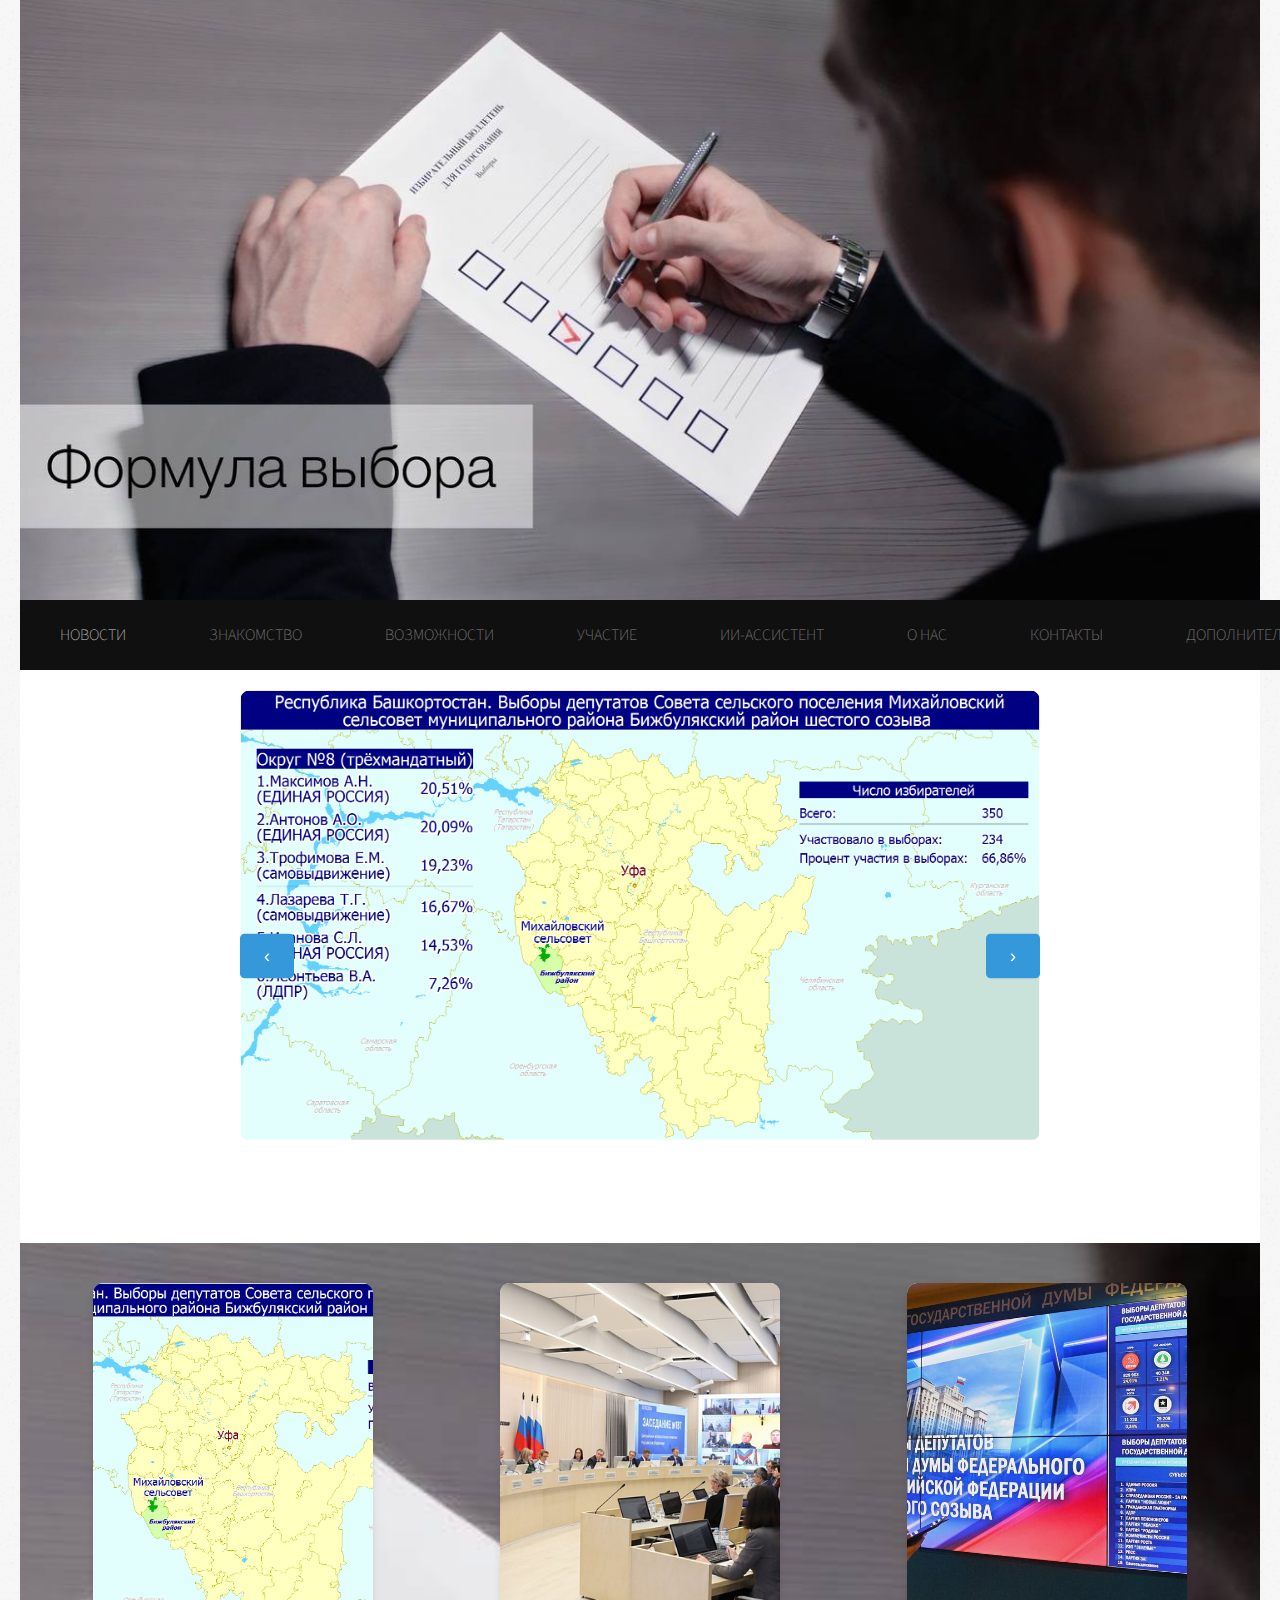
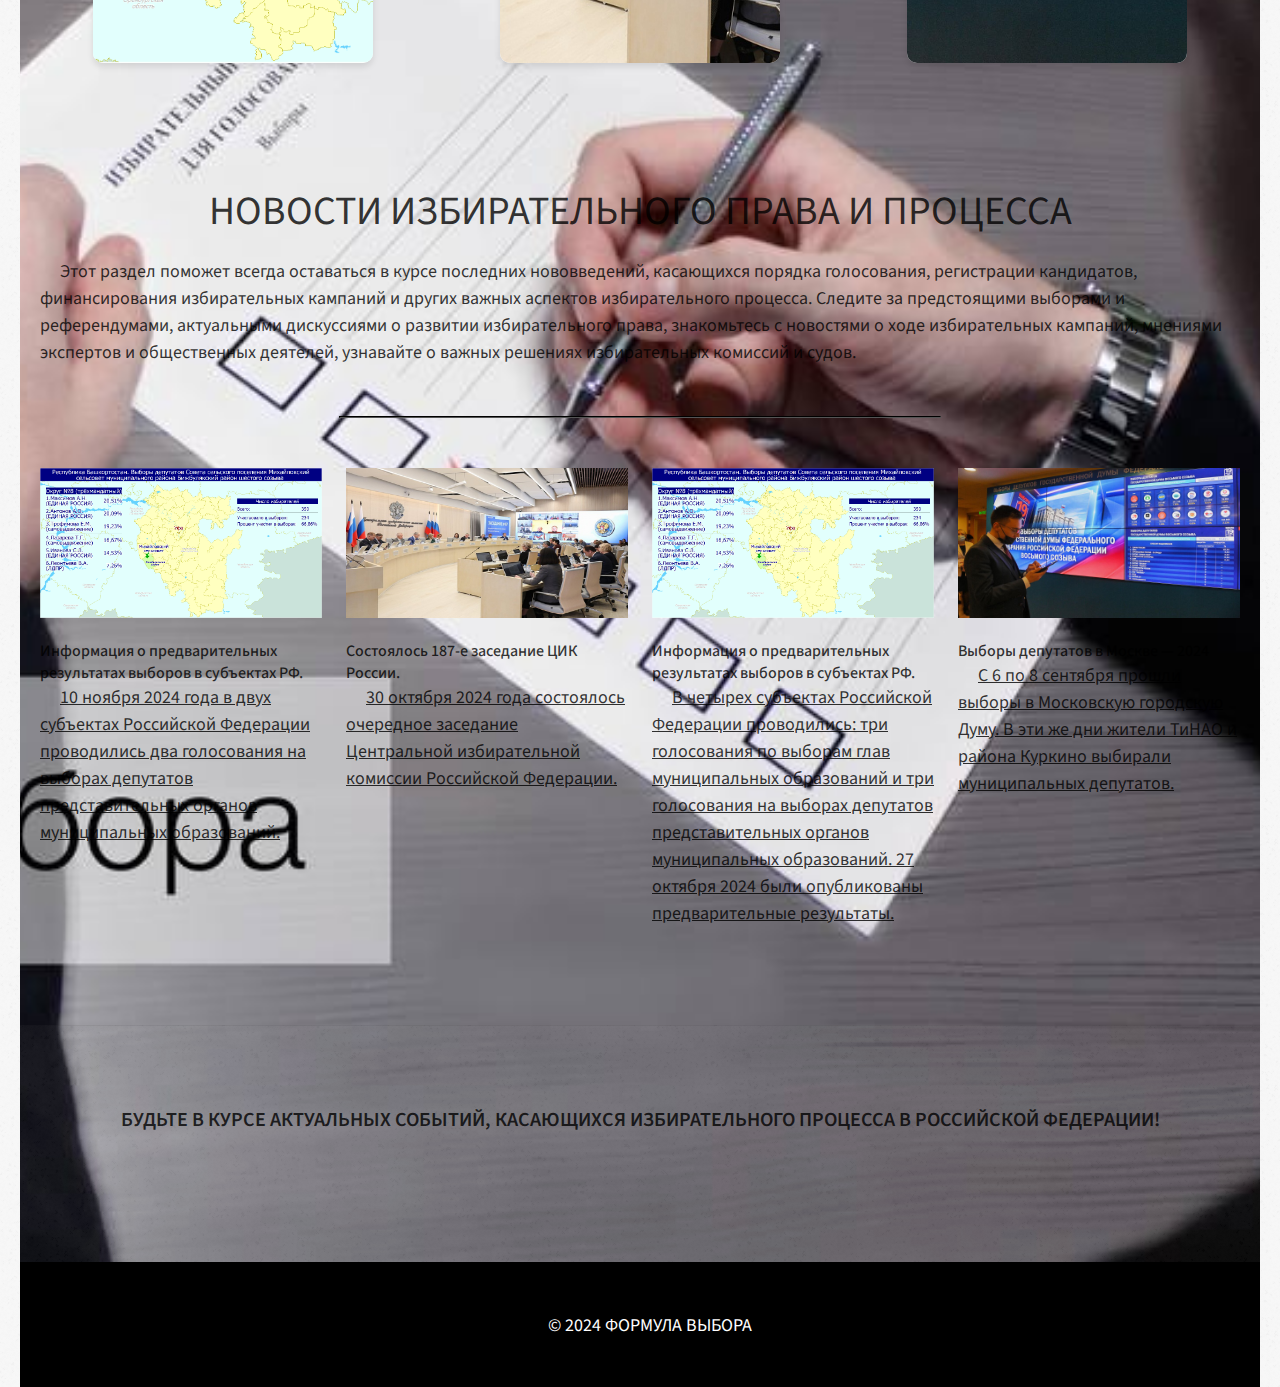
<file: index.html>
<!DOCTYPE html>
<html xmlns="http://www.w3.org/1999/xhtml">
<head>
<meta http-equiv="Content-Type" content="text/html; charset=utf-8" />
<title>Формула выбора</title>
<meta name="keywords" content="" />
<meta name="description" content="" />
<link href="http://fonts.googleapis.com/css?family=Source+Sans+Pro:200,300,400,600,700,900" rel="stylesheet" />
<link href="default.css" rel="stylesheet" type="text/css" media="all" />
<link href="fonts.css" rel="stylesheet" type="text/css" media="all" />
<style>
    #cards-container {
        display: flex;
        justify-content: center;
        gap: 20px;
        flex-wrap: wrap;
        padding: 20px;
    }
    
    .card {
        width: 280px;
        height: 380px;
        perspective: 1000px;
        cursor: pointer;
    }
    
    .card-inner {
        width: 100%;
        height: 100%;
        position: relative;
        transform-style: preserve-3d;
        transition: transform 0.6s;
    }
    
    .card.flipped .card-inner {
        transform: rotateY(180deg);
    }
    
    .card-front, .card-back {
        position: absolute;
        width: 100%;
        height: 100%;
        backface-visibility: hidden;
        display: flex;
        align-items: center;
        justify-content: center;
        border-radius: 10px;
        overflow: hidden;
    }
    
    .card-front {
        background: #fff;
    }
    
    .card-front img {
        width: 100%;
        height: 100%;
        object-fit: cover;
    }
    
    .card-back {
        background: #34495e;
        color: white;
        transform: rotateY(180deg);
        display: flex;
        align-items: center;
        justify-content: center;
        text-align: center;
        padding: 15px;
        font-size: 16px;
    }
</style>
</head>
<body>
<div id="wrapper">
	<div id="header-wrapper">
		<div id="header" class="container">
			<div id="logo">
				<h1><a href="#"></a></h1>
			</div>
		</div>
		<div id="menu" class="container">
			<ul>
				<!--Вкладка вкид-->
				<li class="current_page_item"><a href="index.html" accesskey="1" title="">Новости</a></li>
				<!--Вкладка с основными терминами об выборах избирательных правах и тд-->
				<li><a href="Dictionary.html" accesskey="2" title="">Знакомство</a></li>
				<!--"Мотивирующая" вкладка, плюсы идти на выборы, не быть ассоциативными-->
				<li><a href="Opportunities.html" accesskey="3" title="">Возможности</a></li>
				<!--"Мотивирующая" вкладка, плюсы идти на выборы, не быть ассоциативными-->
				<li><a href="Participation.html" accesskey="4" title="">Участие</a></li>
				<!--Просто ссылка на телеграмм бота-->
				<li><a href="AI.html" accesskey="5" title="">ИИ-Ассистент</a></li>
				<!--Вкалдка от нас (Дефолтный)-->
				<li><a href="AboutUs.html" accesskey="6" title="">О нас</a></li>
				<!--Вкалдка от нас (Дефолтный)-->
				<li><a href="Contacts.html" accesskey="6" title="">Контакты</a></li>
				<!--Вкалдка от нас (Дефолтный)-->
				<li><a href="Additionally.html" accesskey="6" title="">Дополнительно</a></li>
			</ul>
		</div>
	</div>
	<div id="wrapper">
		<!-- Слайдер -->
		<div id="slider">
			<div class="slides">
				<div class="slide"><img src="images/col2.png" alt="Слайд 1"></div>
				<div class="slide"><img src="images/Col1.jpg" alt="Слайд 2"></div>
				<div class="slide"><img src="images/Сol3.jpg" alt="Слайд 3"></div>
			</div>
			<div class="navigation">
				<button class="nav-btn" id="prev">‹</button>
				<button class="nav-btn" id="next">›</button>
			</div>
		</div>
	</div>
	
		<div id="header-wrapper">
			<div id="cards-container">
				<div class="card">
					<div class="card-inner">
						<div class="card-front">
							<img src="images/col2.png" alt="Предварительные результаты" />
						</div>
						<div class="card-back">
							<p>Информация о предварительных результатах выборов</p>
						</div>
					</div>
				</div>
				<div class="card">
					<div class="card-inner">
						<div class="card-front">
							<img src="images/Col1.jpg" alt="Заседание ЦИК" />
						</div>
						<div class="card-back">
							<p>Состоялось 187-е заседание ЦИК России</p>
						</div>
					</div>
				</div>
				<div class="card">
					<div class="card-inner">
						<div class="card-front">
							<img src="images/Сol3.jpg" alt="Выборы в Москве" />
						</div>
						<div class="card-back">
							<p>Выборы депутатов в Москве — 2024</p>
						</div>
					</div>
				</div>
			</div>
	<script>
	// Добавление взаимодействия с карточками через JavaScript
	const cards = document.querySelectorAll('.card');
	  
		cards.forEach(card => {
		  card.addEventListener('click', () => {
			const innerCard = card.querySelector('.card-inner');
			innerCard.style.transform = 
			  innerCard.style.transform === 'rotateY(180deg)' 
				? 'rotateY(0)' 
				: 'rotateY(180deg)';
		  });
		});
	  // JavaScript для функциональности слайдера
	  const slides = document.querySelector('.slides');
	  const slide = document.querySelectorAll('.slide');
	  const prev = document.getElementById('prev');
	  const next = document.getElementById('next');
	
	  let index = 0;
	
	  function showSlide(i) {
		index = (i + slide.length) % slide.length; // Зацикливание
		slides.style.transform = `translateX(${-index * 100}%)`;
	  }
	
	  prev.addEventListener('click', () => showSlide(index - 1));
	  next.addEventListener('click', () => showSlide(index + 1));
	
	  // Автоматическая прокрутка слайдов каждые 5 секунд
	  setInterval(() => showSlide(index + 1), 5000);

	  // Получаем все кнопки с классом .nav-btn
	  const buttons = document.querySelectorAll("button");

	document.querySelectorAll(".nav-btn").forEach(button => {
    	button.addEventListener("mouseenter", () => {
        	requestAnimationFrame(() => {
            	button.style.transform = "scale(1.2)";
            	button.style.backgroundColor = "#2980b9";
            	button.style.boxShadow = "0px 10px 20px rgba(0, 0, 0, 0.3)";
        	});
    	});

    	button.addEventListener("mouseleave", () => {
        	requestAnimationFrame(() => {
            	button.style.transform = "scale(1)";
            	button.style.backgroundColor = "#3498db";
            	button.style.boxShadow = "none";
        	});
    	});
	});
	</script>
	<div id="page" class="container">
		<div class="title">
			<h2>Новости избирательного права и процесса</h2>
			<p></p>
			<p> Этот раздел поможет всегда оставаться  в курсе последних нововведений, касающихся порядка голосования, регистрации кандидатов, финансирования избирательных кампаний и других важных аспектов избирательного процесса. Следите за предстоящими выборами и референдумами, актуальными дискуссиями о развитии избирательного права, знакомьтесь с новостями о ходе избирательных кампаний, мнениями экспертов и общественных деятелей, узнавайте о важных решениях избирательных комиссий и судов.</p>
		</div>
		<hr>
		<div class="column1">
			<div class="title">
				<img src="images/col2.png" width="282" height="150" alt="" />
			<span>Информация о предварительных результатах выборов в субъектах РФ.</span>
			<p><a href="https://mt.ru/poehali/46405541886"> 10 ноября 2024 года в двух субъектах Российской Федерации проводились два голосования на выборах депутатов представительных органов муниципальных образований.</a></p>
			</div>
			
		</div>
		<div class="column2">
			<img src="images/Col1.jpg" width="282" height="150" alt="">
			<span>Состоялось 187-е заседание ЦИК России.</span>
			<p><a href="http://www.cikrf.ru/news/cec/55615/">30 октября 2024 года состоялось очередное заседание Центральной избирательной комиссии Российской Федерации.</a></p>
		</div>
		<div class="column3">
			<img src="images/col2.png" width="282" height="150" alt="" />
			<span>Информация о предварительных результатах выборов в субъектах РФ.</span>
			<p><a href="http://www.cikrf.ru/news/cec/55600/">В четырех субъектах Российской Федерации проводились: три голосования по выборам глав муниципальных образований и три голосования на выборах депутатов представительных органов муниципальных образований. 27 октября 2024 были опубликованы предварительные результаты.</a></p>
		</div>
		<div class="column4">
			<img src="images/Сol3.jpg" width="282" height="150" alt="" />
			<span>Выборы депутатов в Москве — 2024</span>
			<p><a href="https://www.mos.ru/city/projects/vote2024/"> С 6 по 8 сентября прошли выборы в Московскую городскую Думу. В эти же дни жители ТиНАО и района Куркино выбирали муниципальных депутатов.</a></p>
		</div>
	</div>
	<div id="portfolio-wrapper">
		<div id="portfolio" class="container">
			<div class="title">
				<h2>Будьте в курсе актуальных событий, касающихся избирательного процесса в Российской Федерации!</h2>
		</div>
	</div>
</div>
<div id="footer">
	<p>&copy; 2024 ФОРМУЛА ВЫБОРА</a>
</div>
</body>
</html>
</file>
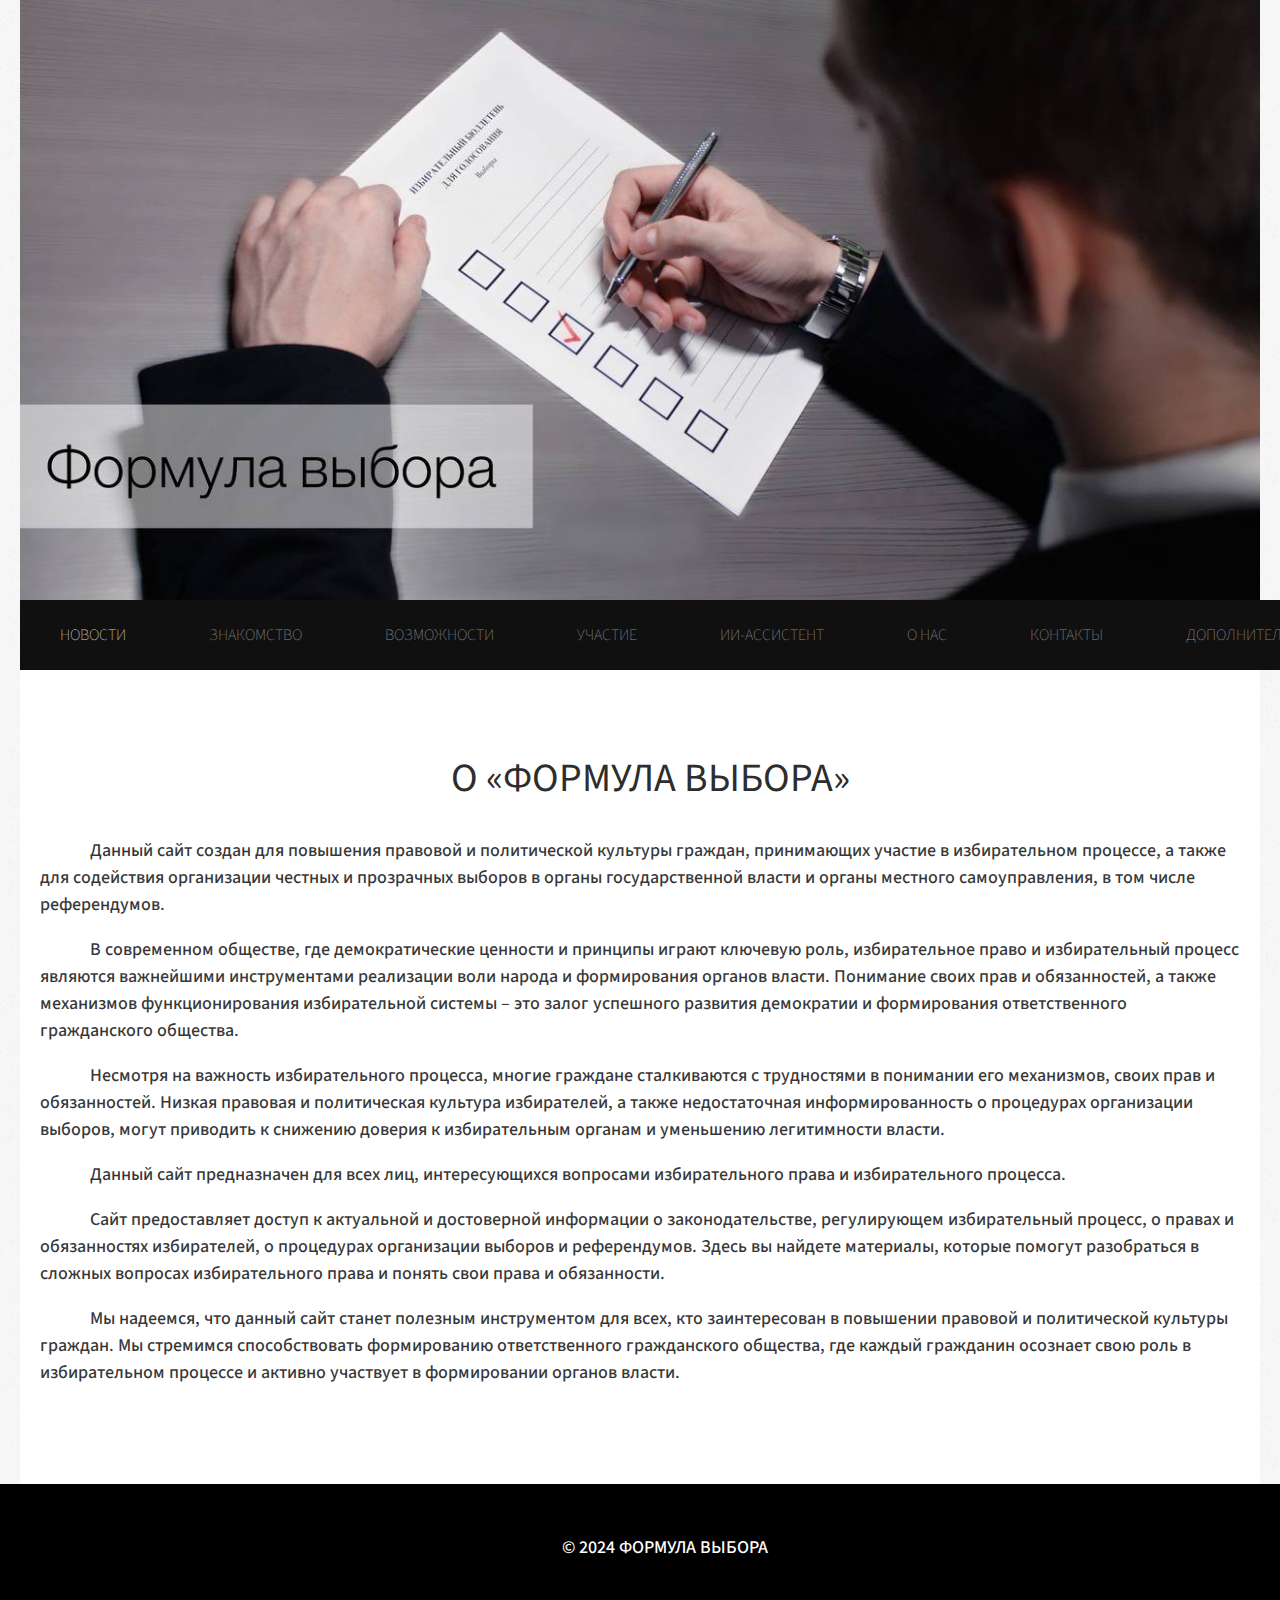
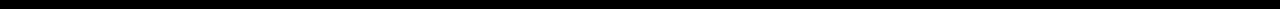
<file: AboutUs.html>
<!DOCTYPE html PUBLIC "-//W3C//DTD XHTML 1.0 Strict//EN" "http://www.w3.org/TR/xhtml1/DTD/xhtml1-strict.dtd">
<html xmlns="http://www.w3.org/1999/xhtml">
<head>
<meta http-equiv="Content-Type" content="text/html; charset=utf-8" />
<title>Формула выбора</title>
<meta name="keywords" content="" />
<meta name="description" content="" />
<link href="http://fonts.googleapis.com/css?family=Source+Sans+Pro:200,300,400,600,700,900" rel="stylesheet" />
<link rel="stylesheet" href="AboutUs.css">
<link href="fonts.css" rel="stylesheet" type="text/css" media="all" />
</head>
<body>
	<div id="wrapper">
		<div id="header-wrapper">
			<div id="header" class="container">
				<div id="logo">
					<h1><a href="#"></a></h1>
				</div>
			</div>
			<div id="menu" class="container">
				<ul>
					<!--Вкладка вкид-->
				<li class="current_page_item"><a href="index.html" accesskey="1" title="">Новости</a></li>
				<!--Вкладка с основными терминами об выборах избирательных правах и тд-->
				<li><a href="Dictionary.html" accesskey="2" title="">Знакомство</a></li>
				<!--"Мотивирующая" вкладка, плюсы идти на выборы, не быть ассоциативными-->
				<li><a href="Opportunities.html" accesskey="3" title="">Возможности</a></li>
				<!--"Мотивирующая" вкладка, плюсы идти на выборы, не быть ассоциативными-->
				<li><a href="Participation.html" accesskey="4" title="">Участие</a></li>
				<!--Просто ссылка на телеграмм бота-->
				<li><a href="AI.html" accesskey="5" title="">ИИ-Ассистент</a></li>
				<!--Вкалдка от нас (Дефолтный)-->
				<li><a href="AboutUs.html" accesskey="6" title="">О нас</a></li>
				<!--Вкалдка от нас (Дефолтный)-->
				<li><a href="Contacts.html" accesskey="6" title="">Контакты</a></li>
				<!--Вкалдка от нас (Дефолтный)-->
				<li><a href="Additionally.html" accesskey="6" title="">Дополнительно</a></li>
				</ul>
			</div>
		</div>
		<div id="page" class="container">
			<div class="column1">
				<!--Просто доделываем информацию о всех, Дима скинет я должен буду сделать-->
				<h2>О «Формула Выбора»</h2>
				
				<p>Данный сайт создан для повышения правовой и политической культуры граждан, принимающих участие в избирательном процессе, а также для содействия организации честных и прозрачных выборов в органы государственной власти и органы местного самоуправления, в том числе референдумов.  </p>
				<p>     В современном обществе, где демократические ценности и принципы играют ключевую роль, избирательное право и избирательный процесс являются важнейшими инструментами реализации воли народа и формирования органов власти. Понимание своих прав и обязанностей, а также механизмов функционирования избирательной системы – это залог успешного развития демократии и формирования ответственного гражданского общества.</p>
				<p>     Несмотря на важность избирательного процесса, многие граждане сталкиваются с трудностями в понимании его механизмов, своих прав и обязанностей. Низкая правовая и политическая культура избирателей, а также недостаточная информированность о процедурах организации выборов, могут приводить к снижению доверия к избирательным органам и уменьшению легитимности власти.</p>
				<p>     Данный сайт предназначен для всех лиц, интересующихся вопросами избирательного права и избирательного процесса. </p>
				<p>     Сайт предоставляет доступ к актуальной и достоверной информации о законодательстве, регулирующем избирательный процесс, о правах и обязанностях избирателей, о процедурах организации выборов и референдумов. Здесь вы найдете материалы, которые помогут разобраться в сложных вопросах избирательного права и понять свои права и обязанности.</p>
				<p>     Мы надеемся, что данный сайт станет полезным инструментом для всех, кто заинтересован в повышении правовой и политической культуры граждан. Мы стремимся способствовать формированию ответственного гражданского общества, где каждый гражданин осознает свою роль в избирательном процессе и активно участвует в формировании органов власти.</p>
			</div>
		</div>
	</div>
	<div id="footer">
		<p>&copy; 2024 ФОРМУЛА ВЫБОРА</a>
	</div>
</body>
</html>
</file>
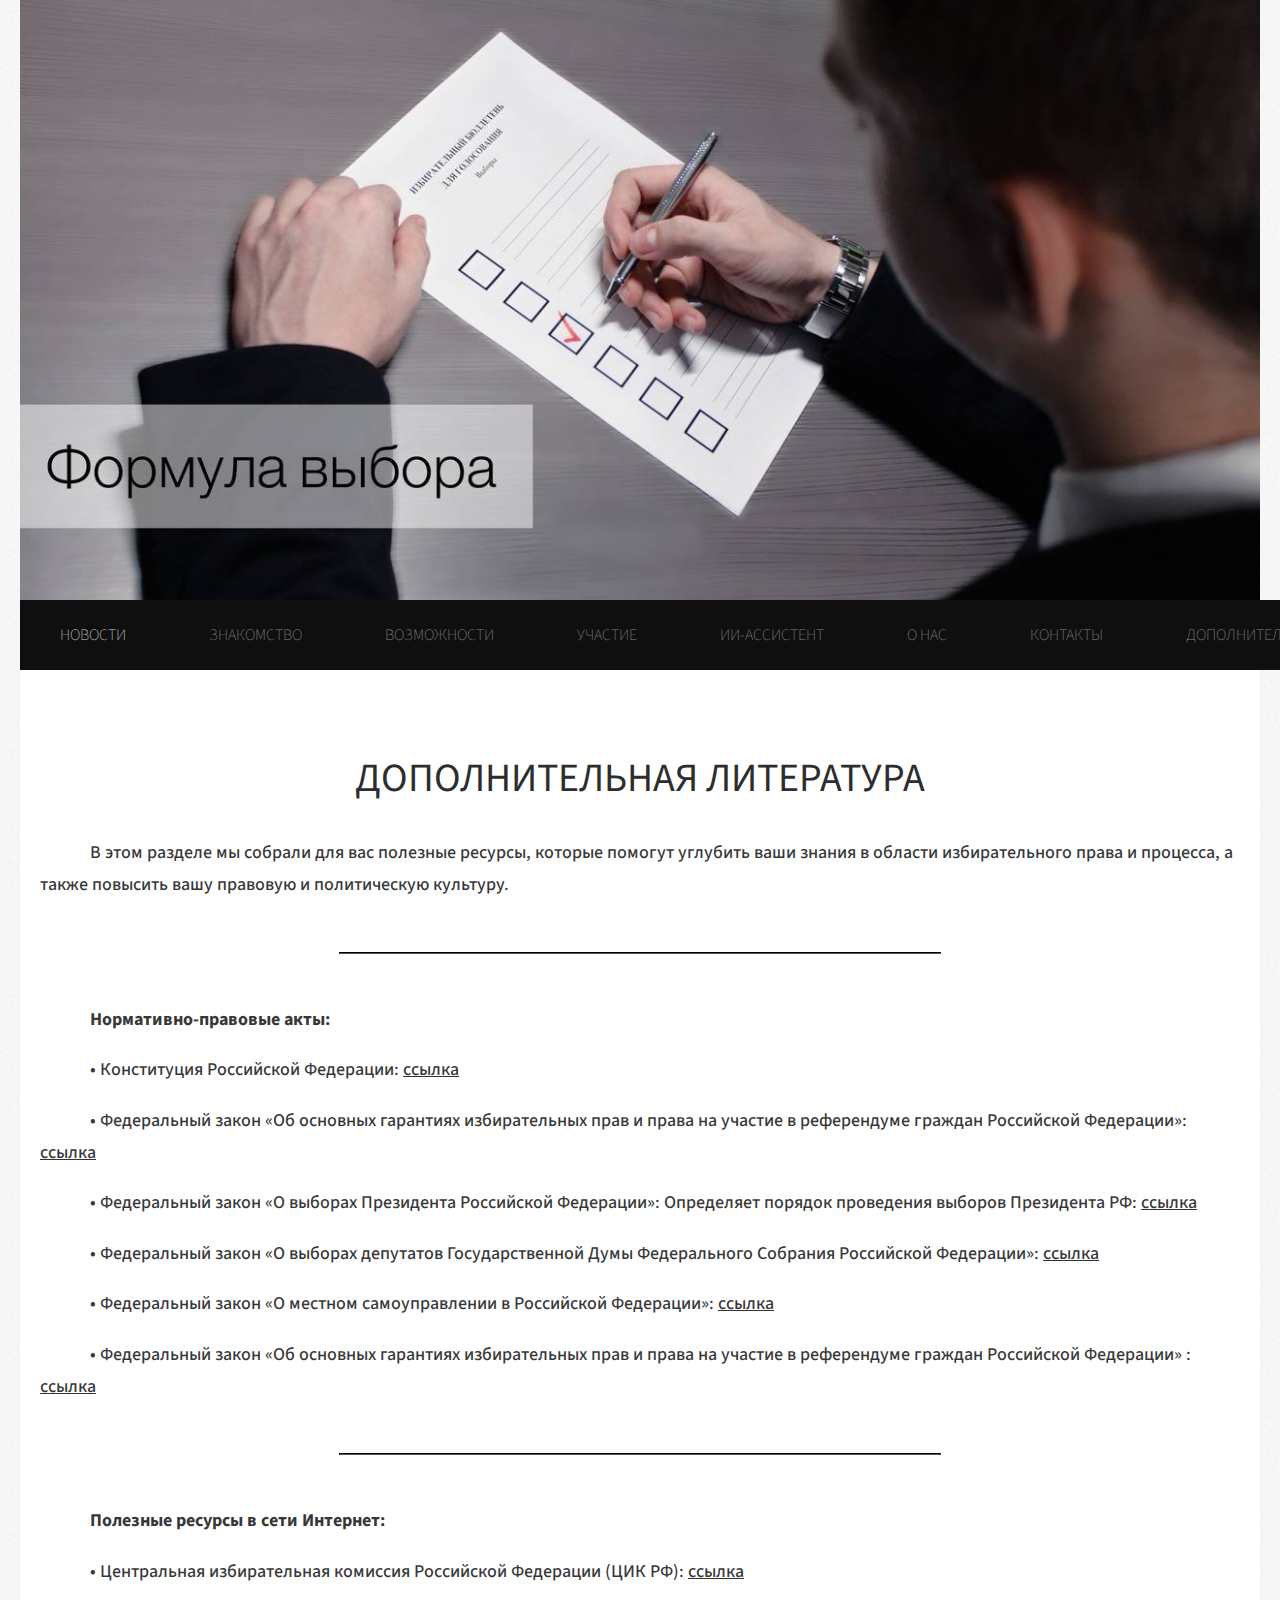
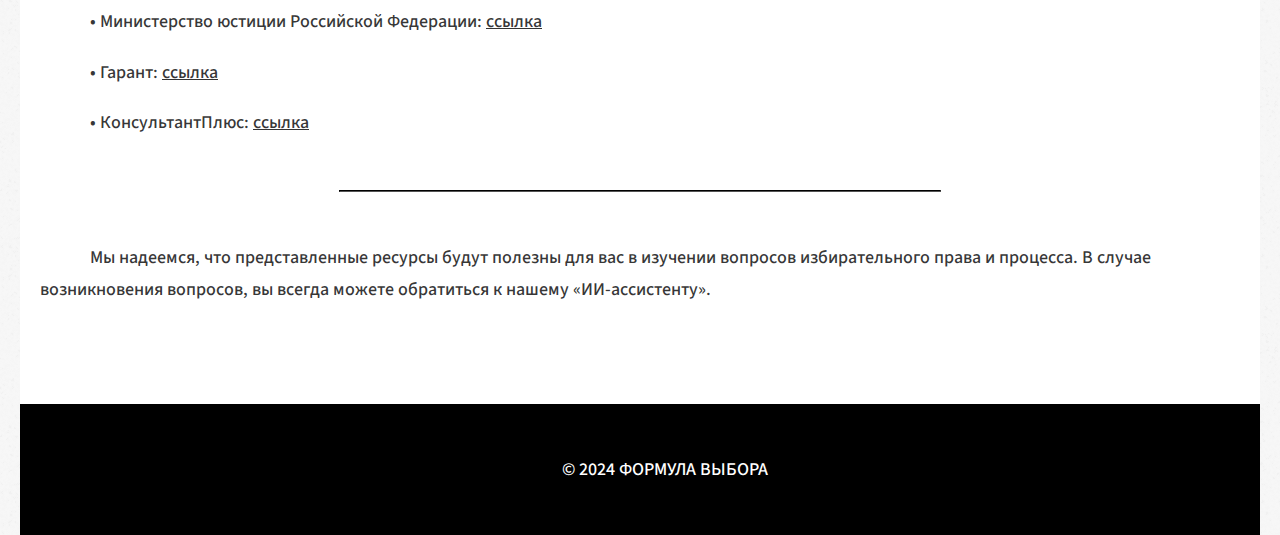
<file: Additionally.html>
<!DOCTYPE html PUBLIC "-//W3C//DTD XHTML 1.0 Strict//EN" "http://www.w3.org/TR/xhtml1/DTD/xhtml1-strict.dtd">
<!--
Design by TEMPLATED
http://templated.co
Released for free under the Creative Commons Attribution License

Name       : Coefficient 
Description: A two-column, fixed-width design with dark color scheme.
Version    : 1.0
Released   : 20131117

-->
<html xmlns="http://www.w3.org/1999/xhtml">
<head>
<meta http-equiv="Content-Type" content="text/html; charset=utf-8" />
<title>Формула выбора</title>
<meta name="keywords" content="" />
<meta name="description" content="" />
<link href="http://fonts.googleapis.com/css?family=Source+Sans+Pro:200,300,400,600,700,900" rel="stylesheet" />
<link rel="stylesheet" href="Additionally.css">
<link href="fonts.css" rel="stylesheet" type="text/css" media="all" />
<!--[if IE 6]>
<link href="default_ie6.css" rel="stylesheet" type="text/css" />
<![endif]-->
</head>
<body>
<div id="wrapper">
	<div id="header-wrapper">
		<div id="header" class="container">
			<div id="logo">
				<h1><a href="#"></a></h1>
			</div>
		</div>
        <div id="menu" class="container">
			<ul>
				<!--Вкладка вкид-->
				<li class="current_page_item"><a href="index.html" accesskey="1" title="">Новости</a></li>
				<!--Вкладка с основными терминами об выборах избирательных правах и тд-->
				<li><a href="Dictionary.html" accesskey="2" title="">Знакомство</a></li>
				<!--"Мотивирующая" вкладка, плюсы идти на выборы, не быть ассоциативными-->
				<li><a href="Opportunities.html" accesskey="3" title="">Возможности</a></li>
				<!--"Мотивирующая" вкладка, плюсы идти на выборы, не быть ассоциативными-->
				<li><a href="Participation.html" accesskey="4" title="">Участие</a></li>
				<!--Просто ссылка на телеграмм бота-->
				<li><a href="AI.html" accesskey="5" title="">ИИ-Ассистент</a></li>
				<!--Вкалдка от нас (Дефолтный)-->
				<li><a href="AboutUs.html" accesskey="6" title="">О нас</a></li>
				<!--Вкалдка от нас (Дефолтный)-->
				<li><a href="Contacts.html" accesskey="6" title="">Контакты</a></li>
				<!--Вкалдка от нас (Дефолтный)-->
				<li><a href="Additionally.html" accesskey="6" title="">Дополнительно</a></li>
			</ul>
		</div>
	</div>
	<div id="page" class="container">
        <div class="title1">
            <h2>Дополнительная литература</h2>
            <p> В этом разделе мы собрали для вас полезные ресурсы, которые помогут углубить ваши знания в области избирательного права и процесса, а также повысить вашу правовую и политическую культуру. </p>
        </div>
		<hr>
        <p><strong>Нормативно-правовые акты:</strong></p>
        <p> • Конституция Российской Федерации: <a href="http://constitution.ru/">ссылка</a></p>
        <p> • Федеральный закон «Об основных гарантиях избирательных прав и права на участие в референдуме граждан Российской Федерации»: <a href="https://www.consultant.ru/document/cons_doc_LAW_37119/?ysclid=m3f0kllj6s236606286">ссылка</a></p>
        <p> • Федеральный закон «О выборах Президента Российской Федерации»: Определяет порядок проведения выборов Президента РФ: <a href="https://www.consultant.ru/document/cons_doc_LAW_40445/?ysclid=m3f0mglp5c995230024">ссылка</a></p>
        <p> • Федеральный закон «О выборах депутатов Государственной Думы Федерального Собрания Российской Федерации»: <a href="https://www.consultant.ru/document/cons_doc_LAW_159349/?ysclid=m3f0ndzs66314494189">ссылка</a></p>
        <p> • Федеральный закон «О местном самоуправлении в Российской Федерации»: <a href="https://www.consultant.ru/document/cons_doc_LAW_44571/39bcff2bd068d7823de0df9c1713f8878543727a/">ссылка</a></p>
		<p> • Федеральный закон «Об основных гарантиях избирательных прав и права на участие в референдуме граждан Российской Федерации» : <a href="https://www.consultant.ru/document/cons_doc_LAW_37119/">ссылка</a></p>
		<hr>
        <p><strong>Полезные ресурсы в сети Интернет:</strong></p>
        <p> • Центральная избирательная комиссия Российской Федерации (ЦИК РФ): <a href="http://www.cikrf.ru/?source=subscribe">ссылка</a></p>
        <p> • Министерство юстиции Российской Федерации: <a href="https://www.minjust.gov.ru/">ссылка</a></p>
        <p> • Гарант: <a href="https://www.garant.ru/">ссылка</a></p>
        <p> • КонсультантПлюс: <a href="https://cons-plus.ru/kupit_konsultant_plyus/?roistat=direct40_search_73445927_rsMasterGroup_rsMasterBanner_консультант%20плюс&etext=2202.qBHKhrak5nY4iFUoGcjhq4UUDj_swWFyrUnCHVygARzL1k7EDK0DcGcX9SUGdacwcXhoYWJwdnlpaGFqbXhqeg.2f3c80425253c16291bf5a7da90e485d14c47e32&yclid=3732778284960972799">ссылка</a></p>
		<hr>
		<div class="end">
		<p></p>
			<p>Мы надеемся, что представленные ресурсы будут полезны для вас в изучении вопросов избирательного права и процесса.  В случае возникновения вопросов, вы всегда можете обратиться к нашему «ИИ-ассистенту».</p>
		</div>
</div>
<div id="footer">
	<p>&copy; 2024 ФОРМУЛА ВЫБОРА</a></p>
</div>
</body>
</html>
</file>
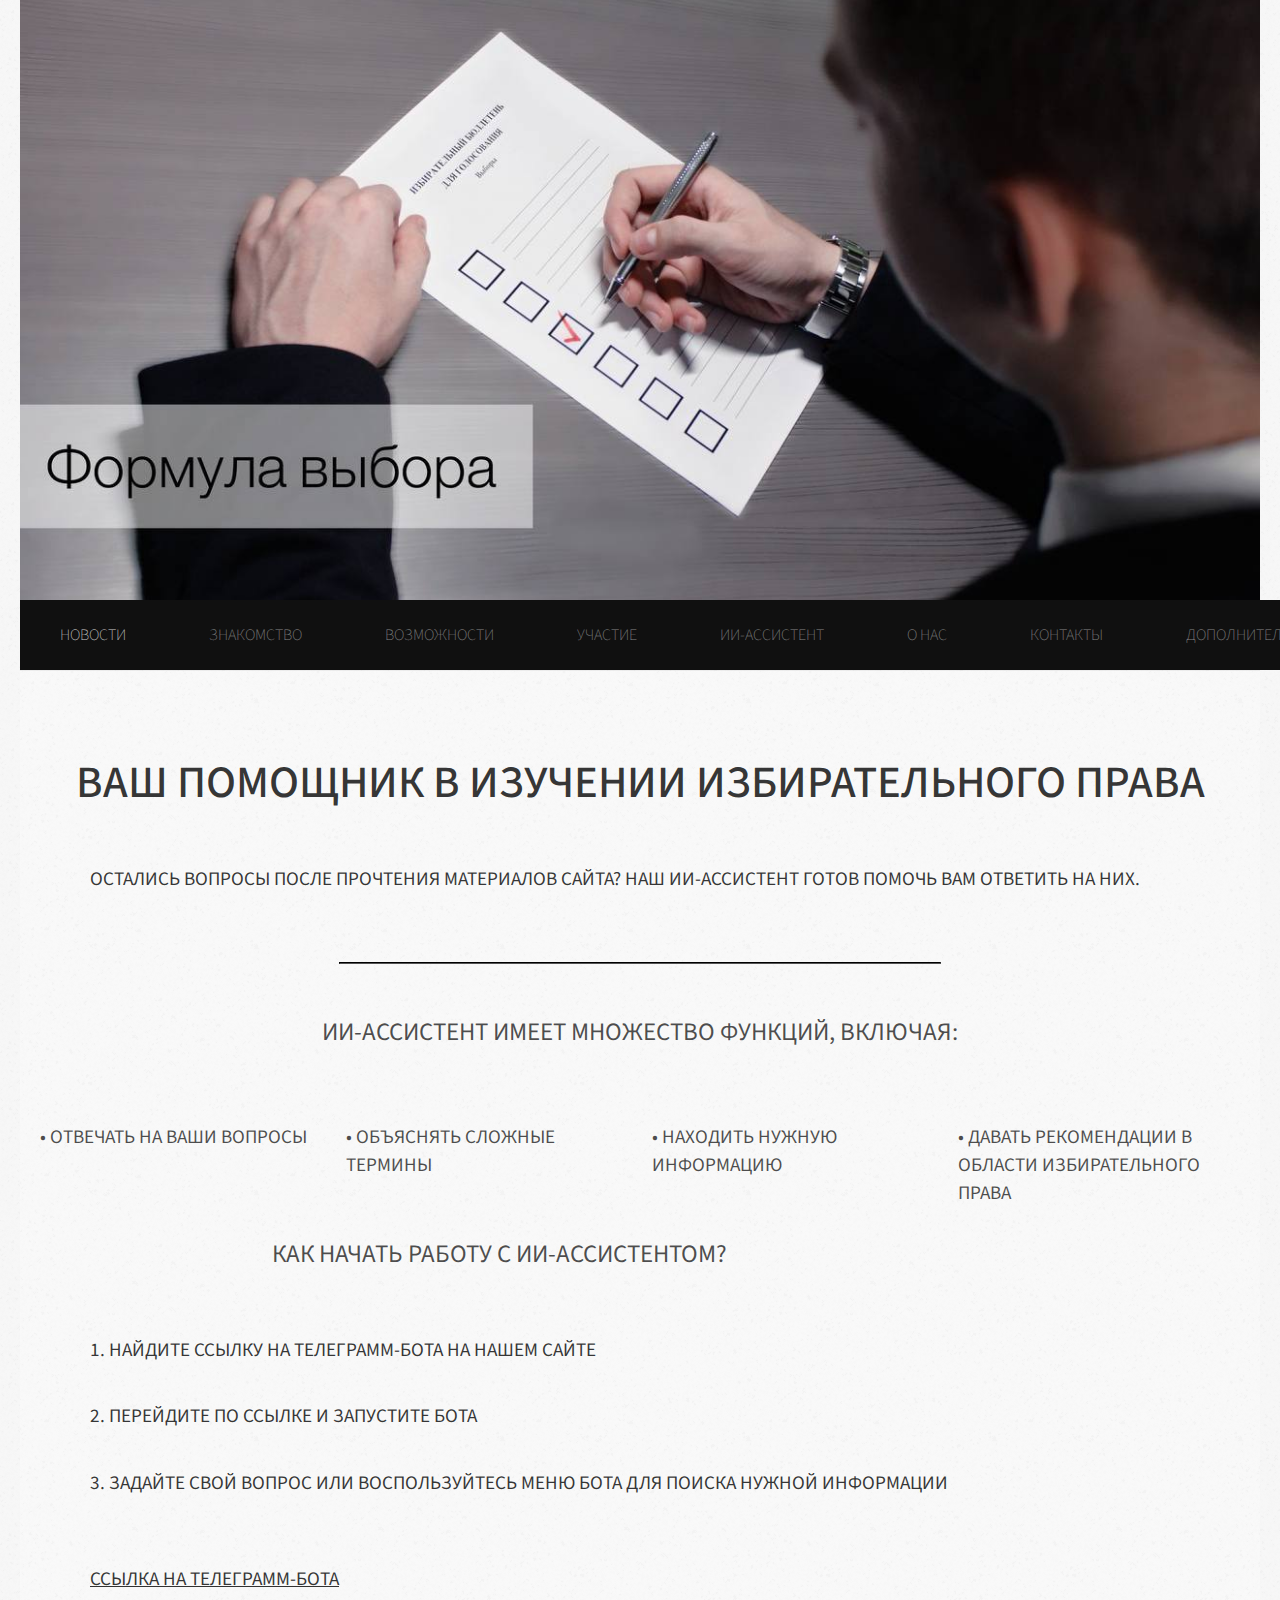
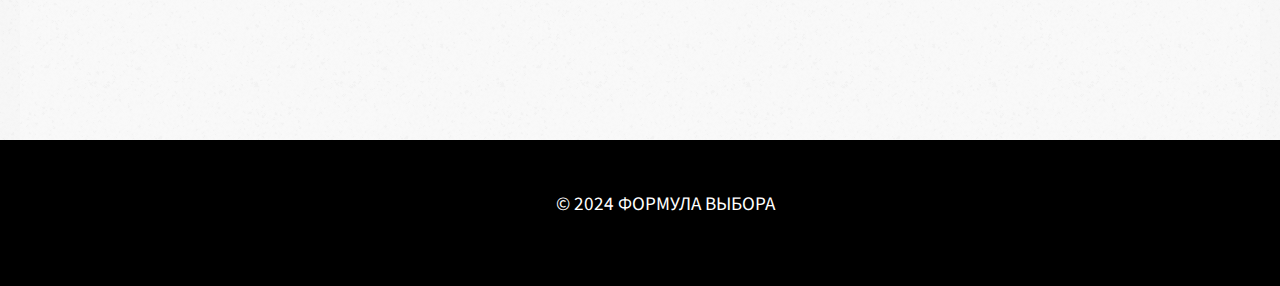
<file: AI.html>
<!DOCTYPE html PUBLIC "-//W3C//DTD XHTML 1.0 Strict//EN" "http://www.w3.org/TR/xhtml1/DTD/xhtml1-strict.dtd">
<html xmlns="http://www.w3.org/1999/xhtml">
<head>
<meta http-equiv="Content-Type" content="text/html; charset=utf-8" />
<title>Формула выбора</title>
<meta name="keywords" content="" />
<meta name="description" content="" />
<link href="http://fonts.googleapis.com/css?family=Source+Sans+Pro:200,300,400,600,700,900" rel="stylesheet" />
<link rel="stylesheet" href="AI.css">
<link href="fonts.css" rel="stylesheet" type="text/css" media="all" />
</head>
<body>
<div id="wrapper">
	<div id="header-wrapper">
		<div id="header" class="container">
			<div id="logo">
				<h1><a href="#"></a></h1>
			</div>
		</div>
		<div id="menu" class="container">
			<ul>
				<!--Вкладка вкид-->
				<li class="current_page_item"><a href="index.html" accesskey="1" title="">Новости</a></li>
				<!--Вкладка с основными терминами об выборах избирательных правах и тд-->
				<li><a href="Dictionary.html" accesskey="2" title="">Знакомство</a></li>
				<!--"Мотивирующая" вкладка, плюсы идти на выборы, не быть ассоциативными-->
				<li><a href="Opportunities.html" accesskey="3" title="">Возможности</a></li>
				<!--"Мотивирующая" вкладка, плюсы идти на выборы, не быть ассоциативными-->
				<li><a href="Participation.html" accesskey="4" title="">Участие</a></li>
				<!--Просто ссылка на телеграмм бота-->
				<li><a href="AI.html" accesskey="5" title="">ИИ-Ассистент</a></li>
				<!--Вкалдка от нас (Дефолтный)-->
				<li><a href="AboutUs.html" accesskey="6" title="">О нас</a></li>
				<!--Вкалдка от нас (Дефолтный)-->
				<li><a href="Contacts.html" accesskey="6" title="">Контакты</a></li>
				<!--Вкалдка от нас (Дефолтный)-->
				<li><a href="Additionally.html" accesskey="6" title="">Дополнительно</a></li>
			</ul>
		</div>
	</div>
    <div id="portfolio-wrapper">
		<div id="portfolio" class="container">
			<div class="title">
				<h2> Ваш помощник в изучении избирательного права</h2>
				<h3></h3>
				<h3></h3>
				<p> Остались вопросы после прочтения материалов сайта? Наш ИИ-ассистент готов помочь вам ответить на них.</p>
            </div>
			<hr>
            <div class="title">
                <h3> ИИ-ассистент имеет множество функций, включая:</h3>
            </div>
			<div class="column1">
				<div class="box">
					<h3>• отвечать на ваши вопросы</h3>
					<a href="#" class="button"></a> </div>
			</div>
			<div class="column2">
				<div class="box">
					<h3> • объяснять сложные термины</h3>
					<a href="#" class="button"></a> </div>
			</div>
			<div class="column3">
				<div class="box">
					<h3>• находить нужную информацию</h3>
					<a href="#" class="button"></a> </div>
			</div>
			<div class="column4">
				<div class="box">
					<h3>• Давать рекомендации в области избирательного права</h3>
					<a href="#" class="button"></a> </div>
			</div>
            <div class="title1">
                <h3>Как начать работу с ИИ-ассистентом?</h3>
				<p></p>
                <p>1. Найдите ссылку на телеграмм-бота на нашем сайте</p>
                <p>2. Перейдите по ссылке и запустите бота</p>
                <p>3. Задайте свой вопрос или воспользуйтесь меню бота для поиска нужной информации</p>
            </div>
			<div>
				<h2></h2>
			</div>
            <div class="title">
				<p><a href="https://t.me/AssistantFormulaVibora_bot">Ссылка на телеграмм-бота</a></p>
			</div>
			
			
		</div>
		
	</div>
	
</div>



<div id="footer">
	<p>&copy; 2024 Формула Выбора</a>
</div>
</body>
</html>
</file>
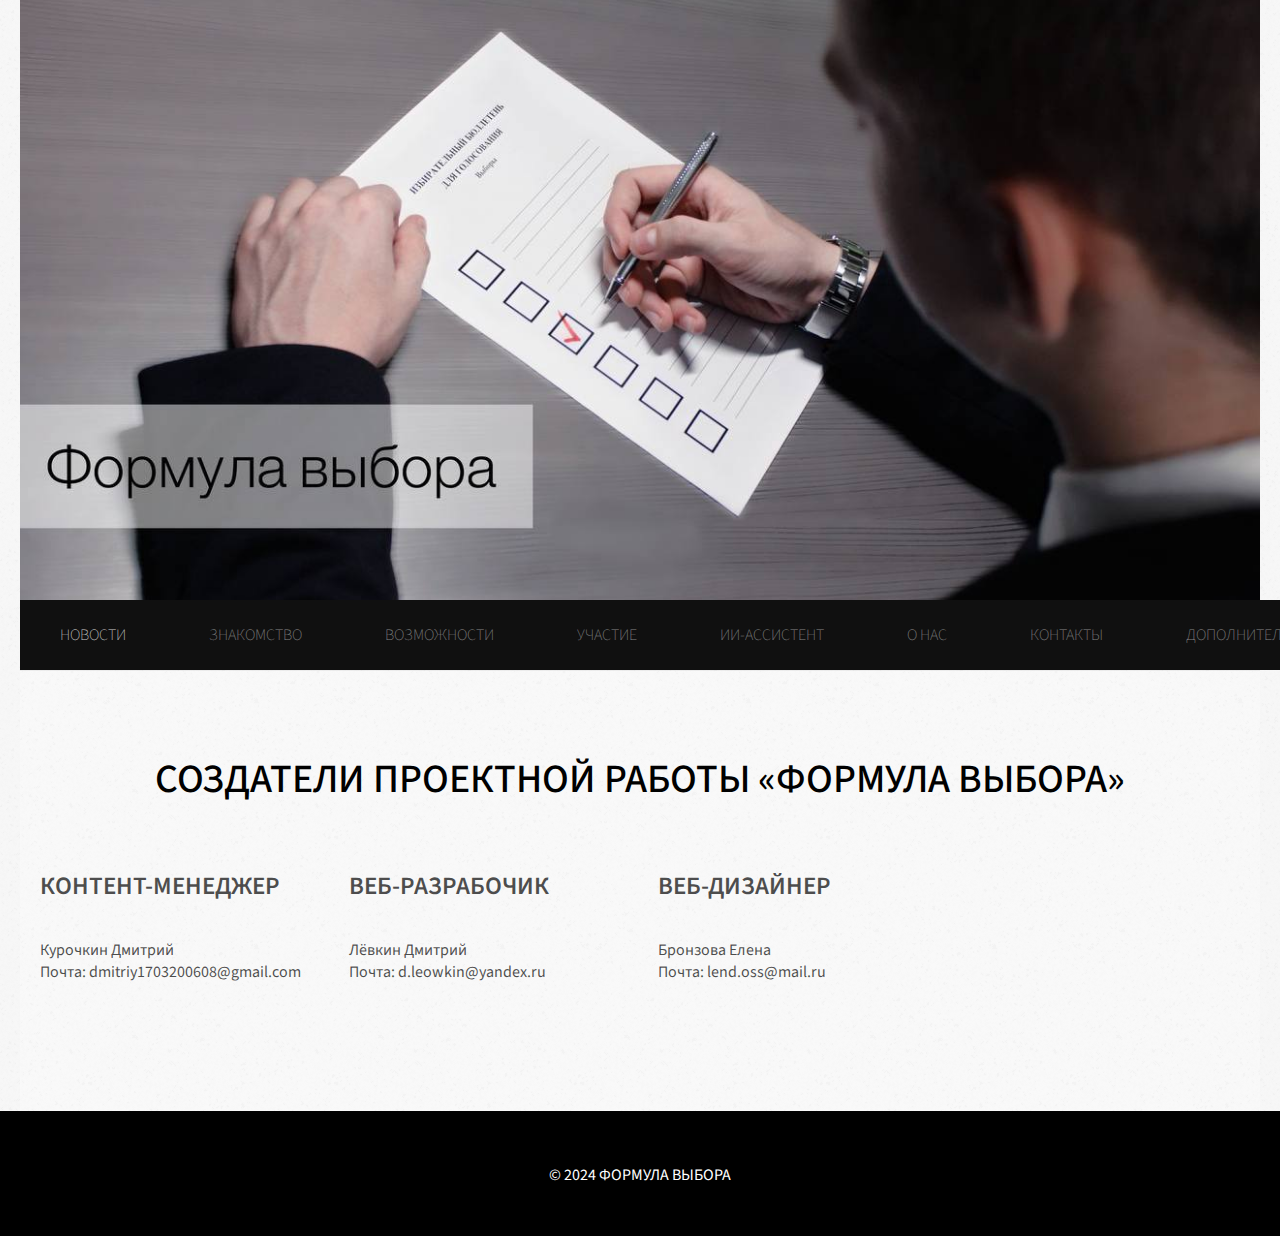
<file: Contacts.html>
<!DOCTYPE html PUBLIC "-//W3C//DTD XHTML 1.0 Strict//EN" "http://www.w3.org/TR/xhtml1/DTD/xhtml1-strict.dtd">
<html xmlns="http://www.w3.org/1999/xhtml">
<head>
<meta http-equiv="Content-Type" content="text/html; charset=utf-8" />
<title>Формула выбора</title>
<meta name="keywords" content="" />
<meta name="description" content="" />
<link href="http://fonts.googleapis.com/css?family=Source+Sans+Pro:200,300,400,600,700,900" rel="stylesheet" />
<link rel="stylesheet" href="Contacts.css">
<link href="fonts.css" rel="stylesheet" type="text/css" media="all" />
</head>
<body>
<div id="wrapper">
	<div id="header-wrapper">
		<div id="header" class="container">
			<div id="logo">
				<h1><a href="#"></a></h1>
			</div>
		</div>
		<div id="menu" class="container">
			<ul>
				<!--Вкладка вкид-->
				<li class="current_page_item"><a href="index.html" accesskey="1" title="">Новости</a></li>
				<!--Вкладка с основными терминами об выборах избирательных правах и тд-->
				<li><a href="Dictionary.html" accesskey="2" title="">Знакомство</a></li>
				<!--"Мотивирующая" вкладка, плюсы идти на выборы, не быть ассоциативными-->
				<li><a href="Opportunities.html" accesskey="3" title="">Возможности</a></li>
				<!--"Мотивирующая" вкладка, плюсы идти на выборы, не быть ассоциативными-->
				<li><a href="Participation.html" accesskey="4" title="">Участие</a></li>
				<!--Просто ссылка на телеграмм бота-->
				<li><a href="AI.html" accesskey="5" title="">ИИ-Ассистент</a></li>
				<!--Вкалдка от нас (Дефолтный)-->
				<li><a href="AboutUs.html" accesskey="6" title="">О нас</a></li>
				<!--Вкалдка от нас (Дефолтный)-->
				<li><a href="Contacts.html" accesskey="6" title="">Контакты</a></li>
				<!--Вкалдка от нас (Дефолтный)-->
				<li><a href="Additionally.html" accesskey="6" title="">Дополнительно</a></li>
			</ul>
		</div>
	</div>
	<div id="portfolio-wrapper">
		<div id="portfolio" class="container">
			<div class="title">
				<h2>Создатели проектной работы «Формула Выбора»</h2>
			</div>
			<h2></h2>
			<div class="column1">
				<div class="box">
					<h3>Контент-Менеджер</h3>
                    <h4>Курочкин Дмитрий</h4>
                    <h4>Почта: dmitriy1703200608@gmail.com</h4>
					<a href="#" class="button"></a> </div>
			</div>
			<div class="column2">
				<div class="box">
					<h3>Веб-Разрабочик</h3>
                    <h4>Лёвкин Дмитрий</h4>
                    <h4>Почта: d.leowkin@yandex.ru</h4>
					<a href="#" class="button"></a> </div>
			</div>
			<div class="column3">
				<div class="box">
					<h3>Веб-Дизайнер</h3>
                    <h4>Бронзова Елена</h4>
                    <h4>Почта: lend.oss@mail.ru</h4>
					<a href="#" class="button"></a> </div>
			</div>
		</div>
	</div>
</div>
<div id="footer">
	<p>&copy; 2024 ФОРМУЛА ВЫБОРА</a></p>
</div>
</body>
</html>
</file>
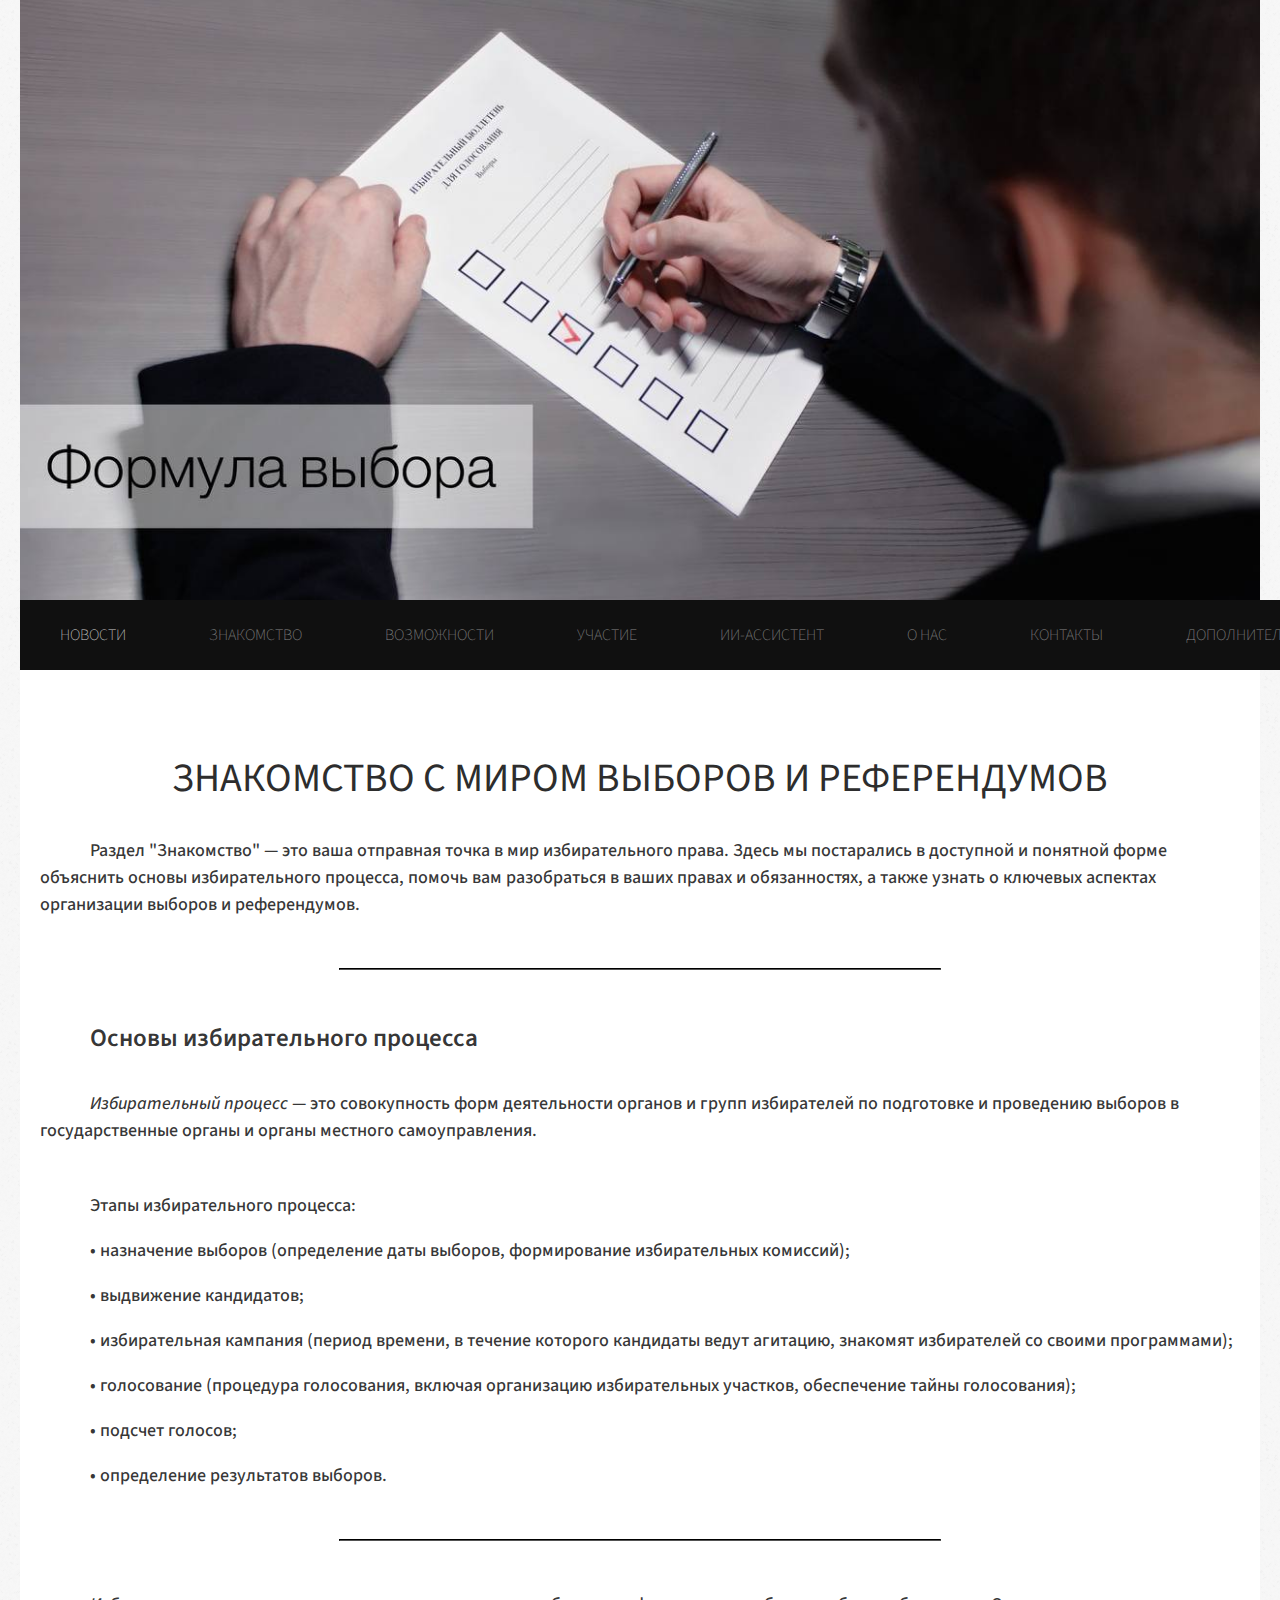
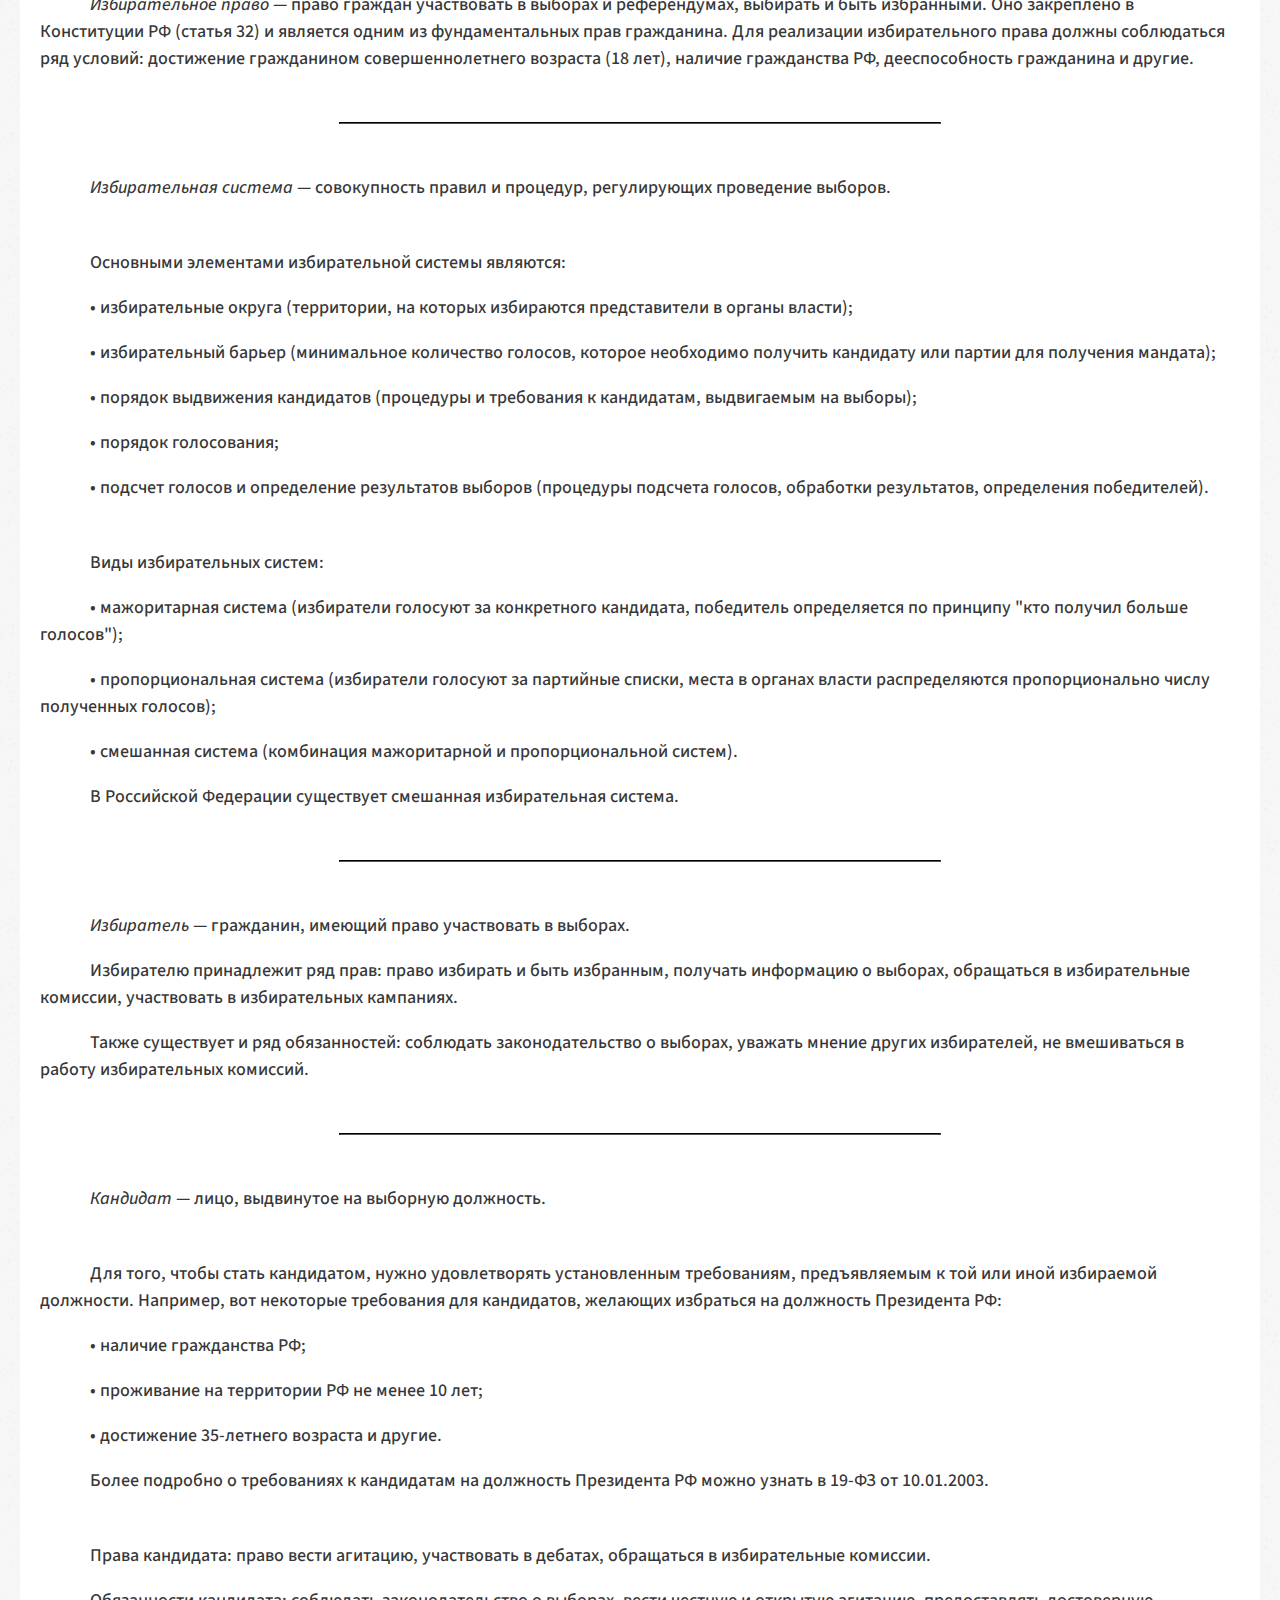
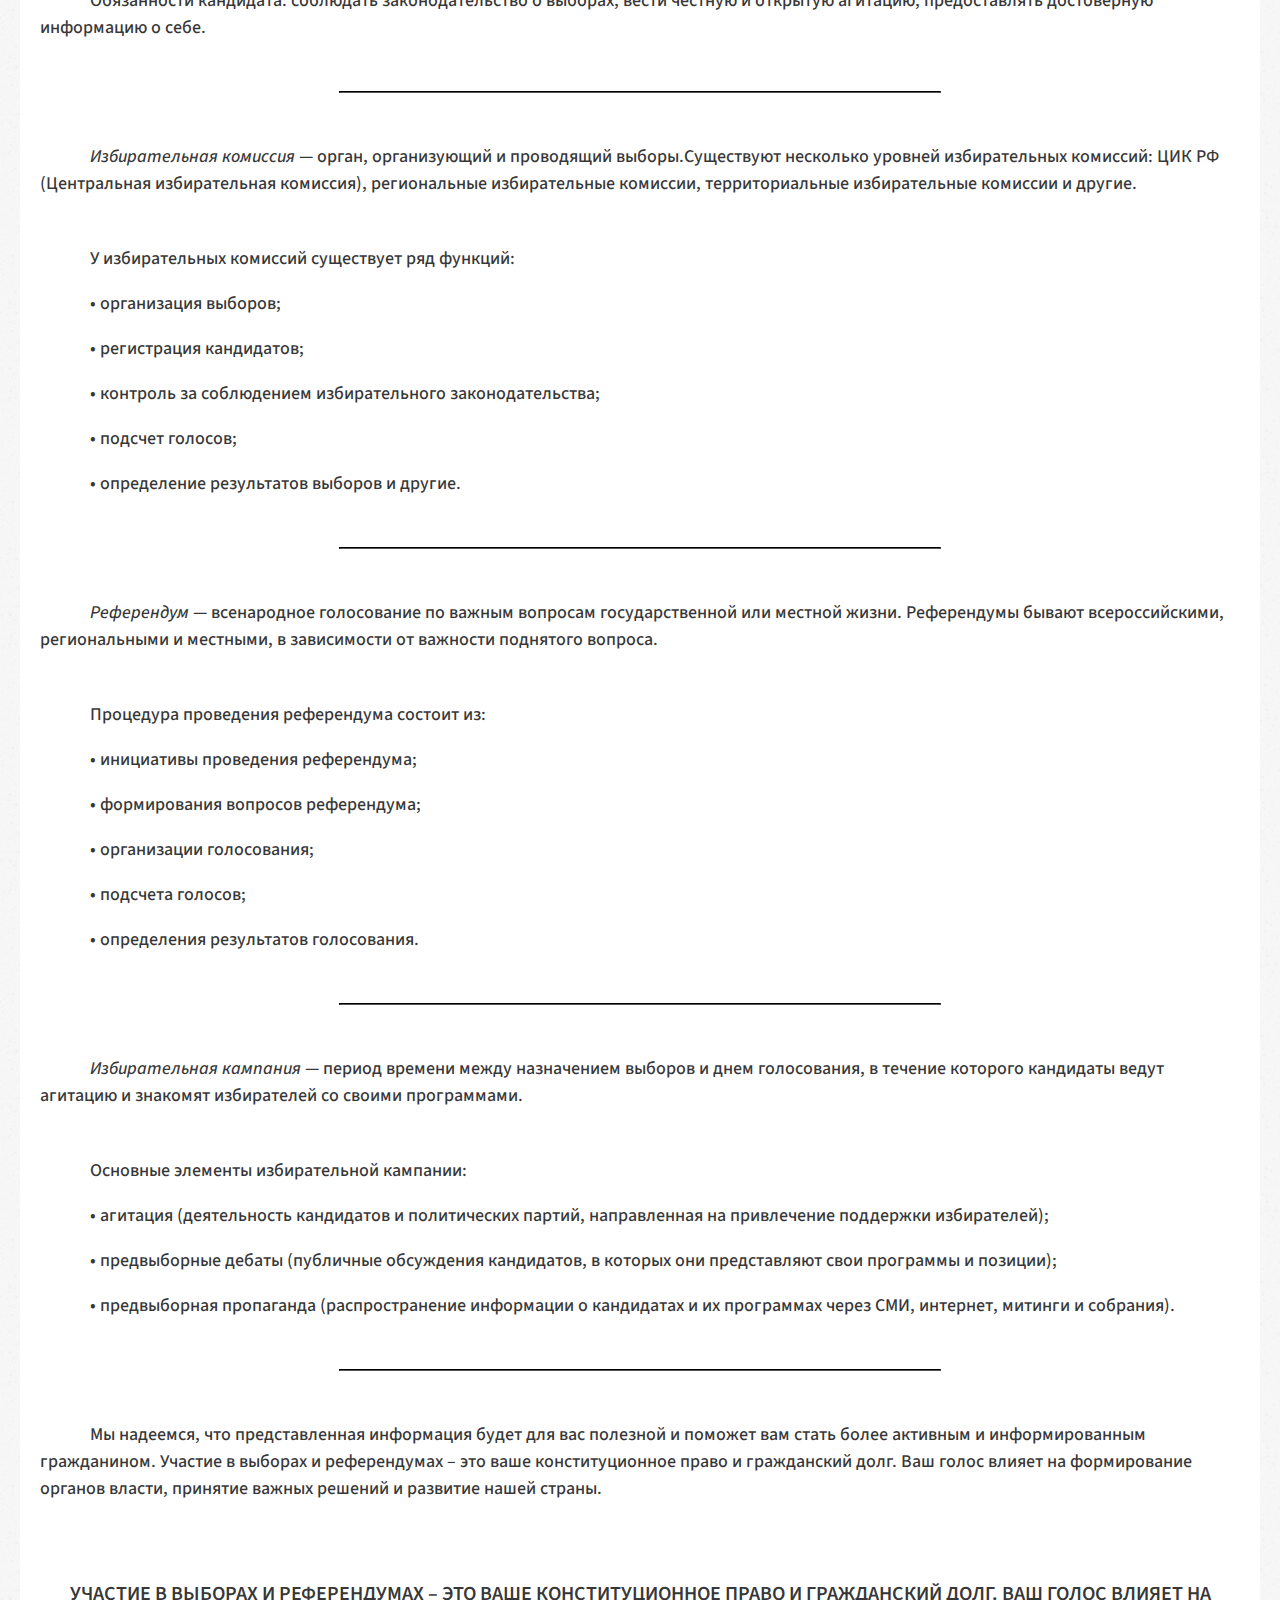
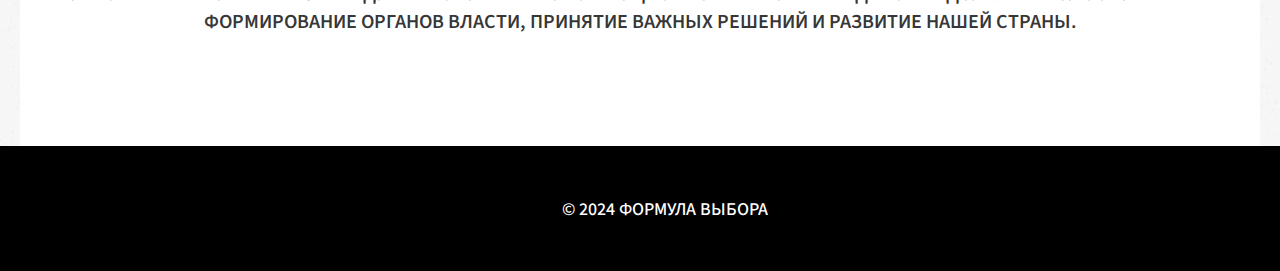
<file: Dictionary.html>
<!DOCTYPE html PUBLIC "-//W3C//DTD XHTML 1.0 Strict//EN" "http://www.w3.org/TR/xhtml1/DTD/xhtml1-strict.dtd">
<html xmlns="http://www.w3.org/1999/xhtml">
<head>
<meta http-equiv="Content-Type" content="text/html; charset=utf-8" />
<title>Формула выбора</title>
<meta name="keywords" content="" />
<meta name="description" content="" />
<link href="http://fonts.googleapis.com/css?family=Source+Sans+Pro:200,300,400,600,700,900" rel="stylesheet" />
<link rel="stylesheet" href="Dictionary.css">
<link href="fonts.css" rel="stylesheet" type="text/css" media="all" />
</head>
<body>
<div id="wrapper">
	<div id="header-wrapper">
		<div id="header" class="container">
			<div id="logo">
				<h1><a href="#"></a></h1>
			</div>
		</div>
		<div id="menu" class="container">
			<ul>
				<!--Вкладка вкид-->
				<li class="current_page_item"><a href="index.html" accesskey="1" title="">Новости</a></li>
				<!--Вкладка с основными терминами об выборах избирательных правах и тд-->
				<li><a href="Dictionary.html" accesskey="2" title="">Знакомство</a></li>
				<!--"Мотивирующая" вкладка, плюсы идти на выборы, не быть ассоциативными-->
				<li><a href="Opportunities.html" accesskey="3" title="">Возможности</a></li>
				<!--"Мотивирующая" вкладка, плюсы идти на выборы, не быть ассоциативными-->
				<li><a href="Participation.html" accesskey="4" title="">Участие</a></li>
				<!--Просто ссылка на телеграмм бота-->
				<li><a href="AI.html" accesskey="5" title="">ИИ-Ассистент</a></li>
				<!--Вкалдка от нас (Дефолтный)-->
				<li><a href="AboutUs.html" accesskey="6" title="">О нас</a></li>
				<!--Вкалдка от нас (Дефолтный)-->
				<li><a href="Contacts.html" accesskey="6" title="">Контакты</a></li>
				<!--Вкалдка от нас (Дефолтный)-->
				<li><a href="Additionally.html" accesskey="6" title="">Дополнительно</a></li>
			</ul>
		</div>
	</div>
	<script>
		// JavaScript для функциональности слайдера
		const slides = document.querySelector('.slides');
		const slide = document.querySelectorAll('.slide');
		const prev = document.getElementById('prev');
		const next = document.getElementById('next');
	  
		let index = 0;
	  
		function showSlide(i) {
		  index = (i + slide.length) % slide.length; // Зацикливание
		  slides.style.transform = `translateX(${-index * 100}%)`;
		}
	  
		prev.addEventListener('click', () => showSlide(index - 1));
		next.addEventListener('click', () => showSlide(index + 1));
	  
		// Автоматическая прокрутка слайдов каждые 5 секунд
		setInterval(() => showSlide(index + 1), 5000);
	  </script>
	  
	<div id="page" class="container">
		<div class="column1">
			<!--Просто доделываем информацию о всех, Дима скинет я должен буду сделать-->
			<div class="title1">
				<h2>Знакомство с миром выборов и референдумов</h2>
					<p>Раздел "Знакомство" — это ваша отправная точка в мир избирательного права. Здесь мы постарались в доступной и понятной форме объяснить основы избирательного процесса,  помочь вам разобраться в ваших правах и обязанностях, а также узнать о ключевых аспектах организации выборов и референдумов.</p>
			</div>
			<hr>
			<div class="title">
				<p>Основы избирательного процесса</p>
			</div>
			<p><i>Избирательный процесс</i> — это совокупность форм деятельности органов и групп избирателей по подготовке и проведению выборов в государственные органы и органы местного самоуправления.</p>
			<h2></h2>
			<p>Этапы избирательного процесса:</p>
			<p> • назначение выборов (определение даты выборов, формирование избирательных комиссий);</p>
			<p> • выдвижение кандидатов; </p>
			<p> • избирательная кампания (период времени, в течение которого кандидаты ведут агитацию, знакомят избирателей со своими программами); </p>
			<p> • голосование (процедура голосования, включая организацию избирательных участков, обеспечение тайны голосования); </p>
			<p> • подсчет голосов;</p>
			<p> • определение результатов выборов.</p>
			<hr>
			<p> <i>Избирательное право</i> — право граждан участвовать в выборах и референдумах, выбирать и быть избранными. Оно закреплено в Конституции РФ (статья 32) и является одним из фундаментальных прав гражданина. 
				Для реализации избирательного права должны соблюдаться ряд условий: достижение гражданином совершеннолетнего возраста (18 лет), наличие гражданства РФ, дееспособность гражданина и другие. </p>
				<hr>
			<p><i>Избирательная система</i> — совокупность правил и процедур, регулирующих проведение выборов.</p>
			<h2></h2>
			<p>Основными элементами избирательной системы являются:</p>
			
			<p>• избирательные округа (территории, на которых избираются представители в органы власти);</p>
			<p>• избирательный барьер (минимальное количество голосов, которое необходимо получить кандидату или партии для получения мандата);</p>
			<p> • порядок выдвижения кандидатов (процедуры и требования к кандидатам, выдвигаемым на выборы);</p>
			<p>• порядок голосования;</p>
			<p> • подсчет голосов и определение результатов выборов (процедуры подсчета голосов, обработки результатов, определения победителей).</p>
			<h2></h2>
			<p>Виды избирательных систем:</p>
			
			<p> • мажоритарная система (избиратели голосуют за конкретного кандидата, победитель определяется по принципу "кто получил больше голосов");</p>
			<p> • пропорциональная система (избиратели голосуют за партийные списки, места в органах власти распределяются пропорционально числу полученных голосов);</p>
			<p> • смешанная система (комбинация мажоритарной и пропорциональной систем). </p>
			<p> В Российской Федерации существует смешанная избирательная система.</p>
			
			<hr>
			<p><i>Избиратель</i> — гражданин, имеющий право участвовать в выборах. </p>
			<p>  Избирателю принадлежит ряд прав: право избирать и быть избранным, получать информацию о выборах, обращаться в избирательные комиссии, участвовать в избирательных кампаниях. </p>
			
			<p> Также существует и ряд обязанностей: соблюдать законодательство о выборах, уважать мнение других избирателей, не вмешиваться в работу избирательных комиссий.</p>
			<hr>
			<p> <i>Кандидат</i> — лицо, выдвинутое на выборную должность.</p>
			<h2></h2>
			<p>Для того, чтобы стать кандидатом, нужно удовлетворять установленным требованиям, предъявляемым к той или иной избираемой должности. Например, вот некоторые требования для кандидатов, желающих избраться на должность Президента РФ: </p>
			
			<p>• наличие гражданства РФ;</p>
			<p>• проживание на территории РФ не менее 10 лет;</p>
			<p> • достижение 35-летнего возраста и другие.</p>
			<p> Более подробно о требованиях к кандидатам на должность Президента РФ можно узнать в 19-ФЗ от 10.01.2003.</p>
			<h2></h2>
			<p>Права кандидата:  право вести агитацию, участвовать в дебатах, обращаться в избирательные комиссии.</p>
			
			<p>Обязанности кандидата:  соблюдать законодательство о выборах, вести честную и открытую агитацию, предоставлять достоверную информацию о себе.</p>
			<hr>
			<p><i>Избирательная комиссия</i> — орган, организующий и проводящий выборы.Существуют несколько уровней избирательных комиссий: ЦИК РФ (Центральная избирательная комиссия), региональные избирательные комиссии, территориальные избирательные комиссии и другие.<p>
			<h2></h2>
			<p> У избирательных комиссий существует ряд функций:</p>
			<p> • организация выборов;</p>
			<p> • регистрация кандидатов; </p>
			<p> • контроль за соблюдением избирательного законодательства; </p>
			<p> • подсчет голосов; </p>
			<p> • определение результатов выборов и другие.</p>
			<hr>
			<p><i>Референдум</i> — всенародное голосование по важным вопросам государственной или местной жизни. Референдумы бывают всероссийскими, региональными и местными, в зависимости от важности поднятого вопроса.</p>
			<h2></h2>
			<p> Процедура проведения референдума состоит из:</p>
			
			<p>• инициативы проведения референдума;</p>
			<p>• формирования вопросов референдума;</p>
			<p>• организации голосования;</p>
			<p> • подсчета голосов;</p>
			<p> • определения результатов голосования.</p>
			<hr>
			<p><i>Избирательная кампания</i> — период времени между назначением выборов и днем голосования, в течение которого кандидаты ведут агитацию и знакомят избирателей со своими программами.</p>
			<h2></h2>
			<p>Основные элементы избирательной кампании: </p>
			
			<p>• агитация (деятельность кандидатов и политических партий, направленная на привлечение поддержки избирателей); </p>
			<p> • предвыборные дебаты (публичные обсуждения кандидатов, в которых они представляют свои программы и позиции); </p>
			<p>• предвыборная пропаганда (распространение информации о кандидатах и их программах через СМИ, интернет, митинги и собрания).</p>
			<hr>
			<p>Мы надеемся, что представленная информация будет для вас полезной и поможет вам стать более активным и информированным гражданином.
				Участие в выборах и референдумах – это ваше конституционное право и гражданский долг. Ваш голос влияет на формирование органов власти, принятие важных решений и развитие нашей страны.</p>
			<h2></h2>
			<h2></h2>
			<div class="end">
				<h2>Участие в выборах и референдумах – это ваше конституционное право и гражданский долг. Ваш голос влияет на формирование органов власти, принятие важных решений и развитие нашей страны.</h2>
			</div>
		</div>
	</div>
</div>
<div id="footer">
	<p>&copy; 2024 ФОРМУЛА ВЫБОРА</a>
</div>
</body>
</html>
</file>
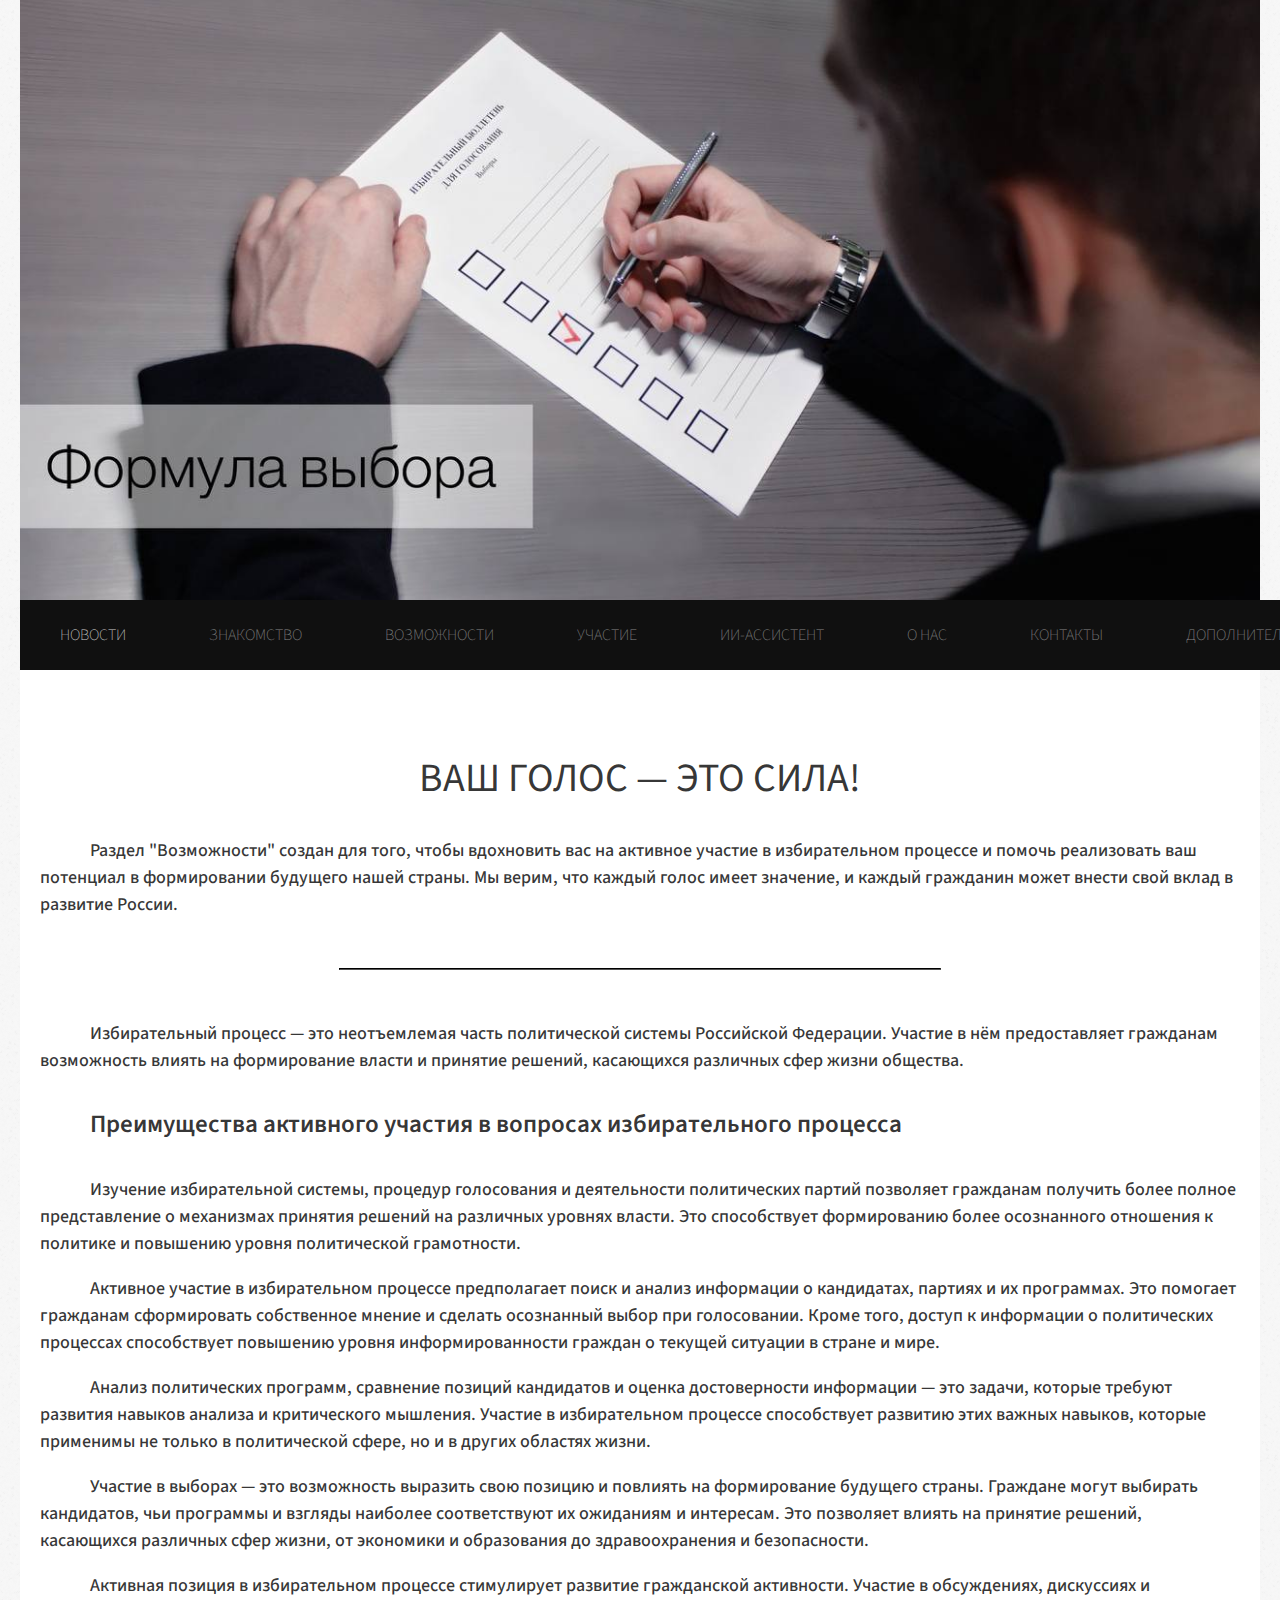
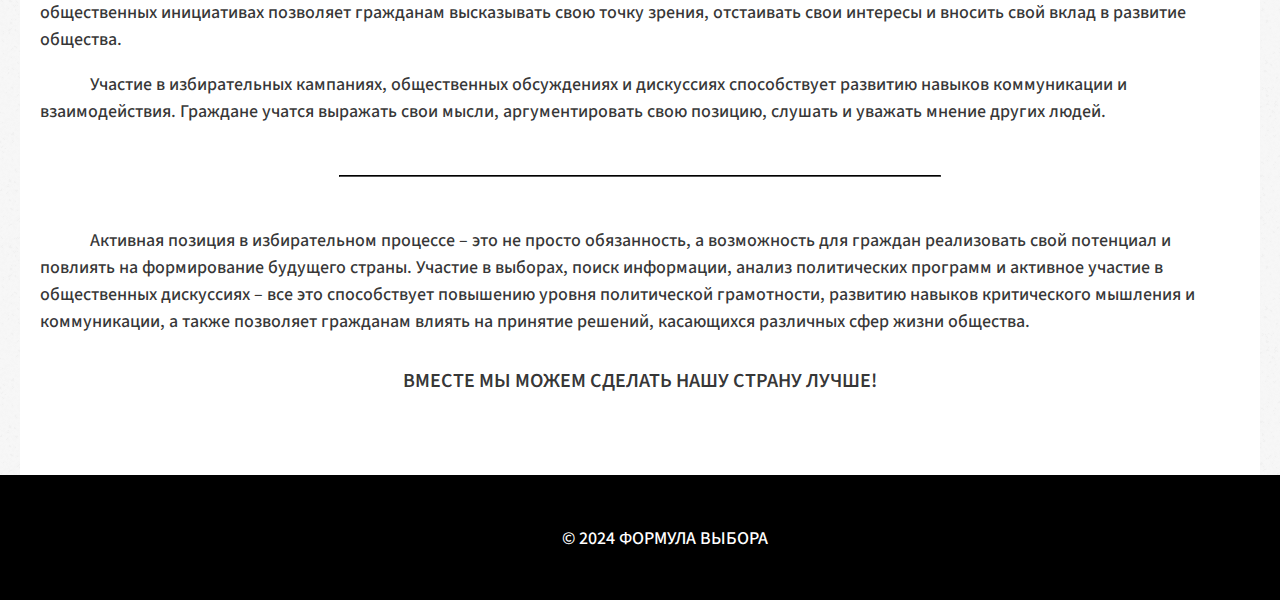
<file: Opportunities.html>
<!DOCTYPE html PUBLIC "-//W3C//DTD XHTML 1.0 Strict//EN" "http://www.w3.org/TR/xhtml1/DTD/xhtml1-strict.dtd">
<html xmlns="http://www.w3.org/1999/xhtml">
<head>
<meta http-equiv="Content-Type" content="text/html; charset=utf-8" />
<title>Формула выбора</title>
<meta name="keywords" content="" />
<meta name="description" content="" />
<link href="http://fonts.googleapis.com/css?family=Source+Sans+Pro:200,300,400,600,700,900" rel="stylesheet" />
<link rel="stylesheet" href="Opportunities.css">
<link href="fonts.css" rel="stylesheet" type="text/css" media="all" />
</head>
<body>
<div id="wrapper">
	<div id="header-wrapper">
		<div id="header" class="container">
			<div id="logo">
				<h1><a href="#"></a></h1>
			</div>
		</div>
		<div id="menu" class="container">
			<ul>
				<!--Вкладка вкид-->
				<li class="current_page_item"><a href="index.html" accesskey="1" title="">Новости</a></li>
				<!--Вкладка с основными терминами об выборах избирательных правах и тд-->
				<li><a href="Dictionary.html" accesskey="2" title="">Знакомство</a></li>
				<!--"Мотивирующая" вкладка, плюсы идти на выборы, не быть ассоциативными-->
				<li><a href="Opportunities.html" accesskey="3" title="">Возможности</a></li>
				<!--"Мотивирующая" вкладка, плюсы идти на выборы, не быть ассоциативными-->
				<li><a href="Participation.html" accesskey="4" title="">Участие</a></li>
				<!--Просто ссылка на телеграмм бота-->
				<li><a href="AI.html" accesskey="5" title="">ИИ-Ассистент</a></li>
				<!--Вкалдка от нас (Дефолтный)-->
				<li><a href="AboutUs.html" accesskey="6" title="">О нас</a></li>
				<!--Вкалдка от нас (Дефолтный)-->
				<li><a href="Contacts.html" accesskey="6" title="">Контакты</a></li>
				<!--Вкалдка от нас (Дефолтный)-->
				<li><a href="Additionally.html" accesskey="6" title="">Дополнительно</a></li>
			</ul>
		</div>
	</div>
	<div id="page" class="container">
		<div class="column1">
			<!--Просто доделываем информацию о всех, Дима скинет я должен буду сделать-->
			<div class="title1">
				<h2> Ваш голос — это сила!</h2>
					
			</div>
			<p>Раздел "Возможности" создан для того, чтобы вдохновить вас на активное участие в избирательном процессе и помочь реализовать ваш потенциал в формировании будущего нашей страны.  Мы верим, что каждый голос имеет значение, и каждый гражданин может внести свой вклад в развитие России.</p>
			<hr>
			<p>Избирательный процесс — это неотъемлемая часть политической системы Российской Федерации. Участие в нём предоставляет гражданам возможность влиять на формирование власти и принятие решений, касающихся различных сфер жизни общества.</p>
			<div class="title">
				<p></p>
			</div>
			<div class="title">
				<p>Преимущества активного участия в вопросах избирательного процесса</p>
			</div>
			<p>Изучение избирательной системы, процедур голосования и деятельности политических партий позволяет гражданам получить более полное представление о механизмах принятия решений на различных уровнях власти. Это способствует формированию более осознанного отношения к политике и повышению уровня политической грамотности.</p>
			<p>Активное участие в избирательном процессе предполагает поиск и анализ информации о кандидатах, партиях и их программах. Это помогает гражданам сформировать собственное мнение и сделать осознанный выбор при голосовании. Кроме того, доступ к информации о политических процессах способствует повышению уровня информированности граждан о текущей ситуации в стране и мире.</p>
			<p>Анализ политических программ, сравнение позиций кандидатов и оценка достоверности информации — это задачи, которые требуют развития навыков анализа и критического мышления. Участие в избирательном процессе способствует развитию этих важных навыков, которые применимы не только в политической сфере, но и в других областях жизни.</p>
			<p>Участие в выборах — это возможность выразить свою позицию и повлиять на формирование будущего страны. Граждане могут выбирать кандидатов, чьи программы и взгляды наиболее соответствуют их ожиданиям и интересам. Это позволяет влиять на принятие решений, касающихся различных сфер жизни, от экономики и образования до здравоохранения и безопасности.</p>
			<p>Активная позиция в избирательном процессе стимулирует развитие гражданской активности. Участие в обсуждениях, дискуссиях и общественных инициативах позволяет гражданам высказывать свою точку зрения, отстаивать свои интересы и вносить свой вклад в развитие общества.</p>
            <p>Участие в избирательных кампаниях, общественных обсуждениях и дискуссиях способствует развитию навыков коммуникации и взаимодействия. Граждане учатся выражать свои мысли, аргументировать свою позицию,  слушать и уважать мнение других людей.</p>
			<hr>
			<p>Активная позиция в избирательном процессе – это не просто обязанность, а возможность для граждан реализовать свой потенциал и повлиять на формирование будущего страны. Участие в выборах, поиск информации, анализ политических программ и активное участие в общественных дискуссиях – все это способствует повышению уровня политической грамотности, развитию навыков критического мышления и коммуникации, а также позволяет гражданам влиять на принятие решений, касающихся различных сфер жизни общества.</p>
			<div class="title">
				<p></p>
			</div>
			<h2>Вместе мы можем сделать нашу страну лучше!</h2>
		</div>
	</div>
</div>
<div id="footer">
	<p>&copy; 2024 ФОРМУЛА ВЫБОРА</a>
</div>
</body>
</html>
</file>
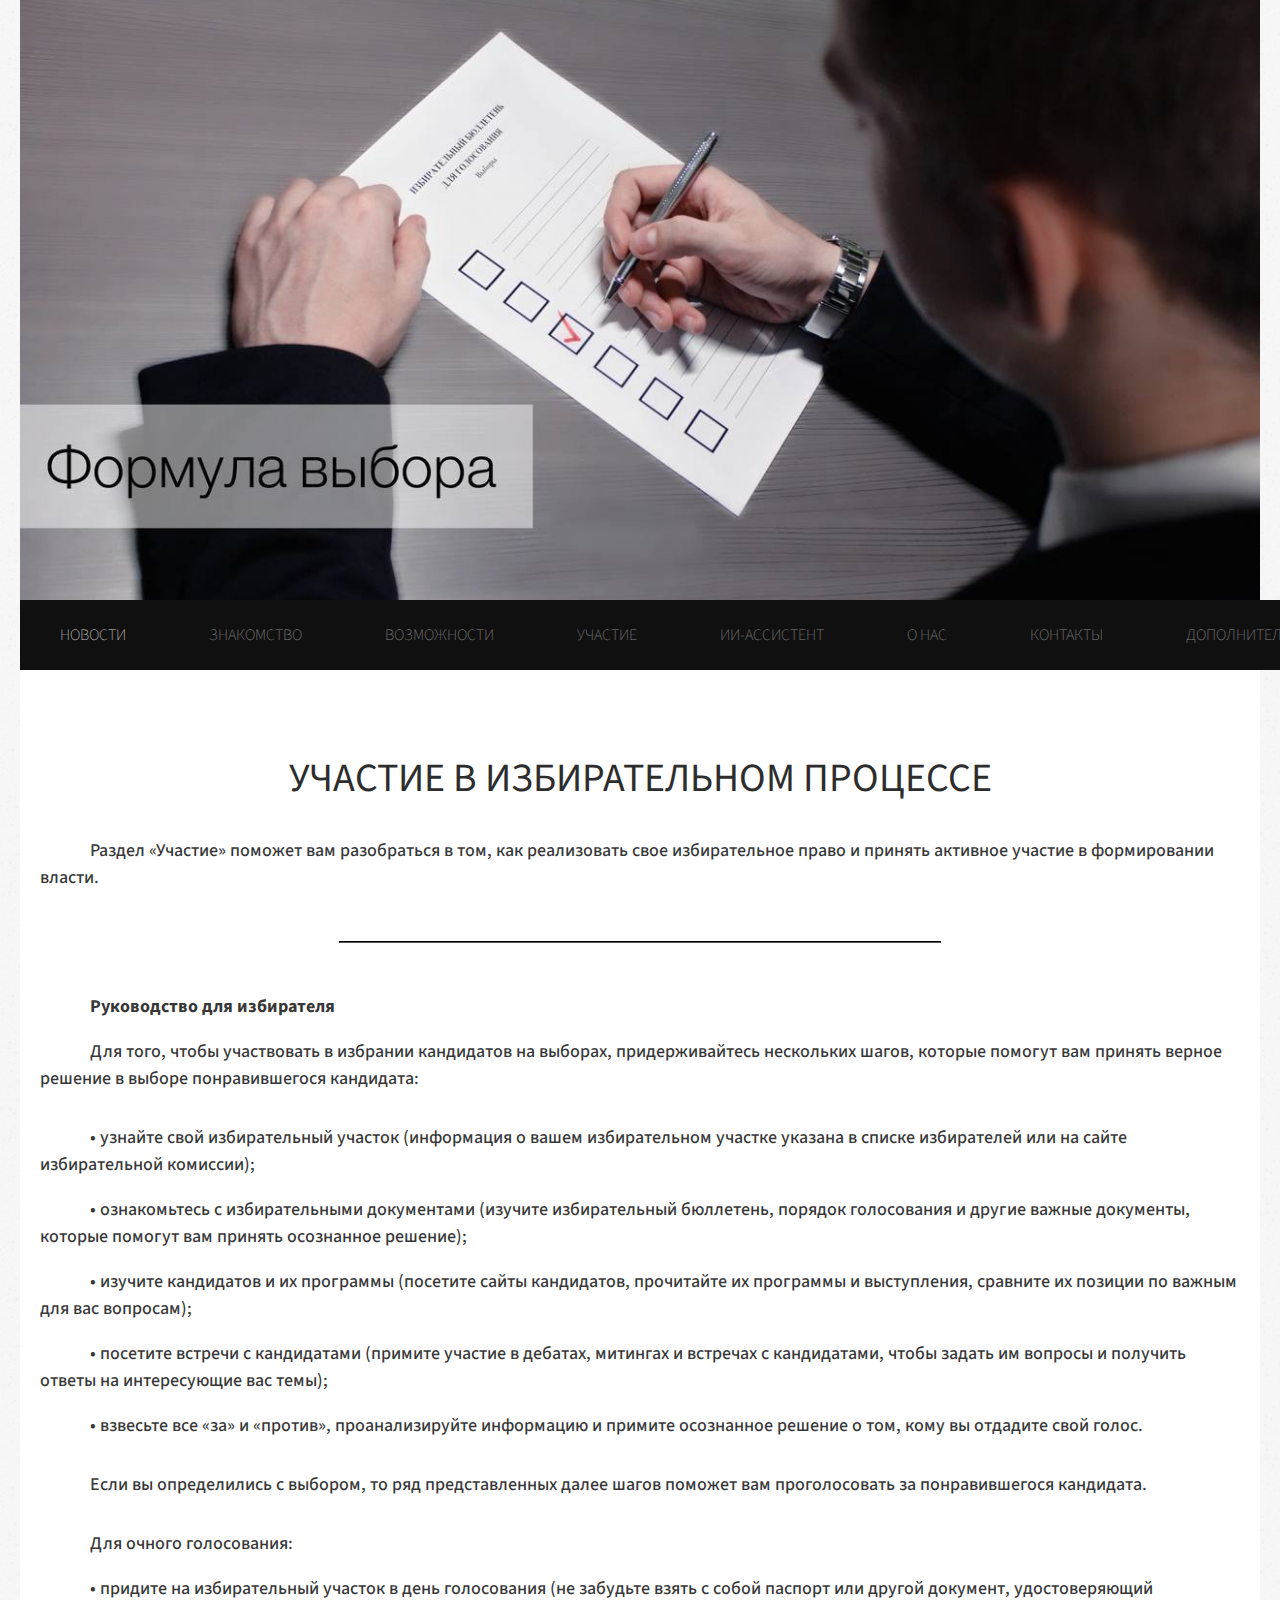
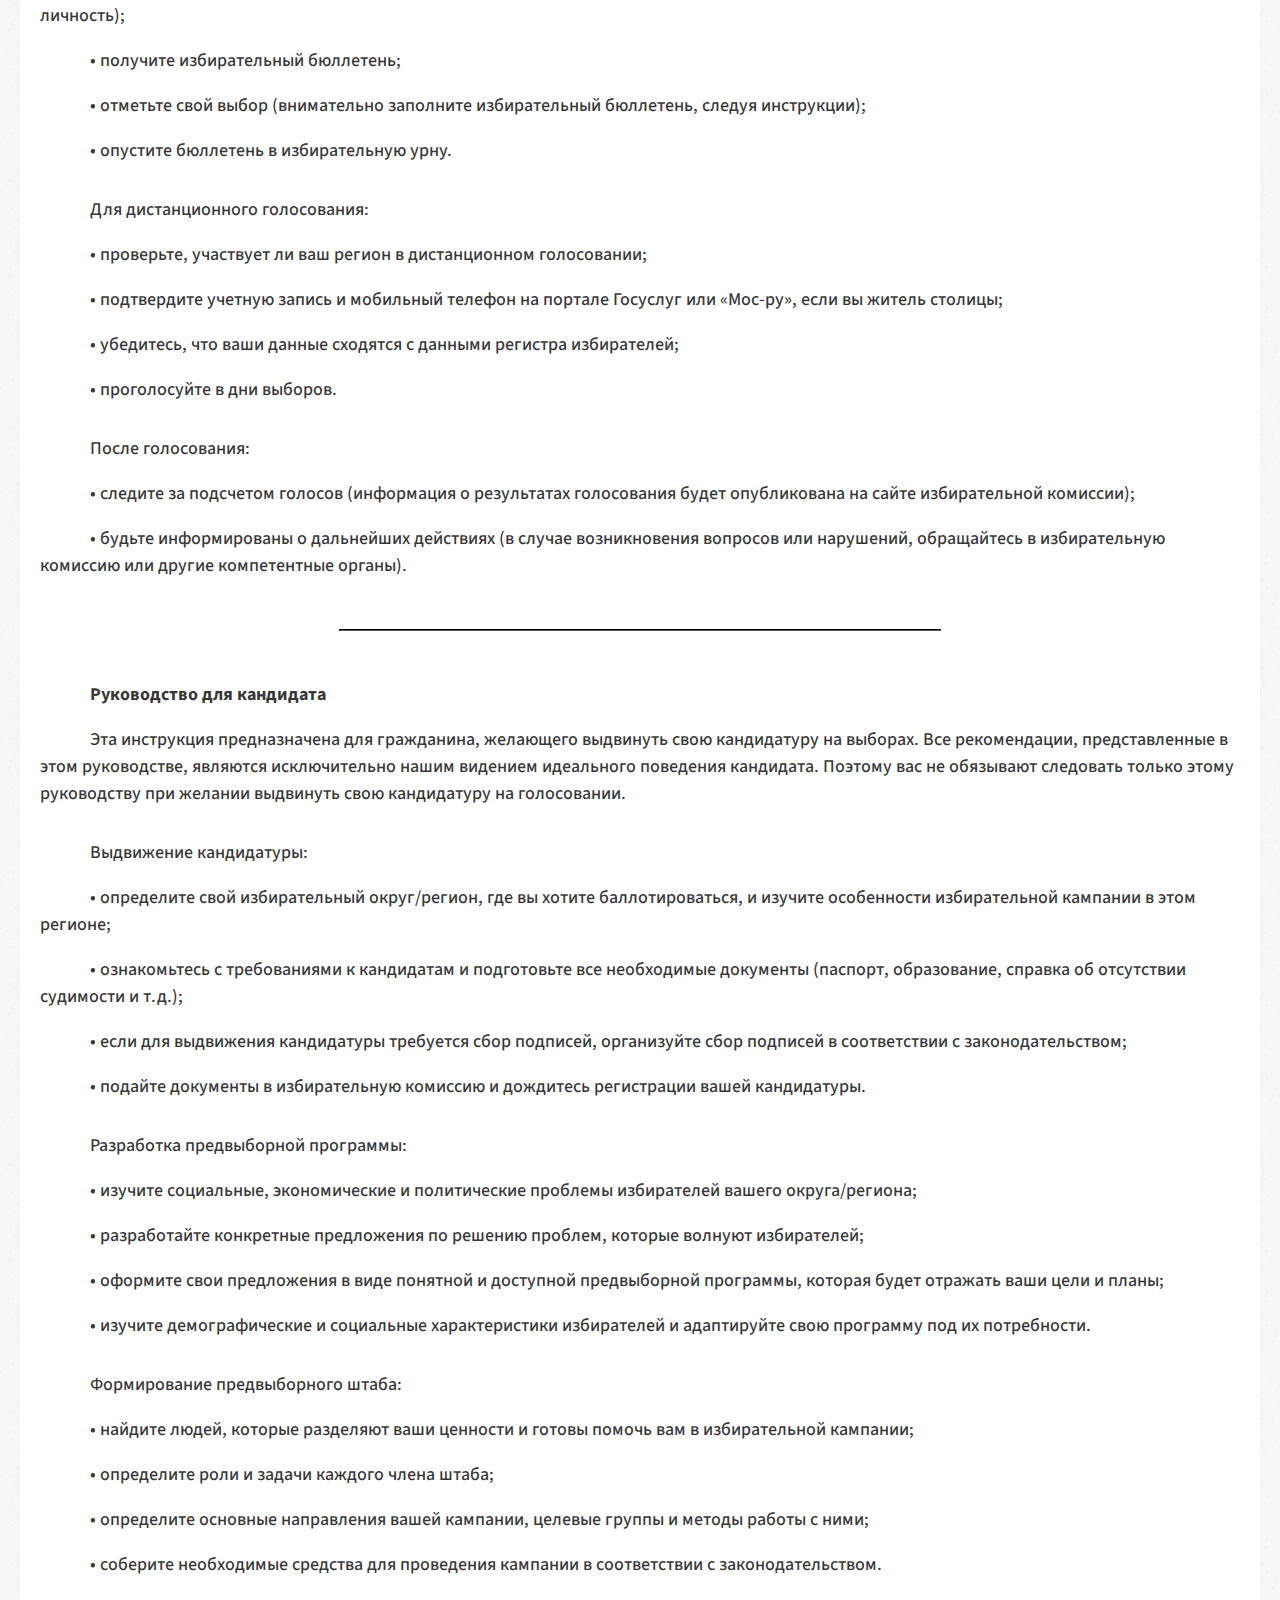
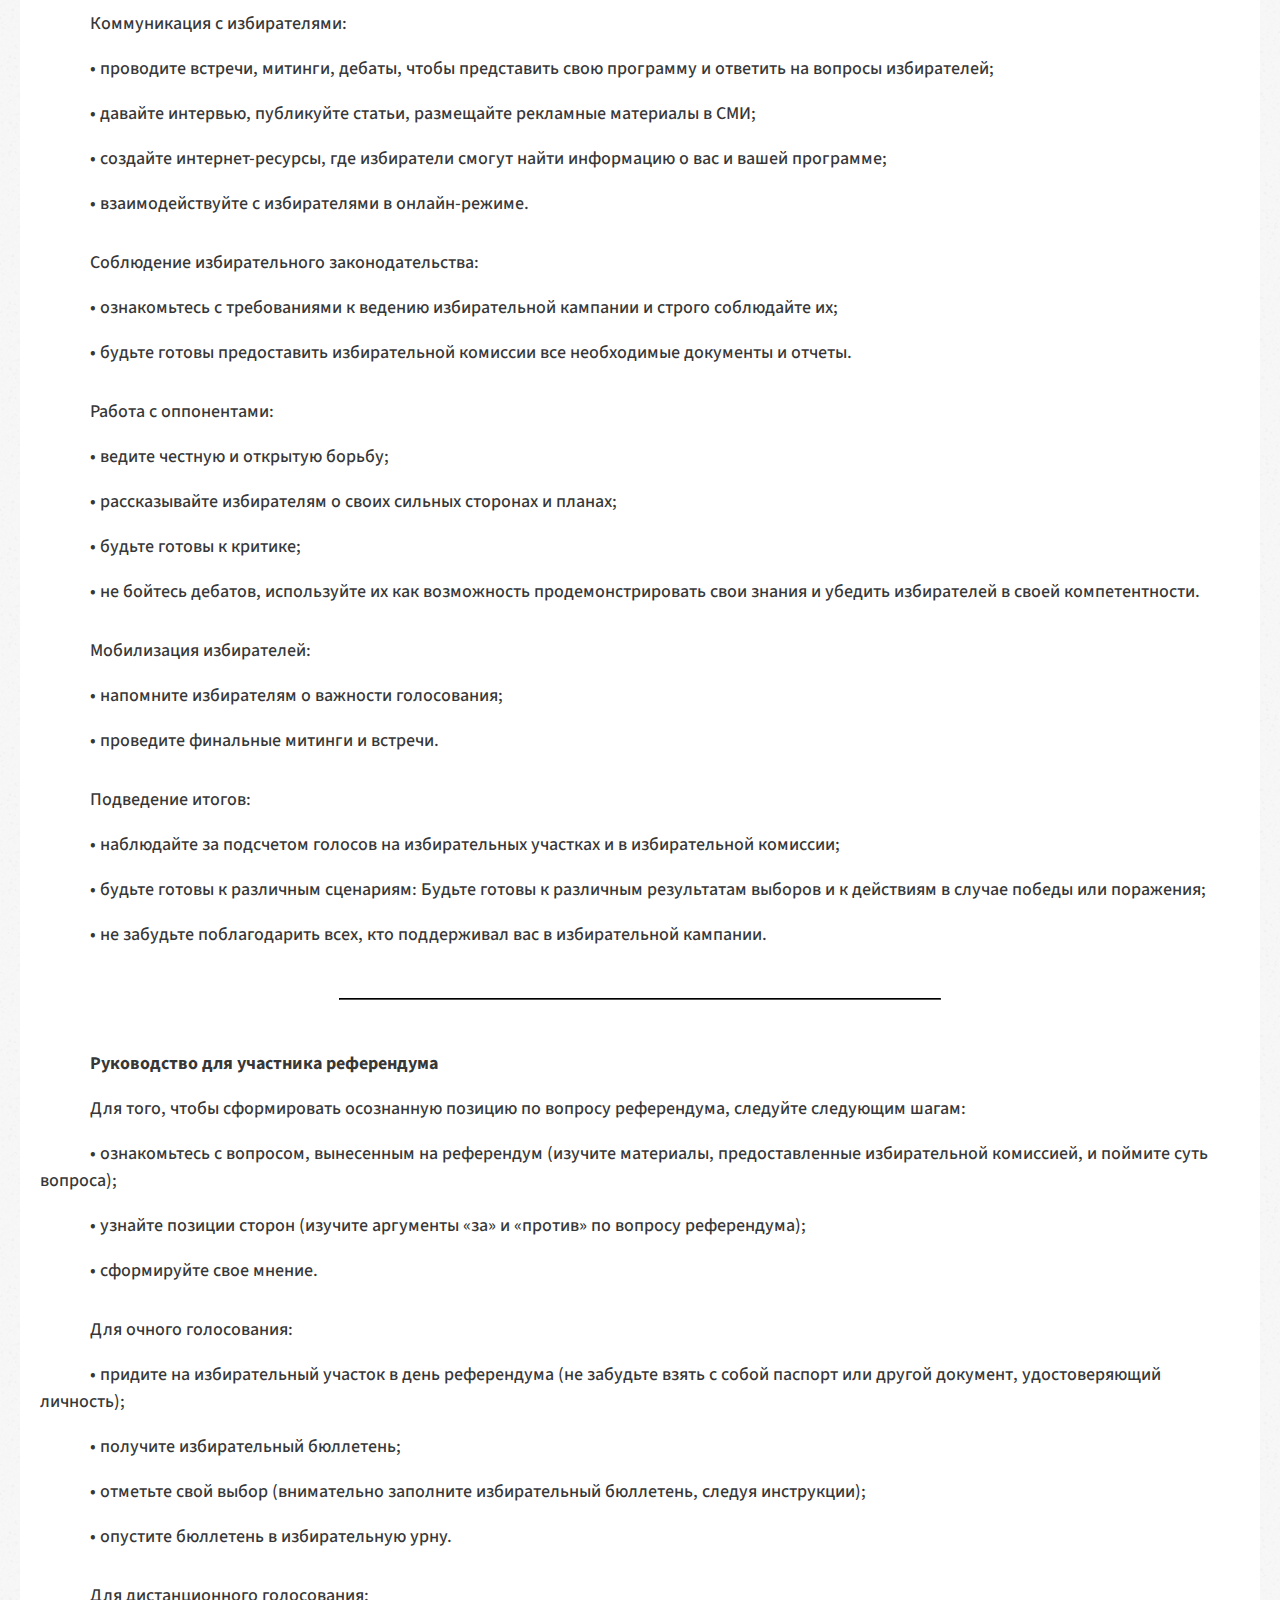
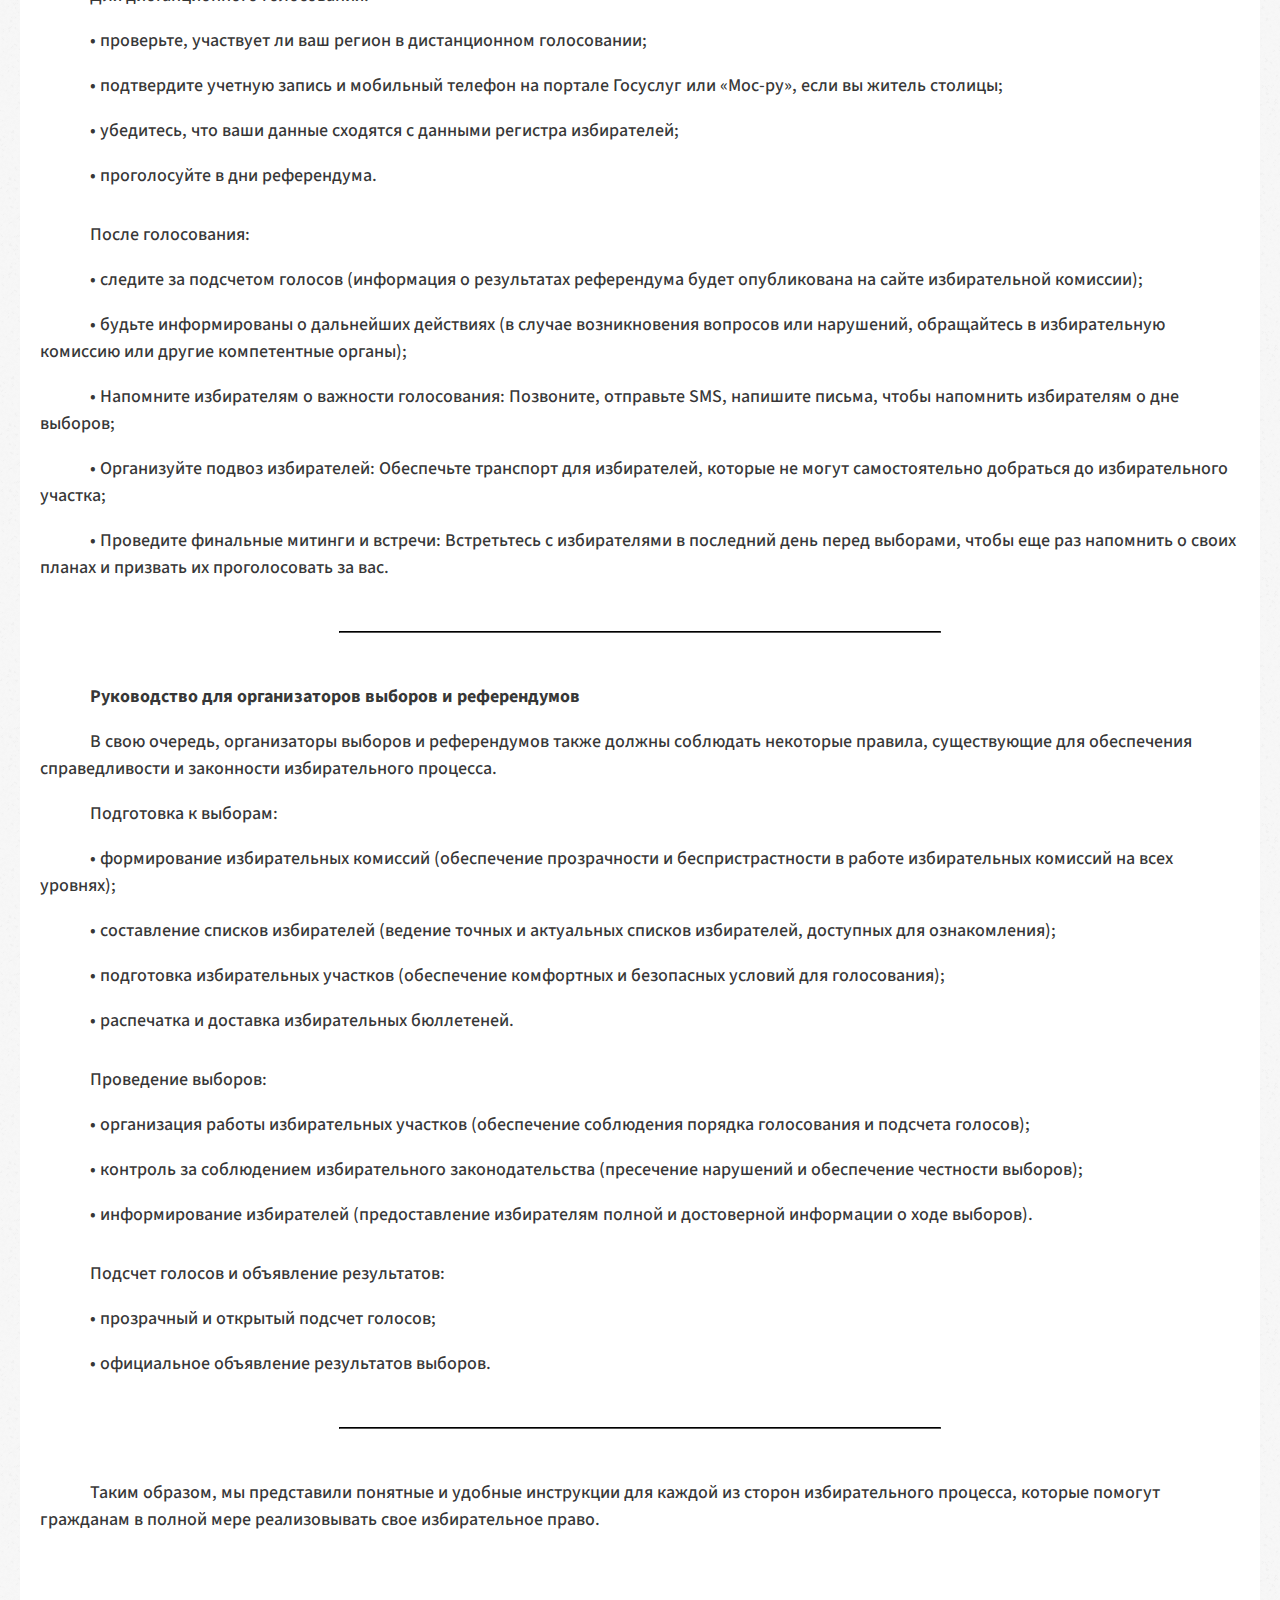
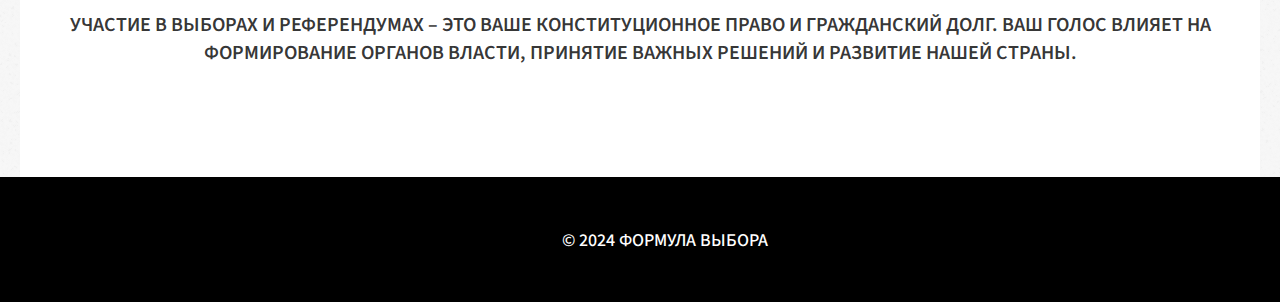
<file: Participation.html>
<!DOCTYPE html PUBLIC "-//W3C//DTD XHTML 1.0 Strict//EN" "http://www.w3.org/TR/xhtml1/DTD/xhtml1-strict.dtd">
<html xmlns="http://www.w3.org/1999/xhtml">
<head>
<meta http-equiv="Content-Type" content="text/html; charset=utf-8" />
<title>Формула выбора</title>
<meta name="keywords" content="" />
<meta name="description" content="" />
<link href="http://fonts.googleapis.com/css?family=Source+Sans+Pro:200,300,400,600,700,900" rel="stylesheet" />
<link rel="stylesheet" href="Participation.css">
<link href="fonts.css" rel="stylesheet" type="text/css" media="all" />
</head>
<body>
    <div id="wrapper">
        <div id="header-wrapper">
            <div id="header" class="container">
                <div id="logo">
                    <h1><a href="#"></a></h1>
                </div>
            </div>
            <div id="menu" class="container">
                <ul>
                    <!--Вкладка вкид-->
                    <li class="current_page_item"><a href="index.html" accesskey="1" title="">Новости</a></li>
                    <!--Вкладка с основными терминами об выборах избирательных правах и тд-->
                    <li><a href="Dictionary.html" accesskey="2" title="">Знакомство</a></li>
                    <!--"Мотивирующая" вкладка, плюсы идти на выборы, не быть ассоциативными-->
                    <li><a href="Opportunities.html" accesskey="3" title="">Возможности</a></li>
                    <!--"Мотивирующая" вкладка, плюсы идти на выборы, не быть ассоциативными-->
                    <li><a href="Participation.html" accesskey="4" title="">Участие</a></li>
                    <!--Просто ссылка на телеграмм бота-->
                    <li><a href="AI.html" accesskey="5" title="">ИИ-Ассистент</a></li>
                    <!--Вкалдка от нас (Дефолтный)-->
                    <li><a href="AboutUs.html" accesskey="6" title="">О нас</a></li>
                    <!--Вкалдка от нас (Дефолтный)-->
                    <li><a href="Contacts.html" accesskey="6" title="">Контакты</a></li>
                    <!--Вкалдка от нас (Дефолтный)-->
				    <li><a href="Additionally.html" accesskey="6" title="">Дополнительно</a></li>
                </ul>
            </div>
        </div>
        <div id="page" class="container">
            <div class="column1">
                <!--Просто доделываем информацию о всех, Дима скинет я должен буду сделать-->
                <div class="title1">
                    <h2>Участие в избирательном процессе</h2>
                    
                </div>
                <p> Раздел «Участие» поможет вам разобраться в том, как реализовать свое избирательное право и принять активное участие в формировании власти.</p>
                <hr>
                <p> <strong>Руководство для избирателя</strong></p>
                <div class="title">
                    <p>Для того, чтобы участвовать в избрании кандидатов на выборах, придерживайтесь нескольких шагов, которые помогут вам принять верное решение в выборе понравившегося кандидата:</p>
                </div>
                <p>  • узнайте свой избирательный участок (информация о вашем избирательном участке указана в списке избирателей или на сайте избирательной комиссии);</p>
                <p> • ознакомьтесь с избирательными документами (изучите избирательный бюллетень, порядок голосования и другие важные документы, которые помогут вам принять осознанное решение); </p>
                <p> • изучите кандидатов и их программы (посетите сайты кандидатов, прочитайте их программы и выступления, сравните их позиции по важным для вас вопросам); </p>
                <p> • посетите встречи с кандидатами (примите участие в дебатах, митингах и встречах с кандидатами, чтобы задать им вопросы и получить ответы на интересующие вас темы); </p>
                <p>  • взвесьте все «за» и «против», проанализируйте информацию и примите осознанное решение о том, кому вы отдадите свой голос.</p>
                <div class="title">
                    <p></p>
                </div>
                <div class="title">
                    <p> Если вы определились с выбором, то ряд представленных далее шагов поможет вам проголосовать за понравившегося кандидата.</p>
                </div>
                <p>Для очного голосования:</p>
                <p>• придите на избирательный участок в день голосования (не забудьте взять с собой паспорт или другой документ, удостоверяющий личность);</p>
                <p>• получите избирательный бюллетень;</p>
                <p> • отметьте свой выбор (внимательно заполните избирательный бюллетень, следуя инструкции);</p>
                <p> • опустите бюллетень в избирательную урну.</p>
                <div class="title">
                    <p></p>
                </div>
                <p> Для дистанционного голосования:</p>
                <p> • проверьте, участвует ли ваш регион в дистанционном голосовании;</p>
                <p>  • подтвердите учетную запись и мобильный телефон на портале Госуслуг или «Мос-ру», если вы житель столицы; </p>
                <p> • убедитесь, что ваши данные сходятся с данными регистра избирателей; </p>
                <p>  • проголосуйте в дни выборов.</p>
                <div class="title">
                    <p></p>
                </div>
                <p>После голосования:</p>
                <p> •  следите за подсчетом голосов (информация о результатах голосования будет опубликована на сайте избирательной комиссии); </p>
                <p>   • будьте информированы о дальнейших действиях (в случае возникновения вопросов или нарушений, обращайтесь в избирательную комиссию или другие компетентные органы). </p>
                <div class="title">
                    <p></p>
                </div>
                <hr>
                <p> <strong>Руководство для кандидата</strong></p>
                <p>Эта инструкция предназначена для гражданина, желающего выдвинуть свою кандидатуру на выборах. Все рекомендации, представленные в этом руководстве, являются исключительно нашим видением идеального поведения кандидата. Поэтому вас не обязывают следовать только этому руководству при желании выдвинуть свою кандидатуру на голосовании.</p>
                <div class="title">
                </div>
                <p>  Выдвижение кандидатуры: </p>
                <p> • определите свой избирательный округ/регион, где вы хотите баллотироваться, и изучите особенности избирательной кампании в этом регионе;</p>
                <p> • ознакомьтесь с требованиями к кандидатам и подготовьте все необходимые документы (паспорт, образование, справка об отсутствии судимости и т.д.);</p>
                <p> • если для выдвижения кандидатуры требуется сбор подписей, организуйте сбор подписей в соответствии с законодательством;</p>
                <p> • подайте документы в избирательную комиссию и дождитесь регистрации вашей кандидатуры.</p>
                <div class="title">
                    <p></p>
                </div>
                <p> Разработка предвыборной программы:</p>
                <p>• изучите социальные, экономические и политические проблемы избирателей вашего округа/региона;</p>
                <p>• разработайте конкретные предложения по решению проблем, которые волнуют избирателей;</p>
                <p>• оформите свои предложения в виде понятной и доступной предвыборной программы, которая будет отражать ваши цели и планы;</p>
                <p> • изучите демографические и социальные характеристики избирателей и адаптируйте свою программу под их потребности.</p>
                <div class="title">
                    <p></p>
                </div>
                <p>Формирование предвыборного штаба:</p>
                <p>• найдите людей, которые разделяют ваши ценности и готовы помочь вам в избирательной кампании;</p>
                <p>  • определите роли и задачи каждого члена штаба;</p>
                <p>• определите основные направления вашей кампании, целевые группы и методы работы с ними;</p>
                <p>• соберите необходимые средства для проведения кампании в соответствии с законодательством.</p>
                <div class="title">
                    <p></p>
                </div>
                <p>Коммуникация с избирателями:</p>
                <p>• проводите встречи, митинги, дебаты, чтобы представить свою программу и ответить на вопросы избирателей;</p>
                <p> • давайте интервью, публикуйте статьи, размещайте рекламные материалы в СМИ;</p>
                <p>• создайте интернет-ресурсы, где избиратели смогут найти информацию о вас и вашей программе;</p>
                <p>• взаимодействуйте с избирателями в онлайн-режиме.</p>
                <div class="title">
                    <p></p>
                </div>
                <p>Соблюдение избирательного законодательства:</p>
                <p>• ознакомьтесь с требованиями к ведению избирательной кампании и строго соблюдайте их; </p>
                <p> • будьте готовы предоставить избирательной комиссии все необходимые документы и отчеты.</p>
                <div class="title">
                    <p></p>
                </div>
                <p> Работа с оппонентами:</p>
                <p>• ведите честную и открытую борьбу;</p>
                <p>• рассказывайте избирателям о своих сильных сторонах и планах;</p>
                <p> • будьте готовы к критике;</p>
                <p> • не бойтесь дебатов, используйте их как возможность продемонстрировать свои знания и убедить избирателей в своей компетентности.</p>
                <div class="title">
                    <p></p>
                </div>
                <p> Мобилизация избирателей:</p>
                <p> • напомните избирателям о важности голосования;</p>
                <p>• проведите финальные митинги и встречи.</p>
                <div class="title">
                    <p></p>
                </div>
                <p> Подведение итогов:</p>
                <p>  • наблюдайте за подсчетом голосов на избирательных участках и в избирательной комиссии;</p>
                <p>  • будьте готовы к различным сценариям:  Будьте готовы к различным результатам выборов и к действиям в случае победы или поражения;</p>
                <p> • не забудьте поблагодарить всех, кто поддерживал вас в избирательной кампании.</p>
                <hr>
                <p> <strong>Руководство для участника референдума</strong> </p>
                <p>Для того, чтобы сформировать осознанную позицию по вопросу референдума, следуйте следующим шагам:</p>
                <p>   • ознакомьтесь с вопросом, вынесенным на референдум (изучите материалы, предоставленные избирательной комиссией, и поймите суть вопроса);</p>
                <p> • узнайте позиции сторон (изучите аргументы «за» и «против» по вопросу референдума);</p>
                <p>  • сформируйте свое мнение.</p>
                <div class="title">
                    <p></p>
                </div>
                <p>Для очного голосования: </p>
                <p>• придите на избирательный участок в день референдума (не забудьте взять с собой паспорт или другой документ, удостоверяющий личность);</p>
                <p> • получите избирательный бюллетень;</p>
                <p>• отметьте свой выбор (внимательно заполните избирательный бюллетень, следуя инструкции);</p>
                <p> • опустите бюллетень в избирательную урну.</p>
                <div class="title">
                    <p></p>
                </div>
                <p>Для дистанционного голосования:</p>
                <p>• проверьте, участвует ли ваш регион в дистанционном голосовании;</p>
                <p>• подтвердите учетную запись и мобильный телефон на портале Госуслуг или «Мос-ру», если вы житель столицы; </p>
                <p>• убедитесь, что ваши данные сходятся с данными регистра избирателей; </p>
                <p> • проголосуйте в дни референдума.</p>
                <div class="title">
                    <p></p>
                </div>
                <p>После голосования:</p>
                <p> • следите за подсчетом голосов (информация о результатах референдума будет опубликована на сайте избирательной комиссии);</p>
                <p> • будьте информированы о дальнейших действиях (в случае возникновения вопросов или нарушений, обращайтесь в избирательную комиссию или другие компетентные органы);</p>
                <p>• Напомните избирателям о важности голосования:  Позвоните, отправьте SMS, напишите письма, чтобы напомнить избирателям о дне выборов;</p>
                <p> • Организуйте подвоз избирателей:  Обеспечьте транспорт для избирателей, которые не могут самостоятельно добраться до избирательного участка;</p>
                <p> • Проведите финальные митинги и встречи:  Встретьтесь с избирателями в последний день перед выборами, чтобы еще раз напомнить о своих планах и призвать их проголосовать за вас.</p>
                <hr>
                <p><strong>Руководство для организаторов выборов и референдумов </strong></p>
                <p>В свою очередь, организаторы выборов и референдумов также должны соблюдать некоторые правила, существующие для обеспечения справедливости и законности избирательного процесса.</p>
                <p>Подготовка к выборам:</p>
                <p> • формирование избирательных комиссий (обеспечение прозрачности и беспристрастности в работе избирательных комиссий на всех уровнях);</p>
                <p> • составление списков избирателей (ведение точных и актуальных списков избирателей, доступных для ознакомления);</p>
                <p>• подготовка избирательных участков (обеспечение комфортных и безопасных условий для голосования);</p>
                <p> • распечатка и доставка избирательных бюллетеней.</p>
                <div class="title">
                    <p></p>
                </div>
                <p> Проведение выборов:</p>
                <p> • организация работы избирательных участков (обеспечение соблюдения порядка голосования и подсчета голосов);</p>
                <p> • контроль за соблюдением избирательного законодательства (пресечение нарушений и обеспечение честности выборов);</p>
                <p>• информирование избирателей (предоставление избирателям полной и достоверной информации о ходе выборов).</p>
                <div class="title">
                    <p></p>
                </div>
                <p>Подсчет голосов и объявление результатов:</p>
                <p> • прозрачный и открытый подсчет голосов;</p>
                <p> • официальное объявление результатов выборов.</p>
                <hr>
                <p> Таким образом, мы представили понятные и удобные инструкции для каждой из сторон избирательного процесса, которые помогут гражданам в полной мере реализовывать свое избирательное право.</p>
                <h2></h2>
                <h2></h2>
                <div class="end">
                    <h2>Участие в выборах и референдумах – это ваше конституционное право и гражданский долг. Ваш голос влияет на формирование органов власти, принятие важных решений и развитие нашей страны.</h2>
                </div>
            </div>
        </div>
    </div>
    <div id="footer">
        <p>&copy; 2024 ФОРМУЛА ВЫБОРА</a>
    </div>
    </body>
</html>
</file>
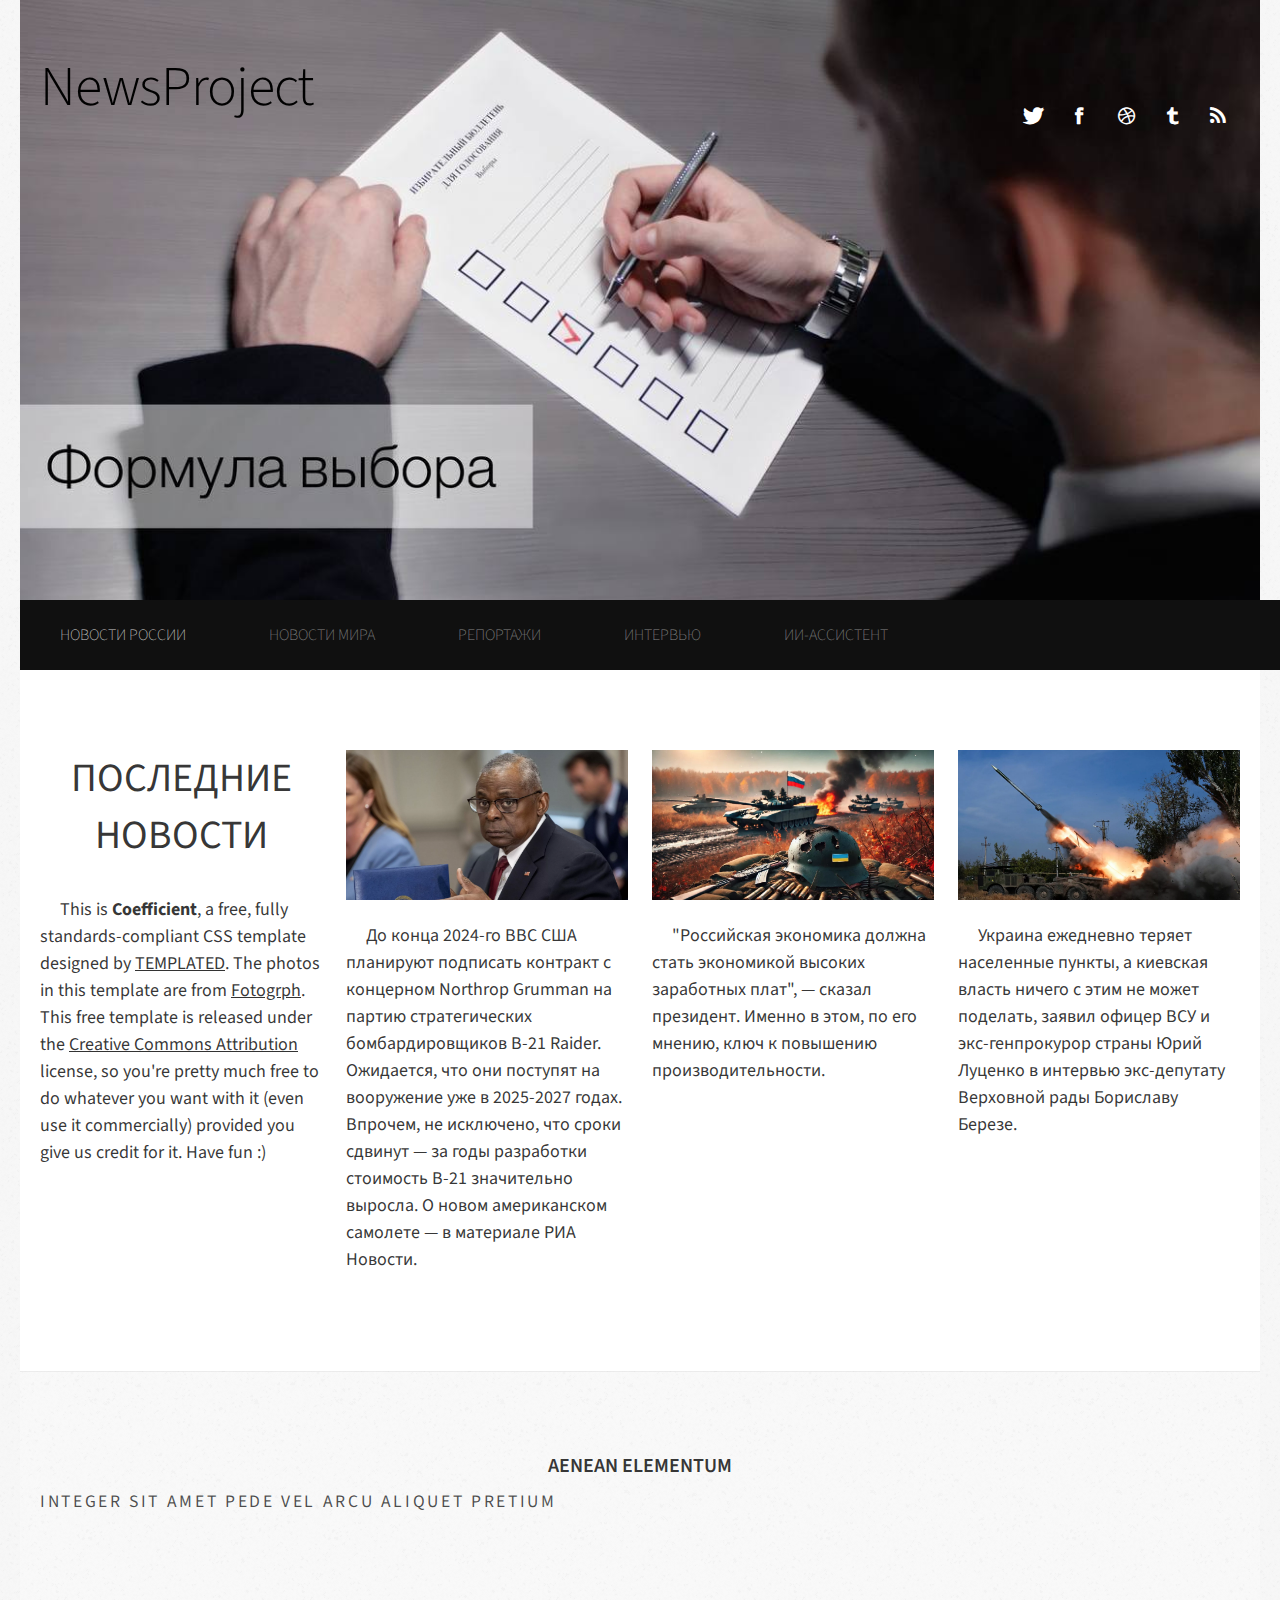
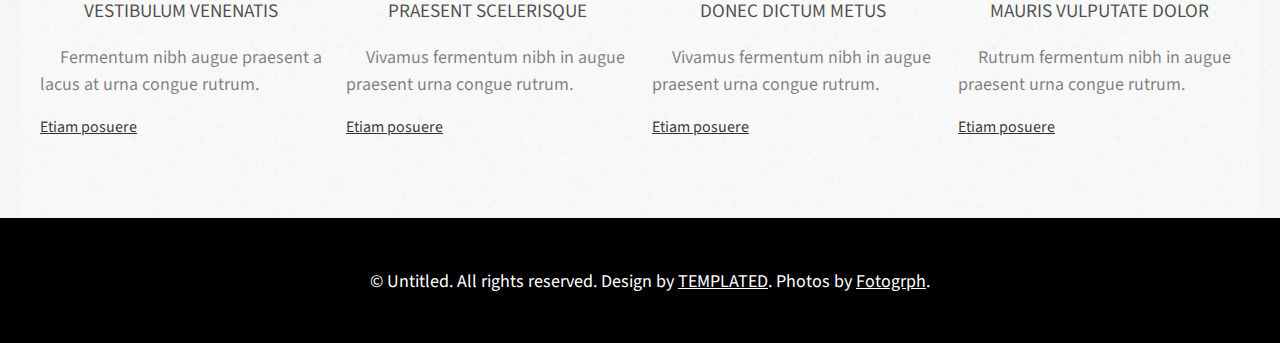
<file: Template.html>
<!DOCTYPE html PUBLIC "-//W3C//DTD XHTML 1.0 Strict//EN" "http://www.w3.org/TR/xhtml1/DTD/xhtml1-strict.dtd">
<!--
Design by TEMPLATED
http://templated.co
Released for free under the Creative Commons Attribution License

Name       : Coefficient 
Description: A two-column, fixed-width design with dark color scheme.
Version    : 1.0
Released   : 20131117

-->
<html xmlns="http://www.w3.org/1999/xhtml">
<head>
<meta http-equiv="Content-Type" content="text/html; charset=utf-8" />
<title></title>
<meta name="keywords" content="" />
<meta name="description" content="" />
<link href="http://fonts.googleapis.com/css?family=Source+Sans+Pro:200,300,400,600,700,900" rel="stylesheet" />
<link href="default.css" rel="stylesheet" type="text/css" media="all" />
<link href="fonts.css" rel="stylesheet" type="text/css" media="all" />
<!--[if IE 6]>
<link href="default_ie6.css" rel="stylesheet" type="text/css" />
<![endif]-->
</head>
<body>
<div id="wrapper">
	<div id="header-wrapper">
		<div id="header" class="container">
			<div id="logo">
				<h1><a href="#">NewsProject</a></h1>
			</div>
			<div id="social">
				<ul class="contact">
					<li><a href="#" class="icon icon-twitter"><span>Twitter</span></a></li>
					<li><a href="#" class="icon icon-facebook"><span></span></a></li>
					<li><a href="#" class="icon icon-dribbble"><span>Pinterest</span></a></li>
					<li><a href="#" class="icon icon-tumblr"><span>Google+</span></a></li>
					<li><a href="#" class="icon icon-rss"><span>Pinterest</span></a></li>
				</ul>
			</div>
		</div>
		<div id="menu" class="container">
			<ul>
				<li class="current_page_item"><a href="index.html" accesskey="1" title="">Новости России</a></li>
				<li><a href="WorldNews.html" accesskey="1" title="">Новости мира</a></li>
				<li><a href="Reports.html" accesskey="2" title="">Репортажи</a></li>
				<li><a href="Interview.html" accesskey="3" title="">Интервью</a></li>
				<li><a href="https://t.me/ProjectKurBot" accesskey="4" title="">ИИ-Ассистент</a></li>
			</ul>
		</div>
	</div>
	<div id="page" class="container">
		<div class="column1">
			<div class="title">
				<h2>Последние Новости</h2>
			</div>
			<p>This is <strong>Coefficient</strong>, a free, fully standards-compliant CSS template designed by <a href="http://templated.co" rel="nofollow">TEMPLATED</a>. The photos in this template are from <a href="http://fotogrph.com/"> Fotogrph</a>. This free template is released under the <a href="http://templated.co/license">Creative Commons Attribution</a> license, so you're pretty much free to do whatever you want with it (even use it commercially) provided you give us credit for it. Have fun :) </p>
		</div>
		<div class="column2">
			<img src="images/pic011.png" width="282" height="150" alt="" />
			<p>До конца 2024-го ВВС США планируют подписать контракт с концерном Northrop Grumman на партию стратегических бомбардировщиков B-21 Raider. Ожидается, что они поступят на вооружение уже в 2025-2027 годах. Впрочем, не исключено, что сроки сдвинут — за годы разработки стоимость B-21 значительно выросла. О новом американском самолете — в материале РИА Новости.</p>
		</div>
		<div class="column3">
			<img src="images/pic022.png" width="282" height="150" alt="" />
			<p> "Российская экономика должна стать экономикой высоких заработных плат", — сказал президент. Именно в этом, по его мнению, ключ к повышению производительности.</p>
		</div>
		<div class="column4">
			<img src="images/pic033.png" width="282" height="150" alt="" />
			<p>Украина ежедневно теряет населенные пункты, а киевская власть ничего с этим не может поделать, заявил офицер ВСУ и экс-генпрокурор страны Юрий Луценко в интервью экс-депутату Верховной рады Бориславу Березе.</p>
		</div>
	</div>
	<div id="portfolio-wrapper">
		<div id="portfolio" class="container">
			<div class="title">
				<h2>Aenean elementum</h2>
				<span class="byline">Integer sit amet pede vel arcu aliquet pretium</span> </div>
			<div class="column1">
				<div class="box">
					<h3>Vestibulum venenatis</h3>
					<p>Fermentum nibh augue praesent a lacus at urna congue rutrum.</p>
					<a href="#" class="button">Etiam posuere</a> </div>
			</div>
			<div class="column2">
				<div class="box">
					<h3>Praesent scelerisque</h3>
					<p>Vivamus fermentum nibh in augue praesent urna congue rutrum.</p>
					<a href="#" class="button">Etiam posuere</a> </div>
			</div>
			<div class="column3">
				<div class="box">
					<h3>Donec dictum metus</h3>
					<p>Vivamus fermentum nibh in augue praesent urna congue rutrum.</p>
					<a href="#" class="button">Etiam posuere</a> </div>
			</div>
			<div class="column4">
				<div class="box">
					<h3>Mauris vulputate dolor</h3>
					<p>Rutrum fermentum nibh in augue praesent urna congue rutrum.</p>
					<a href="#" class="button">Etiam posuere</a> </div>
			</div>
		</div>
	</div>
</div>
<div id="footer">
	<p>&copy; Untitled. All rights reserved. Design by <a href="http://templated.co" rel="nofollow">TEMPLATED</a>. Photos by <a href="http://fotogrph.com/">Fotogrph</a>.</p>
</div>
</body>
</html>
</file>
<file: default.css>
html, body {
	height: 100%;
}

#page .container .title h2 {
	
	text-align: center;
	justify-items: center;
	justify-content: center;
	font-size: 100px;

}



/* Стили для карточек */
.card {
	width: 282px;
	height: 150px;
	margin: 20px auto;
	perspective: 1000px;
  }

  .card-inner {
	width: 100%;
	height: 100%;
	position: relative;
	transform-style: preserve-3d;
	transform: rotateY(0);
	transition: transform 0.6s ease-in-out;
  }

  .card:hover .card-inner {
	transform: rotateY(180deg);
  }

  .card-front,
  .card-back {
	position: absolute;
	width: 100%;
	height: 100%;
	backface-visibility: hidden;
	border-radius: 10px;
	overflow: hidden;
  }

  .card-front {
	background-color: #f9f9f9;
	display: flex;
	align-items: center;
	justify-content: center;
	box-shadow: 0 4px 6px rgba(0, 0, 0, 0.1);
  }

  .card-back {
	background-color: #4CAF50;
	color: white;
	transform: rotateY(180deg);
	display: flex;
	align-items: center;
	justify-content: center;
	box-shadow: 0 4px 6px rgba(0, 0, 0, 0.1);
  }


/* Стили для слайдера */
#slider {
    position: relative;
    width: 100%;
    max-width: 800px;
    margin: 20px auto;
    overflow: hidden;
    border-radius: 10px;
  }

  .slides {
    display: flex;
    transition: transform 0.5s ease-in-out;
  }

  .slide {
    min-width: 100%;
    box-sizing: border-box;
  }

  .slide img {
    width: 100%;
    display: block;
    border-radius: 10px;
  }

  .navigation {
    position: absolute;
    top: 50%;
    width: 100%;
    display: flex;
    justify-content: space-between;
    transform: translateY(-50%);
  }


body {
	margin: 0px;
	padding: 0px;
	background: #F8F8F8 url(images/overlay.png) repeat;
	font-family: 'Source Sans Pro', sans-serif;
	font-size: 12pt;
	font-weight: 400;
	color: rgba(0,0,0,.8);
	position: relative;
}

h1, h2, h3 {
	margin: 0;
	padding: 0;
	text-transform: uppercase;
	font-weight: 300;
	color: #2D2D2D;
	text-align: center;
}

h2 {
	padding: 0px 0px 30px 0px;
	font-size: 25px;
}

p, ol, ul {
	margin-top: 0px;
}

p {
	line-height: 150%;
	font-size: 18px;
	text-indent: 20px;
}

strong {
}

a {
	color: rgba(0,0,0,.8);
}

a:hover {
	text-decoration: none;
}

a img {
	border: none;
}
span {
	font-weight: 500;
}

/*********************************************************************************/
/* Стиль для картинок                                                            */
/*********************************************************************************/

	.image
	{
		display: inline-block;
		border: 1px solid rgba(0,0,0,.1);
	}
	
	.image img
	{
		display: block;
		width: 100%;
	}
	
	.image-full
	{
		display: block;
		width: 100%;
		margin: 0 0 3em 0;
	}
	
	.image-left
	{
		float: left;
		margin: 0 2em 2em 0;
	}
	
	.image-centered
	{
		display: block;
		margin: 0 0 2em 0;
	}
	
	.image-centered img
	{
		margin: 0 auto;
		width: auto;
	}


hr {
	display: none;
}

/** Обертка */

#wrapper {
	background: #FFF;
	margin: 0px 20px;
}

.container {
	width: 1200px;
	margin: 0px auto;
}

.clearfix {
	clear: both;
}

/** Хидер */

#header-wrapper
{
	background: url(images/Pi.jpg) no-repeat center center;
	background-size: cover;
}

#header {
	position: relative;
	overflow: hidden;
	height: 600px;
}

#social
{
	position: absolute;
	top: 4em;
	right: 0;
}

/** Логотип */

#logo {
	position: absolute;
	top: 3em;
	left: 0;
}

#logo h1, #logo p {
	margin: 0;
	padding: 0;
}

#logo h1 {
	letter-spacing: -1px;
	text-transform: capitalize;
	font-size: 3.5em;
	color: #000;
	font-weight: 300;
}

#logo p {
	padding: 0px;
	letter-spacing: 0.05em;
	text-transform: capitalize;
	font-size: 0.9em;
	color: #161616;
}

#logo p a {
	color: #161616;
}

#logo a {
	border: none;
	background: none;
	text-decoration: none;
	color: #000;
}

/** Меню */

#menu {
	overflow: hidden;
	background: #101010;
	width: 1350px;
}

#menu ul {
	margin: 0px 0px 0px 0px;
	padding: 0px 0px;
	list-style: none;
	line-height: normal;
}

#menu li {
	display: inline-block;
}

#menu a {
	display: block;
	padding: 0px 40px 0px 40px;
	line-height: 70px;
	text-decoration: none;
	text-transform: uppercase;
	text-align: center;
	font-size: 16px;
	font-weight: 200;
	color: rgba(255,255,255,0.5);
	border: none;
}

#menu a:hover, #menu .current_page_item a {
	text-decoration: none;
	color: rgba(255,255,255,0.8);
}

#menu .current_page_item a {
}

#menu .last {
	border-right: none;
}

/** Страница */

#page {
	overflow: hidden;
	padding: 5em 0em;
}
#page .container .title p {
	font-size: 200px;
}

#page .container .column1 .title span {
	font-weight: 500;
	font-size: 15px;
}
	#page img
	{
		margin-bottom: 1em;
	}

	#page .title
	{
		margin-bottom: 2em;
	}

	#page .title h2
	{
		font-size: 40px;
		font-weight: 400;
		color: rgba(0,0,0,0.8);
	}
	
	#page .title .byline
	{
		display: block;
		padding-bottom: 2em;
		color: rgba(0,0,0,0.7);
	}

/** Контент */

#content {
	float: left;
	width: 800px;
	padding-right: 50px;
	border-right: 1px solid #E6E7DC;
}

#content .post-title
{
	margin-bottom: 2em;
}

#content .post-title h2
{
	margin: 0;
	padding: 0;
}


#content .post
{
	margin-bottom: 4em;
	padding-bottom: 4em;
	border-bottom: 1px solid #E6E7DC;
}

/** SIDEBAR 1 */

#sidebar1 {
	float: right;
	width: 250px;
	margin-right: 50px;
}

#sidebar1 #box1 {
	margin-bottom: 4em;
}

#sidebar1 h2,
#sidebar2 h2
{
	font-size: 1.5em;
	font-weight: 400;
}

/** SIDEBAR 2 */

#sidebar2 {
	float: right;
	width: 250px;
}

/* Футер */

#footer {
	background-color: #000;
	overflow: hidden;
	padding: 50px 0px 30px 0px;
}

#footer p {
	text-align: center;
		color:#FFFFFF;
}

#footer a {
		color:#FFFFFF;
}

/* List style 1 */

ul.style1 {
	margin: 0px;
	padding: 0px;
	list-style: none;
}

ul.style1 li {
	padding: 10px 0px 15px 0px;
	border-top: 1px solid #E6E7DC;
}

ul.style1 .first {
	padding-top: 0px;
	border-top: none;
}

/* List style 2 */

ul.style2 {
	margin: 0px;
	padding: 0px;
	list-style: none;
}

ul.style2 li {
	padding: 25px 0px 15px 0px;
	border-top: 1px solid #E6E7DC;
}

ul.style2 .first {
	padding-top: 0px;
	border-top: none;
}

ul.style2 h3 {
	padding: 0px 0px 10px 0px;
	font-size: 1.10em;
}

ul.style2 h3 a {
	color: #101010;
}

ul.style2 a {
	text-decoration: none;
}

ul.style2 a:hover {
	text-decoration: underline;
}


/* List style 3 */

ul.style3 {
	margin: 0px;
	padding: 0px;
	list-style: none;
}

ul.style3 li {
	padding: 20px 0px 20px 0px;
	border-top: 1px solid #E6E7DC;
}

ul.style3 p {
	margin: 0px;
	padding: 0px;
}

ul.style3 img {
	float: left;
	margin-top: 3px;
	margin-right: 20px;
}

ul.style3 .posted {
	padding: 10px 0px 10px 0px;
	font-size: 8pt;
	color: #A2A2A2;
}

ul.style3 .first {
	padding-top: 0px;
	border-top: none;
}

.link-style {
	display: inline-block;
	margin-top: 20px;
	padding: 7px 20px;
	background: #0C73D4;
	border-radius: 5px;
	text-decoration: none;
	text-transform: uppercase;
	color: #FFFFFF;
}


/*********************************************************************************/
/* Portfolio                                                                     */
/*********************************************************************************/

	#portfolio-wrapper
	{
		overflow: hidden;
		padding: 5em 0em;
		background: rgba(0,0,0,.02);
		background-image: url(images/overlay.png);
		background-repeat: repeat;
		border-top: 1px solid rgba(0,0,0,.05);
	}
	
	#portfolio
	{
	}

	#portfolio .box
	{
		color: rgba(0,0,0,0.5);
	}
	
	#portfolio h3
	{
		display: block;
		padding-bottom: 1em;
		text-transform: uppercase;
		font-size: 1.2em;
		font-weight: 400;
		color: rgba(0,0,0,0.7);
	}

	#portfolio .title
	{
	}

	#portfolio .title h2
	{
		color: rgba(0,0,0,0.8);
		font-size: 20px;
		font-weight: 600;
	}
	
	#portfolio .title .byline
	{
		display: block;
		padding-bottom: 2em;
		color: rgba(0,0,0,0.7);
	}

	.column1,
	.column2,
	.column3,
	.column4
	{
		width: 282px;
	}
	
	.column1,
	.column2,
	.column3
	{
		float: left;
		margin-right: 24px;
	}
	
	.column4
	{
		float: right;
	}

/*********************************************************************************/
/* Heading Titles                                                                */
/*********************************************************************************/

	.title
	{
		margin-bottom: 3em;
	}
	
	.title h2
	{
		margin: 0;
		padding: 0;
		font-size: 2.8em;
		color: rgba(255,255,255,0.9);
	}
	
	.title .byline
	{
		padding-top: 0.50em;
		letter-spacing: 0.15em;
		text-transform: uppercase;
		font-weight: 400;
		font-size: 1.1em;
		color: #6F6F6F;
	}

/*********************************************************************************/
/* Button Style                                                                  */
/*********************************************************************************/


	
/*********************************************************************************/
/* Social Icon Styles                                                            */
/*********************************************************************************/

	ul.contact
	{
		margin: 0;
		padding: 2em 0em 0em 0em;
		list-style: none;
	}
	
	ul.contact li
	{
		display: inline-block;
		padding: 0em 0.10em;
		font-size: 1em;
	}
	
	ul.contact li span
	{
		display: none;
		margin: 0;
		padding: 0;
	}
	
	ul.contact li a
	{
	}
	
	ul.contact li a:before
	{
		display: inline-block;
		background: none;
		width: 40px;
		height: 40px;
		line-height: 40px;
		text-align: center;
		color: rgba(255,255,255,1);
	}
	

.end {
	position: absolute;

}

hr {
	display: block;
	unicode-bidi: isolate;
	width: 600px;
	overflow: hidden;
	border-style:inset;
	border-width: 1px;
	border-color: #000;
	margin-top: 50px;
	margin-bottom: 50px;
}


#menu1 {
	overflow: hidden;
	background: #101010;
	width: 1350px;
}

#menu1 ul {
	margin: 0px 0px 0px 0px;
	padding: 0px 0px;
	list-style: none;
	line-height: normal;
}

#menu1 li {
	display: inline-block;
}

#menu1 a {
	display: block;
	padding: 0px 40px 0px 40px;
	line-height: 70px;
	text-decoration: none;
	text-transform: uppercase;
	text-align: center;
	font-size: 25px;
	font-weight: 300;
	color: rgba(255,255,255,0.5);
	border: none;
}

#menu1 a:hover, #menu .current_page_item a {
	text-decoration: none;
	color: rgba(255,255,255,0.8);
}

#menu1 .current_page_item a {
}

#menu1 .last {
	border-right: none;
}

/* Стили для кнопок */
.nav-btn {
	background-color: #3498db !important;
	color: white !important;
	border: none !important;
	padding: 12px 24px !important;
	font-size: 18px !important;
	cursor: pointer !important;
	border-radius: 5px !important;
	transition: transform 0.3s ease-in-out, background-color 0.3s ease-in-out, box-shadow 0.3s ease-in-out !important;
	display: inline-block !important;
	text-align: center !important;
	line-height: normal !important;
	will-change: transform;
  }

  /* Эффект увеличения и подсветки при наведении */
  .nav-btn:hover {
	background-color: #2980b9 !important;
	transform: scale(1.9) !important;
	box-shadow: 0px 10px 20px rgba(0, 0, 0, 0.3) !important;
  }

  button {
    display: inline-block !important;
}
</file>
<file: AboutUs.css>
html, body {
	height: 100%;
}

body {
	margin: 0px;
	padding: 0px;
	background: #F8F8F8 url(images/overlay.png) repeat;
	font-family: 'Source Sans Pro', sans-serif;
	font-size: 12pt;
	font-weight: 400;
	color: rgba(0,0,0,.8);
}

h1, h2, h3 {
	margin: 0;
	padding: 0;
	text-transform: uppercase;
	font-weight: 300;
	color: #2D2D2D;
}

h2 {
	padding: 0px 0px 30px 0px;
	font-size: 40px;
	font-weight: 400;
	text-align: center;
}

p, ol, ul {
	margin-top: 0px;
}

p {
	line-height: 150%;
	font-weight: 500;
	font-size: 18px;
	text-indent: 50px;
}

strong {
}

a {
	color: rgba(0,0,0,.8);
}

a:hover {
	text-decoration: none;
}

a img {
	border: none;
}

/*********************************************************************************/
/* Стиль для картинок                                                            */
/*********************************************************************************/

	.image
	{
		display: inline-block;
		border: 1px solid rgba(0,0,0,.1);
	}
	
	.image img
	{
		display: block;
		width: 100%;
	}
	
	.image-full
	{
		display: block;
		width: 100%;
		margin: 0 0 3em 0;
	}
	
	.image-left
	{
		float: left;
		margin: 0 2em 2em 0;
	}
	
	.image-centered
	{
		display: block;
		margin: 0 0 2em 0;
	}
	
	.image-centered img
	{
		margin: 0 auto;
		width: auto;
	}


hr {
	display: none;
}

/** Обертка */

#wrapper {
	background: #FFF;
	margin: 0px 20px;
}

.container {
	width: 1200px;
	margin: 0px auto;
}

.clearfix {
	clear: both;
}

/** Хидер */

#header-wrapper
{
	background: url(images/Pi.jpg) no-repeat center center;
	background-size: cover;
}

#header {
	position: relative;
	overflow: hidden;
	height: 600px;
}

#social
{
	position: absolute;
	top: 4em;
	right: 0;
}

/** Логотип */

#logo {
	position: absolute;
	top: 3em;
	left: 0;
}

#logo h1, #logo p {
	margin: 0;
	padding: 0;
}
/** Изменил на Capitalize */
#logo h1 {
	letter-spacing: -1px;
	font-size: 3.5em;
	text-transform: capitalize;
	color: #000;
	font-weight: 300;
}

#logo p {
	padding: 0px;
	letter-spacing: 0.05em;
	text-transform:capitalize;
	font-size: 0.9em;
	color: #161616;
}

#logo p a {
	color: #161616;
}

#logo a {
	border: none;
	background: none;
	text-decoration: none;
	color: #000;
}

/** Меню */

#menu {
	overflow: hidden;
	background: #101010;
	width: 1350px;
}

#menu ul {
	margin: 0px 0px 0px 0px;
	padding: 0px 0px;
	list-style: none;
	line-height: normal;
}

#menu li {
	display: inline-block;
}

#menu a {
	display: block;
	padding: 0px 40px 0px 40px;
	line-height: 70px;
	text-decoration: none;
	text-transform: uppercase;
	text-align: center;
	font-size: 16px;
	font-weight: 200;
	color: rgba(255,255,255,0.5);
	border: none;
}

#menu a:hover, #menu .current_page_item a {
	text-decoration: none;
	color: rgba(255,255,255,0.8);
}

#menu .current_page_item a {
}

#menu .last {
	border-right: none;
}

/** Страница */

#page {
	overflow: hidden;
	padding: 5em 0em;
    text-indent: 20px;
}

	#page img
	{
		margin-bottom: 1em;
	}

	#page .title
	{
		margin-bottom: 2em;
	}

	#page .title h2
	{
		font-size: 1.5em;
		font-weight: 400;
		color: rgba(0,0,0,0.8);
	}
	
	#page .title .byline
	{
		display: block;
		padding-bottom: 2em;
		color: rgba(0,0,0,0.7);
	}

/** Контент */

#content {
	float: left;
	width: 800px;
	padding-right: 50px;
	border-right: 1px solid #E6E7DC;
}

#content .post-title
{
	margin-bottom: 2em;
}

#content .post-title h2
{
	margin: 0;
	padding: 0;
}


#content .post
{
	margin-bottom: 4em;
	padding-bottom: 4em;
	border-bottom: 1px solid #E6E7DC;
}

/** SIDEBAR 1 */

#sidebar1 {
	float: right;
	width: 250px;
	margin-right: 50px;
}

#sidebar1 #box1 {
	margin-bottom: 4em;
}

#sidebar1 h2,
#sidebar2 h2
{
	font-size: 1.5em;
	font-weight: 400;
}

/** SIDEBAR 2 */

#sidebar2 {
	float: right;
	width: 250px;
}

/* Футер */

#footer {
	background-color: #000;
	overflow: hidden;
	padding: 50px 0px 30px 0px;
}

#footer p {
	text-align: center;
		color:#FFFFFF;
}

#footer a {
		color:#FFFFFF;
}

/* List style 1 */

ul.style1 {
	margin: 0px;
	padding: 0px;
	list-style: none;
}

ul.style1 li {
	padding: 10px 0px 15px 0px;
	border-top: 1px solid #E6E7DC;
}

ul.style1 .first {
	padding-top: 0px;
	border-top: none;
}

/* List style 2 */

ul.style2 {
	margin: 0px;
	padding: 0px;
	list-style: none;
}

ul.style2 li {
	padding: 25px 0px 15px 0px;
	border-top: 1px solid #E6E7DC;
}

ul.style2 .first {
	padding-top: 0px;
	border-top: none;
}

ul.style2 h3 {
	padding: 0px 0px 10px 0px;
	font-size: 1.10em;
}

ul.style2 h3 a {
	color: #101010;
}

ul.style2 a {
	text-decoration: none;
}

ul.style2 a:hover {
	text-decoration: underline;
}


/* List style 3 */

ul.style3 {
	margin: 0px;
	padding: 0px;
	list-style: none;
}

ul.style3 li {
	padding: 20px 0px 20px 0px;
	border-top: 1px solid #E6E7DC;
}

ul.style3 p {
	margin: 0px;
	padding: 0px;
}

ul.style3 img {
	float: left;
	margin-top: 3px;
	margin-right: 20px;
}

ul.style3 .posted {
	padding: 10px 0px 10px 0px;
	font-size: 8pt;
	color: #A2A2A2;
}

ul.style3 .first {
	padding-top: 0px;
	border-top: none;
}

.link-style {
	display: inline-block;
	margin-top: 20px;
	padding: 7px 20px;
	background: #0C73D4;
	border-radius: 5px;
	text-decoration: none;
	text-transform: uppercase;
	color: #FFFFFF;
}


/*********************************************************************************/
/* Portfolio                                                                     */
/*********************************************************************************/
	.column1,
	.column2,
	.column3,
	.column4
	{
		width: 1200px;
	}
	
	.column1,
	.column2,
	.column3
	{
		margin-right: 24px;
	}

/*********************************************************************************/
/* Heading Titles                                                                */
/*********************************************************************************/

	.title
	{
		margin-bottom: 3em;
	}
	
	.title h2
	{
		margin: 0;
		padding: 0;
		font-size: 2.8em;
		color: rgba(255,255,255,0.9);
	}
	
	.title .byline
	{
		padding-top: 0.50em;
		letter-spacing: 0.15em;
		text-transform: uppercase;
		font-weight: 400;
		font-size: 1.1em;
		color: #6F6F6F;
	}

/*********************************************************************************/
/* Button Style                                                                  */
/*********************************************************************************/

	.button
	{
		display: inline-block;
		margin-top: 2em;
		padding: 0em 1em;
		background: #161616;
		letter-spacing: 0.10em;
		line-height: 3em;
		text-decoration: none;
		text-transform: uppercase;
		font-weight: 400;
		font-size: 1em;
		color: #FFF;
	}
	
/*********************************************************************************/
/* Social Icon Styles                                                            */
/*********************************************************************************/

	ul.contact
	{
		margin: 0;
		padding: 2em 0em 0em 0em;
		list-style: none;
	}
	
	ul.contact li
	{
		display: inline-block;
		padding: 0em 0.10em;
		font-size: 1em;
	}
	
	ul.contact li span
	{
		display: none;
		margin: 0;
		padding: 0;
	}
	
	ul.contact li a
	{
	}
	
	ul.contact li a:before
	{
		display: inline-block;
		background: none;
		width: 40px;
		height: 40px;
		line-height: 40px;
		text-align: center;
		color: rgba(255,255,255,1);
	}

#page .container .column1 .title p {
    text-indent: 20px;
    text-align: center;
    color: #FFF;
}
.column1 .title h2 {
	padding: 0px 0px 30px 0px;
	font-size: 40px;
	font-weight: 400;
	text-align: center;
}
hr {
	display: block;
	unicode-bidi: isolate;
	width: 600px;
	overflow: hidden;
	border-style:inset;
	border-width: 1px;
	border-color: #000;
	margin-top: 50px;
	margin-bottom: 50px;
}
</file>
<file: Additionally.css>
html, body {
	height: 100%;
}

body {
	margin: 0px;
	padding: 0px;
	background: #F8F8F8 url(images/overlay.png) repeat;
	font-family: 'Source Sans Pro', sans-serif;
	font-size: 12pt;
	font-weight: 400;
	color: rgba(0,0,0,.8);
}

h1, h2, h3 {
	margin: 0;
	padding: 0;
	text-transform: uppercase;
	font-weight: 400;
	color: #2D2D2D;
    
}
h1 {
    text-align: center;
    padding-bottom: 40px;
    margin: 0;
}
span {
    font-weight: 600;
}


h2 {
	padding: 0px 0px 30px 0px;
	font-size: 40px;
	font-weight: 400;
	text-align: center;
}

p, ol, ul {
	margin-top: 0px;
}

p {
	line-height: 180%;
	font-weight: 500;
	font-size: 18px;
	text-indent: 50px;
}

strong {
}

a {
	color: rgba(0,0,0,.8);
}

a:hover {
	text-decoration: none;
}

a img {
	border: none;
}

/*********************************************************************************/
/* Стиль для картинок                                                            */
/*********************************************************************************/

	.image
	{
		display: inline-block;
		border: 1px solid rgba(0,0,0,.1);
	}
	
	.image img
	{
		display: block;
		width: 100%;
	}
	
	.image-full
	{
		display: block;
		width: 100%;
		margin: 0 0 3em 0;
	}
	
	.image-left
	{
		float: left;
		margin: 0 2em 2em 0;
	}
	
	.image-centered
	{
		display: block;
		margin: 0 0 2em 0;
	}
	
	.image-centered img
	{
		margin: 0 auto;
		width: auto;
	}


hr {
	display: none;
}

/** Обертка */

#wrapper {
	background: #FFF;
	margin: 0px 20px;
}

.container {
	width: 1200px;
	margin: 0px auto;
}

.clearfix {
	clear: both;
}

/** Хидер */

#header-wrapper
{
	background: url(images/Pi.jpg) no-repeat center center;
	background-size: cover;
}

#header {
	position: relative;
	overflow: hidden;
	height: 600px;
}

#social
{
	position: absolute;
	top: 4em;
	right: 0;
}

/** Логотип */

#logo {
	position: absolute;
	top: 3em;
	left: 0;
}

#logo h1, #logo p {
	margin: 0;
	padding: 0;
}
/** Изменил на Capitalize */
#logo h1 {
	letter-spacing: -1px;
	font-size: 3.5em;
	text-transform: capitalize;
	color: #000;
	font-weight: 300;
}

#logo p {
	padding: 0px;
	letter-spacing: 0.05em;
	text-transform:capitalize;
	font-size: 0.9em;
	color: #161616;
}

#logo p a {
	color: #161616;
}

#logo a {
	border: none;
	background: none;
	text-decoration: none;
	color: #000;
}

/** Меню */

#menu {
	overflow: hidden;
	background: hsl(0, 0%, 6%);
	width: 1350px;
}

#menu ul {
	margin: 0px 0px 0px 0px;
	padding: 0px 0px;
	list-style: none;
	line-height: normal;
}

#menu li {
	display: inline-block;
}

#menu a {
	display: block;
	padding: 0px 40px 0px 40px;
	line-height: 70px;
	text-decoration: none;
	text-transform: uppercase;
	text-align: center;
	font-size: 16px;
	font-weight: 200;
	color: rgba(255,255,255,0.5);
	border: none;
}

#menu a:hover, #menu .current_page_item a {
	text-decoration: none;
	color: rgba(255,255,255,0.8);
}

#menu .current_page_item a {
}

#menu .last {
	border-right: none;
}

/** Страница */

#page {
	overflow: hidden;
	padding: 5em 0em;
}

	#page img
	{
		margin-bottom: 1em;
	}

	#page .title
	{
		margin-bottom: 2em;
	}

	#page .title h2
	{
		padding: 0px 0px 30px 0px;
		font-size: 40px;
		font-weight: 400;
	}
	
	#page .title .byline
	{
		display: block;
		padding-bottom: 2em;
		color: rgba(0,0,0,0.7);
	}

/** Контент */

#content {
	float: left;
	width: 800px;
	padding-right: 50px;
	border-right: 1px solid #E6E7DC;
}

#content .post-title
{
	margin-bottom: 2em;
}

#content .post-title h2
{
	margin: 0;
	padding: 0;
}


#content .post
{
	margin-bottom: 4em;
	padding-bottom: 4em;
	border-bottom: 1px solid #E6E7DC;
}

/** SIDEBAR 1 */

#sidebar1 {
	float: right;
	width: 250px;
	margin-right: 50px;
}

#sidebar1 #box1 {
	margin-bottom: 4em;
}

#sidebar1 h2,
#sidebar2 h2
{
	font-size: 1.5em;
	font-weight: 400;
}

/** SIDEBAR 2 */

#sidebar2 {
	float: right;
	width: 250px;
}

/* Футер */

#footer {
	background-color: #000;
	overflow: hidden;
	padding: 50px 0px 30px 0px;
}

#footer p {
	text-align: center;
		color:#FFFFFF;
}

#footer a {
		color:#FFFFFF;
}

/* List style 1 */

ul.style1 {
	margin: 0px;
	padding: 0px;
	list-style: none;
}

ul.style1 li {
	padding: 10px 0px 15px 0px;
	border-top: 1px solid #E6E7DC;
}

ul.style1 .first {
	padding-top: 0px;
	border-top: none;
}

/* List style 2 */

ul.style2 {
	margin: 0px;
	padding: 0px;
	list-style: none;
}

ul.style2 li {
	padding: 25px 0px 15px 0px;
	border-top: 1px solid #E6E7DC;
}

ul.style2 .first {
	padding-top: 0px;
	border-top: none;
}

ul.style2 h3 {
	padding: 0px 0px 10px 0px;
	font-size: 1.10em;
}

ul.style2 h3 a {
	color: #101010;
}

ul.style2 a {
	text-decoration: none;
}

ul.style2 a:hover {
	text-decoration: underline;
}


/* List style 3 */

ul.style3 {
	margin: 0px;
	padding: 0px;
	list-style: none;
}

ul.style3 li {
	padding: 20px 0px 20px 0px;
	border-top: 1px solid #E6E7DC;
}

ul.style3 p {
	margin: 0px;
	padding: 0px;
}

ul.style3 img {
	float: left;
	margin-top: 3px;
	margin-right: 20px;
}

ul.style3 .posted {
	padding: 10px 0px 10px 0px;
	font-size: 8pt;
	color: #A2A2A2;
}

ul.style3 .first {
	padding-top: 0px;
	border-top: none;
}

.link-style {
	display: inline-block;
	margin-top: 20px;
	padding: 7px 20px;
	background: #0C73D4;
	border-radius: 5px;
	text-decoration: none;
	text-transform: uppercase;
	color: #FFFFFF;
}


/*********************************************************************************/
/* Portfolio                                                                     */
/*********************************************************************************/
	.column1,
	.column2,
	.column3,
	.column4
	{
		width: 1200px;
	}
	
	.column1,
	.column2,
	.column3
	{
		margin-right: 24px;
	}

/*********************************************************************************/
/* Heading Titles                                                                */
/*********************************************************************************/

	.title
	{
		margin-bottom: 3em;
	}
	
	.title h2
	{
		padding: 0px 0px 30px 0px;
		font-size: 40px;
		font-weight: 400;
	}
	
	.title .byline
	{
		padding-top: 0.50em;
		letter-spacing: 0.15em;
		text-transform: uppercase;
		font-weight: 400;
		font-size: 1.1em;
		color: #6F6F6F;
	}

/*********************************************************************************/
/* Button Style                                                                  */
/*********************************************************************************/

	.button
	{
		display: inline-block;
		margin-top: 2em;
		padding: 0em 1em;
		background: #161616;
		letter-spacing: 0.10em;
		line-height: 3em;
		text-decoration: none;
		text-transform: uppercase;
		font-weight: 400;
		font-size: 1em;
		color: #FFF;
	}
	
/*********************************************************************************/
/* Social Icon Styles                                                            */
/*********************************************************************************/

	ul.contact
	{
		margin: 0;
		padding: 2em 0em 0em 0em;
		list-style: none;
	}
	
	ul.contact li
	{
		display: inline-block;
		padding: 0em 0.10em;
		font-size: 1em;
	}
	
	ul.contact li span
	{
		display: none;
		margin: 0;
		padding: 0;
	}
	
	ul.contact li a
	{
	}
	
	ul.contact li a:before
	{
		display: inline-block;
		background: none;
		width: 40px;
		height: 40px;
		line-height: 40px;
		text-align: center;
		color: rgba(255,255,255,1);
	}

#page .title1 h2{
	padding: 0px 0px 30px 0px;
	font-size: 40px;
	font-weight: 400;

}
hr {
	display: block;
	unicode-bidi: isolate;
	width: 600px;
	overflow: hidden;
	border-style:inset;
	border-width: 0.5px;
	border-color: #000;
	margin-top: 50px;
	margin-bottom: 50px;
}
</file>
<file: AI.css>
html, body {
	height: 100%;
}

body {
	margin: 0px;
	padding: 0px;
	background: #F8F8F8 url(images/overlay.png) repeat;
	font-family: 'Source Sans Pro', sans-serif;
	font-size: 12pt;
	font-weight: 400;
	color: rgba(0,0,0,.8);
}

body img {
	align-items: center;
	text-align: center;
}

h1, h2, h3 {
	margin: 0;
	padding: 0;
	text-transform: uppercase;
	font-weight: 300;
	color: #2D2D2D;
}

h2 {
	padding: 0px 0px 30px 0px;
	font-size: 40px;
	font-weight: 500;
	text-align: center;
	color: black;
}

p, ol, ul {
	margin-top: 0px;
}

p {
	display: block;
	padding-bottom: 1em;
	text-transform: uppercase;
	font-size: 1.2em;
	font-weight: 400;
	text-indent: 50px;
}

strong {
}

a {
	color: rgba(0,0,0,.8);
}

a:hover {
	text-decoration: none;
}

a img {
	border: none;
}

/*********************************************************************************/
/* Стиль для картинок                                                            */
/*********************************************************************************/




hr {
	display: none;
}

/** Обертка */

#wrapper {
	background: #FFF;
	margin: 0px 20px;
}

.container {
	width: 1200px;
	margin: 0px auto;
}

.clearfix {
	clear: both;
}

/** Хидер */

#header-wrapper
{
	background: url(images/Pi.jpg) no-repeat center center;
	background-size: cover;
}

#header {
	position: relative;
	overflow: hidden;
	height: 600px;
}

#social
{
	position: absolute;
	top: 4em;
	right: 0;
}

/** Логотип */

#logo {
	position: absolute;
	top: 3em;
	left: 0;
}

#logo h1, #logo p {
	margin: 0;
	padding: 0;
}

#logo h1 {
	letter-spacing: -1px;
	text-transform: capitalize;
	font-size: 3.5em;
	color: #000;
	font-weight: 300;
}

#logo p {
	padding: 0px;
	letter-spacing: 0.05em;
	text-transform: capitalize;
	font-size: 0.9em;
	color: #161616;
}

#logo p a {
	color: #161616;
}

#logo a {
	border: none;
	background: none;
	text-decoration: none;
	color: #000;
}

/** Меню */

#menu {
	overflow: hidden;
	background: #101010;
	width: 1350px;
}

#menu ul {
	margin: 0px 0px 0px 0px;
	padding: 0px 0px;
	list-style: none;
	line-height: normal;
}

#menu li {
	display: inline-block;
}

#menu a {
	display: block;
	padding: 0px 40px 0px 40px;
	line-height: 70px;
	text-decoration: none;
	text-transform: uppercase;
	text-align: center;
	font-size: 16px;
	font-weight: 200;
	color: rgba(255,255,255,0.5);
	border: none;
}

#menu a:hover, #menu .current_page_item a {
	text-decoration: none;
	color: rgba(255,255,255,0.8);
}

#menu .current_page_item a {
}

#menu .last {
	border-right: none;
}

/** Страница */

#page {
	overflow: hidden;
	padding: 5em 0em;
}

	#page img
	{
		margin-bottom: 1em;
	}

	#page .title
	{
		margin-bottom: 2em;
	}

	#page .title h2
	{
		font-size: 1.5em;
		font-weight: 400;
		color: rgba(0,0,0,0.8);
	}
	
	#page .title .byline
	{
		display: block;
		padding-bottom: 2em;
		color: rgba(0,0,0,0.7);
	}

/** Контент */

#content {
	float: left;
	width: 800px;
	padding-right: 50px;
	border-right: 1px solid #E6E7DC;
}

#content .post-title
{
	margin-bottom: 2em;
}

#content .post-title h2
{
	margin: 0;
	padding: 0;
}


#content .post
{
	margin-bottom: 4em;
	padding-bottom: 4em;
	border-bottom: 1px solid #E6E7DC;
}

/** SIDEBAR 1 */

#sidebar1 {
	float: right;
	width: 250px;
	margin-right: 50px;
}

#sidebar1 #box1 {
	margin-bottom: 4em;
}

#sidebar1 h2,
#sidebar2 h2
{
	font-size: 1.5em;
	font-weight: 400;
}

/** SIDEBAR 2 */

#sidebar2 {
	float: right;
	width: 250px;
}

/* Футер */

#footer {
	background-color: #000;
	overflow: hidden;
	padding: 50px 0px 30px 0px;
}

#footer p {
	text-align: center;
		color:#FFFFFF;
}

#footer a {
		color:#FFFFFF;
}

/* List style 1 */

ul.style1 {
	margin: 0px;
	padding: 0px;
	list-style: none;
}

ul.style1 li {
	padding: 10px 0px 15px 0px;
	border-top: 1px solid #E6E7DC;
}

ul.style1 .first {
	padding-top: 0px;
	border-top: none;
}

/* List style 2 */

ul.style2 {
	margin: 0px;
	padding: 0px;
	list-style: none;
}

ul.style2 li {
	padding: 25px 0px 15px 0px;
	border-top: 1px solid #E6E7DC;
}

ul.style2 .first {
	padding-top: 0px;
	border-top: none;
}

ul.style2 h3 {
	padding: 0px 0px 10px 0px;
	font-size: 1.10em;
}

ul.style2 h3 a {
	color: #101010;
}

ul.style2 a {
	text-decoration: none;
}

ul.style2 a:hover {
	text-decoration: underline;
}


/* List style 3 */

ul.style3 {
	margin: 0px;
	padding: 0px;
	list-style: none;
}

ul.style3 li {
	padding: 20px 0px 20px 0px;
	border-top: 1px solid #E6E7DC;
}

ul.style3 p {
	margin: 0px;
	padding: 0px;
}

ul.style3 img {
	float: left;
	margin-top: 3px;
	margin-right: 20px;
}

ul.style3 .posted {
	padding: 10px 0px 10px 0px;
	font-size: 8pt;
	color: #A2A2A2;
}

ul.style3 .first {
	padding-top: 0px;
	border-top: none;
}

.link-style {
	display: inline-block;
	margin-top: 20px;
	padding: 7px 20px;
	background: #0C73D4;
	border-radius: 5px;
	text-decoration: none;
	text-transform: uppercase;
	color: #FFFFFF;
}


/*********************************************************************************/
/* Portfolio                                                                     */
/*********************************************************************************/

	#portfolio-wrapper
	{
		overflow: hidden;
		padding: 5em 0em;
		background: rgba(0,0,0,.02);
		background-image: url(images/overlay.png);
		background-repeat: repeat;
		border-top: 1px solid rgba(0,0,0,.05);
	}
	
	#portfolio span
	{
		
		line-height: 100%;
		font-weight: 500;
		font-size: 18px;
		text-indent: 50px;
		
	}

	#portfolio .box
	{
		color: rgba(0,0,0,0.5);
	}
	
	#portfolio h3
	{
		display: block;
		padding-bottom: 1em;
		text-transform: uppercase;
		font-size: 1.2em;
		font-weight: 400;
		color: rgba(0,0,0,0.7);
	}

	#portfolio .title1 h3
	{
        text-align: center;
        font-size: 25px;
	}
    #portfolio .title h3
	{
        font-size:25px;
        text-align: center;
	}

	#portfolio .title h2
	{
		color: rgba(0,0,0,0.8);
		font-weight: 500;
	}
	
	#portfolio .title .byline
	{
		display: block;
		padding-bottom: 2em;
		color: rgba(0,0,0,0.7);
	}
	#portfolio .container .qr img {

	}
    #portfolio img {
        align-content:center;
		align-items: center;
    }
	.column1,
	.column2,
	.column3,
	.column4
	{
		width: 282px;
	}
	
	.column1,
	.column2,
	.column3
	{
		float: left;
		margin-right: 24px;
	}
	
	.column4
	{
		float: right;
	}

/*********************************************************************************/
/* Heading Titles                                                                */
/*********************************************************************************/

	.title
	{
		margin-bottom: 3em;
	}
	
	.title h2
	{
		margin: 0;
		padding: 0;
		font-size: 2.8em;
		color: rgba(255,255,255,0.9);
	}
	
	.title .byline
	{
		padding-top: 0.50em;
		letter-spacing: 0.15em;
		text-transform: uppercase;
		font-weight: 400;
		font-size: 1.1em;
		color: #6F6F6F;
	}

/*********************************************************************************/
/* Button Style                                                                  */
/*********************************************************************************/

	.button
	{
		display: inline-block;
		margin-top: 2em;
		padding: 0em 1em;
		background: #161616;
		letter-spacing: 0.10em;
		line-height: 3em;
		text-decoration: none;
		text-transform: uppercase;
		font-weight: 400;
		font-size: 1em;
		color: #FFF;
	}
	
/*********************************************************************************/
/* Social Icon Styles                                                            */
/*********************************************************************************/

	ul.contact
	{
		margin: 0;
		padding: 2em 0em 0em 0em;
		list-style: none;
	}
	
	ul.contact li
	{
		display: inline-block;
		padding: 0em 0.10em;
		font-size: 1em;
	}
	
	ul.contact li span
	{
		display: none;
		margin: 0;
		padding: 0;
	}
	
	ul.contact li a
	{
	}
	
	ul.contact li a:before
	{
		display: inline-block;
		background: none;
		width: 40px;
		height: 40px;
		line-height: 40px;
		text-align: center;
		color: rgba(255,255,255,1);
	}
	hr {
		display: block;
		unicode-bidi: isolate;
		width: 600px;
		overflow: hidden;
		border-style:inset;
		border-width: 1px;
		border-color: #000;
		margin-top: 50px;
		margin-bottom: 50px;
	}
</file>
<file: Contacts.css>
html, body {
	height: 100%;
}

body {
	margin: 0px;
	padding: 0px;
	background: #F8F8F8 url(images/overlay.png) repeat;
	font-family: 'Source Sans Pro', sans-serif;
	font-size: 12pt;
	font-weight: 400;
	color: rgba(0,0,0,.8);
    
}

h1, h2, h3 {
	margin: 0;
	padding: 0;
	text-transform: uppercase;
	font-weight: 300;
	color: #2D2D2D;
}

h2 {
	padding: 0px 0px 30px 0px;
	font-size: 40px;
	font-weight: 500;
}

p, ol, ul {
	margin-top: 0px;
}

p {
	line-height: 180%;
    
}
h4 {
    line-height: 0;
    margin: 0px,0px,0px,0px;
    display: block;
    font-weight: 400;
    color: rgba(0,0,0,0.7);
}

strong {
}

a {
	color: rgba(0,0,0,.8);
}

a:hover {
	text-decoration: none;
}

a img {
	border: none;
}

/*********************************************************************************/
/* Стиль для картинок                                                            */
/*********************************************************************************/

	.image
	{
		display: inline-block;
		border: 1px solid rgba(0,0,0,.1);
	}
	
	.image img
	{
		display: block;
		width: 100%;
	}
	
	.image-full
	{
		display: block;
		width: 100%;
		margin: 0 0 3em 0;
	}
	
	.image-left
	{
		float: left;
		margin: 0 2em 2em 0;
	}
	
	.image-centered
	{
		display: block;
		margin: 0 0 2em 0;
	}
	
	.image-centered img
	{
		margin: 0 auto;
		width: auto;
	}


hr {
	display: none;
}

/** Обертка */

#wrapper {
	background: #FFF;
	margin: 0px 20px;
}

.container {
	width: 1200px;
	margin: 0px auto;
}

.clearfix {
	clear: both;
}

/** Хидер */

#header-wrapper
{
	background: url(images/Pi.jpg) no-repeat center center;
	background-size: cover;
}

#header {
	position: relative;
	overflow: hidden;
	height: 600px;
}

#social
{
	position: absolute;
	top: 4em;
	right: 0;
}

/** Логотип */

#logo {
	position: absolute;
	top: 3em;
	left: 0;
}

#logo h1, #logo p {
	margin: 0;
	padding: 0;
}

#logo h1 {
	letter-spacing: -1px;
	text-transform: capitalize;
	font-size: 3.5em;
	color: #000;
	font-weight: 300;
}

#logo p {
	padding: 0px;
	letter-spacing: 0.05em;
	text-transform: capitalize;
	font-size: 0.9em;
	color: #161616;
}

#logo p a {
	color: #161616;
}

#logo a {
	border: none;
	background: none;
	text-decoration: none;
	color: #000;
}

/** Меню */

#menu {
	overflow: hidden;
	background: #101010;
	width: 1350px;
}

#menu ul {
	margin: 0px 0px 0px 0px;
	padding: 0px 0px;
	list-style: none;
	line-height: normal;
}

#menu li {
	display: inline-block;
}

#menu a {
	display: block;
	padding: 0px 40px 0px 40px;
	line-height: 70px;
	text-decoration: none;
	text-transform: uppercase;
	text-align: center;
	font-size: 16px;
	font-weight: 200;
	color: rgba(255,255,255,0.5);
	border: none;
}

#menu a:hover, #menu .current_page_item a {
	text-decoration: none;
	color: rgba(255,255,255,0.8);
}

#menu .current_page_item a {
}

#menu .last {
	border-right: none;
}

/** Страница */

#page {
	overflow: hidden;
	padding: 5em 0em;
}

	#page img
	{
		margin-bottom: 1em;
	}

	#page .title
	{
		margin-bottom: 2em;
	}

	#page .title h2
	{
		font-size: 25px;
		font-weight: 400;
		color: rgba(0,0,0,0.8);
	}
	
	#page .title .byline
	{
		display: block;
		padding-bottom: 2em;
		color: rgba(0,0,0,0.7);
	}

/** Контент */

#content {
	float: left;
	width: 800px;
	padding-right: 50px;
	border-right: 1px solid #E6E7DC;
}

#content .post-title
{
	margin-bottom: 2em;
}

#content .post-title h2
{
	margin: 0;
	padding: 0;
}


#content .post
{
	margin-bottom: 4em;
	padding-bottom: 4em;
	border-bottom: 1px solid #E6E7DC;
}

/** SIDEBAR 1 */

#sidebar1 {
	float: right;
	width: 250px;
	margin-right: 50px;
}

#sidebar1 #box1 {
	margin-bottom: 4em;
}

#sidebar1 h2,
#sidebar2 h2
{
	font-size: 25px;
	font-weight: 400;
}

/** SIDEBAR 2 */

#sidebar2 {
	float: right;
	width: 250px;
}

/* Футер */

#footer {
	background-color: #000;
	overflow: hidden;
	padding: 50px 0px 30px 0px;
}

#footer p {
	text-align: center;
		color:#FFFFFF;
}

#footer a {
		color:#FFFFFF;
}

/* List style 1 */

ul.style1 {
	margin: 0px;
	padding: 0px;
	list-style: none;
}

ul.style1 li {
	padding: 10px 0px 15px 0px;
	border-top: 1px solid #E6E7DC;
}

ul.style1 .first {
	padding-top: 0px;
	border-top: none;
}

/* List style 2 */

ul.style2 {
	margin: 0px;
	padding: 0px;
	list-style: none;
}

ul.style2 li {
	padding: 25px 0px 15px 0px;
	border-top: 1px solid #E6E7DC;
}

ul.style2 .first {
	padding-top: 0px;
	border-top: none;
}

ul.style2 h3 {
	padding: 0px 0px 10px 0px;
	font-size: 1.10em;
}

ul.style2 h3 a {
	color: #101010;
}

ul.style2 a {
	text-decoration: none;
}

ul.style2 a:hover {
	text-decoration: underline;
}


/* List style 3 */

ul.style3 {
	margin: 0px;
	padding: 0px;
	list-style: none;
}

ul.style3 li {
	padding: 20px 0px 20px 0px;
	border-top: 1px solid #E6E7DC;
}

ul.style3 p {
	margin: 0px;
	padding: 0px;
}

ul.style3 img {
	float: left;
	margin-top: 3px;
	margin-right: 20px;
}

ul.style3 .posted {
	padding: 10px 0px 10px 0px;
	font-size: 8pt;
	color: #A2A2A2;
}

ul.style3 .first {
	padding-top: 0px;
	border-top: none;
}

.link-style {
	display: inline-block;
	margin-top: 20px;
	padding: 7px 20px;
	background: #0C73D4;
	border-radius: 5px;
	text-decoration: none;
	text-transform: uppercase;
	color: #FFFFFF;
}


/*********************************************************************************/
/* Portfolio                                                                     */
/*********************************************************************************/

	#portfolio-wrapper
	{
		overflow: hidden;
		padding: 5em 0em;
		background: rgba(0,0,0,.02);
		background-image: url(images/overlay.png);
		background-repeat: repeat;
		border-top: 1px solid rgba(0,0,0,.05);
        align-items: center;
        justify-content: center;
		display: block;
	}
	
	#portfolio 
	{
	}

	#portfolio .box
	{
        justify-content: center;
        align-content: center;
		color: rgba(0,0,0,0.5);
	}
	
	#portfolio h3
	{
		display: block;
		padding-bottom: 1em;
		text-transform: uppercase;
		font-size: 25px;
		font-weight: 600;
		color: rgba(0,0,0,0.7);
	}

	#portfolio .title
	{
		display: inline;
		align-items: center;
	}

	#portfolio .title h2
	{
		padding: 0px 0px 30px 0px;
		font-size: 40px;
		font-weight: 500;
		text-align: center;
		color: black;
	}
	
	#portfolio .title .byline
	{
		display: block;
		padding-bottom: 2em;
		color: rgba(0,0,0,0.7);
	}

	.column1,
	.column2,
	.column3,
	.column4
	{
		width: 282px;
		display: inline-block;
		align-items: center;
	}
	
	.column1,
	.column2,
	.column3
	{
		width: 282px;
		display: inline-block;
		align-items: center;
		margin-right: 24px;
	}
	
	.column4
	{
		
	}

/*********************************************************************************/
/* Heading Titles                                                                */
/*********************************************************************************/

	.title
	{
		margin-bottom: 3em;
	}
	
	.title h2
	{
		margin: 0;
		padding: 0;
		font-size: 25px;
		color: rgba(255,255,255,0.9);
	}
	
	.title .byline
	{
		padding-top: 0.50em;
		letter-spacing: 0.15em;
		text-transform: uppercase;
		font-weight: 400;
		font-size: 25px;
		color: #6F6F6F;
	}

/*********************************************************************************/
/* Button Style                                                                  */
/*********************************************************************************/

	.button
	{
		display: inline-block;
		margin-top: 2em;
		padding: 0em 1em;
		background: #161616;
		letter-spacing: 0.10em;
		line-height: 3em;
		text-decoration: none;
		text-transform: uppercase;
		font-weight: 400;
		font-size: 1em;
		color: #FFF;
	}
	
/*********************************************************************************/
/* Social Icon Styles                                                            */
/*********************************************************************************/

	ul.contact
	{
		margin: 0;
		padding: 2em 0em 0em 0em;
		list-style: none;
	}
	
	ul.contact li
	{
		display: inline-block;
		padding: 0em 0.10em;
		font-size: 1em;
	}
	
	ul.contact li span
	{
		display: none;
		margin: 0;
		padding: 0;
	}
	
	ul.contact li a
	{
	}
	
	ul.contact li a:before
	{
		display: inline-block;
		background: none;
		width: 40px;
		height: 40px;
		line-height: 40px;
		text-align: center;
		color: rgba(255,255,255,1);
	}

#portfolio .column3 h4 {
    margin: 0px,0px,0px,0px;
}
#portfolio .container .title h2 {
	font-weight: 500;
}
</file>
<file: Dictionary.css>
html, body {
	height: 100%;
}

body {
	margin: 0px;
	padding: 0px;
	background: #F8F8F8 url(images/overlay.png) repeat;
	font-family: 'Source Sans Pro', sans-serif;
	font-size: 12pt;
	font-weight: 400;
	color: rgba(0,0,0,.8);
}

h1, h2, h3 {
	margin: 0;
	padding: 0;
	text-transform: uppercase;
	font-weight:400;
	color: #2D2D2D;
	text-align: center;
}

h2 {
	padding: 0px 0px 30px 0px;
	font-size: 40px;
	font-weight: 400;
	text-align: center;
}

h1 {
	color: rgba(0,0,0,0.8);
	font-size: 20px;
	font-weight: 600;
}
p, ol, ul {
	margin-top: 0px;
}

p {
	line-height: 150%;
	font-weight: 500;
	font-size: 18px;
	text-indent: 50px;
}

strong {
}

a {
	color: rgba(0,0,0,.8);
}

a:hover {
	text-decoration: none;
}

a img {
	border: none;
}

/*********************************************************************************/
/* Стиль для картинок                                                            */
/*********************************************************************************/

	.image
	{
		display: inline-block;
		border: 1px solid rgba(0,0,0,.1);
	}
	
	.image img
	{
		display: block;
		width: 100%;
	}
	
	.image-full
	{
		display: block;
		width: 100%;
		margin: 0 0 3em 0;
	}
	
	.image-left
	{
		float: left;
		margin: 0 2em 2em 0;
	}
	
	.image-centered
	{
		display: block;
		margin: 0 0 2em 0;
	}
	
	.image-centered img
	{
		margin: 0 auto;
		width: auto;
	}


hr {
	display: none;
}

/** Обертка */

#wrapper {
	background: #FFF;
	margin: 0px 20px;
}

.container {
	width: 1200px;
	margin: 0px auto;
}

.clearfix {
	clear: both;
}

/** Хидер */

#header-wrapper
{
	background: url(images/Pi.jpg) no-repeat center center;
	background-size: cover;
}

#header {
	position: relative;
	overflow: hidden;
	height: 600px;
}

#social
{
	position: absolute;
	top: 4em;
	right: 0;
}

/** Логотип */

#logo {
	position: absolute;
	top: 3em;
	left: 0;
}

#logo h1, #logo p {
	margin: 0;
	padding: 0;
	font-weight: 300;
}

#logo h1 {
	letter-spacing: -1px;
	text-transform: capitalize;
	font-size: 3.5em;
	color: #000;
}

#logo p {
	padding: 0px;
	letter-spacing: 0.05em;
	text-transform: capitalize;
	font-size: 0.9em;
	color: #161616;
}

#logo p a {
	color: #161616;
}

#logo a {
	border: none;
	background: none;
	text-decoration: none;
	color: #000;
}

/** Меню */

#menu {
	overflow: hidden;
	background: #101010;
	width: 1350px;
}

#menu ul {
	margin: 0px 0px 0px 0px;
	padding: 0px 0px;
	list-style: none;
	line-height: normal;
}

#menu li {
	display: inline-block;
}

#menu a {
	display: block;
	padding: 0px 40px 0px 40px;
	line-height: 70px;
	text-decoration: none;
	text-transform: uppercase;
	text-align: center;
	font-size: 16px;
	font-weight: 200;
	color: rgba(255,255,255,0.5);
	border: none;
}

#menu a:hover, #menu .current_page_item a {
	text-decoration: none;
	color: rgba(255,255,255,0.8);
}

#menu .current_page_item a {
}

#menu .last {
	border-right: none;
}

/** Страница */

#page {
	overflow: hidden;
	padding: 5em 0em;
}

	#page img
	{
		margin-bottom: 1em;
	}

	#page .title
	{
		margin-bottom: 2em;
	}

	#page .title h2
	{
		font-size: 1.5em;
		font-weight: 400;
		color: rgba(0,0,0,0.8);
	}
	
	#page .title .byline
	{
		display: block;
		padding-bottom: 2em;
		color: rgba(0,0,0,0.7);
	}

/** Контент */

#content {
	float: left;
	width: 800px;
	padding-right: 50px;
	border-right: 1px solid #E6E7DC;
}

#content .post-title
{
	margin-bottom: 2em;
}

#content .post-title h2
{
	margin: 0;
	padding: 0;
}


#content .post
{
	margin-bottom: 4em;
	padding-bottom: 4em;
	border-bottom: 1px solid #E6E7DC;
}

/** SIDEBAR 1 */

#sidebar1 {
	float: right;
	width: 250px;
	margin-right: 50px;
}

#sidebar1 #box1 {
	margin-bottom: 4em;
}

#sidebar1 h2,
#sidebar2 h2
{
	font-size: 1.5em;
	font-weight: 400;
}

/** SIDEBAR 2 */

#sidebar2 {
	float: right;
	width: 250px;
}

/* Футер */

#footer {
	background-color: #000;
	overflow: hidden;
	padding: 50px 0px 30px 0px;
}

#footer p {
	text-align: center;
		color:#FFFFFF;
}

#footer a {
		color:#FFFFFF;
}

/* List style 1 */

ul.style1 {
	margin: 0px;
	padding: 0px;
	list-style: none;
}

ul.style1 li {
	padding: 10px 0px 15px 0px;
	border-top: 1px solid #E6E7DC;
}

ul.style1 .first {
	padding-top: 0px;
	border-top: none;
}

/* List style 2 */

ul.style2 {
	margin: 0px;
	padding: 0px;
	list-style: none;
}

ul.style2 li {
	padding: 25px 0px 15px 0px;
	border-top: 1px solid #E6E7DC;
}

ul.style2 .first {
	padding-top: 0px;
	border-top: none;
}

ul.style2 h3 {
	padding: 0px 0px 10px 0px;
	font-size: 1.10em;
}

ul.style2 h3 a {
	color: #101010;
}

ul.style2 a {
	text-decoration: none;
}

ul.style2 a:hover {
	text-decoration: underline;
}


/* List style 3 */

ul.style3 {
	margin: 0px;
	padding: 0px;
	list-style: none;
}

ul.style3 li {
	padding: 20px 0px 20px 0px;
	border-top: 1px solid #E6E7DC;
}

ul.style3 p {
	margin: 0px;
	padding: 0px;
}

ul.style3 img {
	float: left;
	margin-top: 3px;
	margin-right: 20px;
}

ul.style3 .posted {
	padding: 10px 0px 10px 0px;
	font-size: 8pt;
	color: #A2A2A2;
}

ul.style3 .first {
	padding-top: 0px;
	border-top: none;
}

.link-style {
	display: inline-block;
	margin-top: 20px;
	padding: 7px 20px;
	background: #0C73D4;
	border-radius: 5px;
	text-decoration: none;
	text-transform: uppercase;
	color: #FFFFFF;
}


/*********************************************************************************/
/* Portfolio                                                                     */
/*********************************************************************************/
#portfolio-wrapper
{
	overflow: hidden;
	padding: 5em 0em;
	background: rgba(0,0,0,.02);
	background-image: url(images/overlay.png);
	background-repeat: repeat;
	border-top: 1px solid rgba(0,0,0,.05);
	align-items: center;
}





#portfolio .container .title h2
{
	color: rgba(0,0,0,0.8);
	font-size: 20px;
	font-weight: 600;
}

#portfolio .title .byline
{
	display: block;
	padding-bottom: 2em;
	color: rgba(0,0,0,0.7);
	text-align: center;
	align-items: center;
}









/*********************************************************************************/
/* Heading Titles                                                                */
/*********************************************************************************/

	.title
	{
		margin-bottom: 3em;
	}
	
	.title h2
	{
		margin: 0;
		padding: 0;
		font-size: 2.8em;
		color: rgba(255,255,255,0.9);
	}
	
	.title .byline
	{
		padding-top: 0.50em;
		letter-spacing: 0.15em;
		text-transform: uppercase;
		font-weight: 400;
		font-size: 1.1em;
		color: #6F6F6F;
	}

/*********************************************************************************/
/* Button Style                                                                  */
/*********************************************************************************/

	.button
	{
		display: inline-block;
		margin-top: 2em;
		padding: 0em 1em;
		background: #161616;
		letter-spacing: 0.10em;
		line-height: 3em;
		text-decoration: none;
		text-transform: uppercase;
		font-weight: 400;
		font-size: 1em;
		color: #FFF;
	}
	
/*********************************************************************************/
/* Social Icon Styles                                                            */
/*********************************************************************************/

	ul.contact
	{
		margin: 0;
		padding: 2em 0em 0em 0em;
		list-style: none;
	}
	
	ul.contact li
	{
		display: inline-block;
		padding: 0em 0.10em;
		font-size: 1em;
	}
	
	ul.contact li span
	{
		display: none;
		margin: 0;
		padding: 0;
	}
	
	ul.contact li a
	{
	}
	
	ul.contact li a:before
	{
		display: inline-block;
		background: none;
		width: 40px;
		height: 40px;
		line-height: 40px;
		text-align: center;
		color: rgba(255,255,255,1);
	}


#page  .column1 .title h2,h3 { 
	text-align: left;

}
#page  .column1 .title h1 { 
	font-size: 25px;
	font-weight: 400;
	
}

#page  .column1 .title p { 
	text-align: left;
	font-size: 25px;
	font-weight: 600;
	margin: 0;
	padding: 0;
}
#page .column1 .border p {
	width: 100%;
	height: 100%;
	border-bottom: #000;
}
hr {
	display: block;
	unicode-bidi: isolate;
	width: 600px;
	overflow: hidden;
	border-style:inset;
	border-width: 1px;
	border-color: #000;
	margin-top: 50px;
	margin-bottom: 50px;
	}

.end h2 {
	color: rgba(0,0,0,0.8);
	font-size: 20px;
	font-weight: 600;
}
</file>
<file: Opportunities.css>
html, body {
	height: 100%;
}

body {
	margin: 0px;
	padding: 0px;
	background: #F8F8F8 url(images/overlay.png) repeat;
	font-family: 'Source Sans Pro', sans-serif;
	font-size: 12pt;
	font-weight: 400;
	color: rgba(0,0,0,.8);
}

h1, h2, h3 {
	margin: 0;
	padding: 0;
	text-transform: uppercase;
	font-weight: 200;
	color: #2D2D2D;
}

h2 {
	color: rgba(0,0,0,0.8);
	font-size: 20px;
	text-align:center;
	font-weight: 600;
}

p, ol, ul {
	margin-top: 0px;
}

p {
	line-height: 150%;
	font-weight: 500;
	font-size: 18px;
	text-indent: 50px;
}



strong {
}

a {
	color: rgba(0,0,0,.8);
}

a:hover {
	text-decoration: none;
}

a img {
	border: none;
}

/*********************************************************************************/
/* Стиль для картинок                                                            */
/*********************************************************************************/

	.image
	{
		display: inline-block;
		border: 1px solid rgba(0,0,0,.1);
	}
	
	.image img
	{
		display: block;
		width: 100%;
	}
	
	.image-full
	{
		display: block;
		width: 100%;
		margin: 0 0 3em 0;
	}
	
	.image-left
	{
		float: left;
		margin: 0 2em 2em 0;
	}
	
	.image-centered
	{
		display: block;
		margin: 0 0 2em 0;
	}
	
	.image-centered img
	{
		margin: 0 auto;
		width: auto;
	}


hr {
	display: none;
}

/** Обертка */

#wrapper {
	background: #FFF;
	margin: 0px 20px;
}

.container {
	width: 1200px;
	margin: 0px auto;
}

.clearfix {
	clear: both;
}

/** Хидер */

#header-wrapper
{
	background: url(images/Pi.jpg) no-repeat center center;
	background-size: cover;
}

#header {
	position: relative;
	overflow: hidden;
	height: 600px;
}

#social
{
	position: absolute;
	top: 4em;
	right: 0;
}

/** Логотип */

#logo {
	position: absolute;
	top: 3em;
	left: 0;
}

#logo h1, #logo p {
	margin: 0;
	padding: 0;
}
/** Изменил на Capitalize */
#logo h1 {
	letter-spacing: -1px;
	font-size: 3.5em;
	text-transform: capitalize;
	color: #000;
	font-weight: 300;
}

#logo p {
	padding: 0px;
	letter-spacing: 0.05em;
	text-transform:capitalize;
	font-size: 0.9em;
	color: #161616;
}

#logo p a {
	color: #161616;
}

#logo a {
	border: none;
	background: none;
	text-decoration: none;
	color: #000;
}

/** Меню */

#menu {
	overflow: hidden;
	background: #101010;
	width: 1350px;
}

#menu ul {
	margin: 0px 0px 0px 0px;
	padding: 0px 0px;
	list-style: none;
	line-height: normal;
}

#menu li {
	display: inline-block;
}

#menu a {
	display: block;
	padding: 0px 40px 0px 40px;
	line-height: 70px;
	text-decoration: none;
	text-transform: uppercase;
	text-align: center;
	font-size: 16px;
	font-weight: 200;
	color: rgba(255,255,255,0.5);
	border: none;
}

#menu a:hover, #menu .current_page_item a {
	text-decoration: none;
	color: rgba(255,255,255,0.8);
}

#menu .current_page_item a {
}

#menu .last {
	border-right: none;
}

/** Страница */

#page {
	overflow: hidden;
	padding: 5em 0em;
}

	#page img
	{
		margin-bottom: 1em;
	}

	#page .title
	{
		margin-bottom: 2em;
	}

	#page .title h2
	{
		text-align: center;
		font-size: 1.5em;
		font-weight: 400;
		color: rgba(0,0,0,0.8);
	}
	
	#page .title .byline
	{
		display: block;
		padding-bottom: 2em;
		color: rgba(0,0,0,0.7);
	}

/** Контент */

#content {
	float: left;
	width: 800px;
	padding-right: 50px;
	border-right: 1px solid #E6E7DC;
}

#content .post-title
{
	margin-bottom: 2em;
}

#content .post-title h2
{
	margin: 0;
	padding: 0;
}


#content .post
{
	margin-bottom: 4em;
	padding-bottom: 4em;
	border-bottom: 1px solid #E6E7DC;
}

/** SIDEBAR 1 */

#sidebar1 {
	float: right;
	width: 250px;
	margin-right: 50px;
}

#sidebar1 #box1 {
	margin-bottom: 4em;
}

#sidebar1 h2,
#sidebar2 h2
{
	font-size: 1.5em;
	font-weight: 400;
}

/** SIDEBAR 2 */

#sidebar2 {
	float: right;
	width: 250px;
}

/* Футер */

#footer {
	background-color: #000;
	overflow: hidden;
	padding: 50px 0px 30px 0px;
}

#footer p {
	text-align: center;
		color:#FFFFFF;
}

#footer a {
		color:#FFFFFF;
}

/* List style 1 */

ul.style1 {
	margin: 0px;
	padding: 0px;
	list-style: none;
}

ul.style1 li {
	padding: 10px 0px 15px 0px;
	border-top: 1px solid #E6E7DC;
}

ul.style1 .first {
	padding-top: 0px;
	border-top: none;
}

/* List style 2 */

ul.style2 {
	margin: 0px;
	padding: 0px;
	list-style: none;
}

ul.style2 li {
	padding: 25px 0px 15px 0px;
	border-top: 1px solid #E6E7DC;
}

ul.style2 .first {
	padding-top: 0px;
	border-top: none;
}

ul.style2 h3 {
	padding: 0px 0px 10px 0px;
	font-size: 1.10em;
}

ul.style2 h3 a {
	color: #101010;
}

ul.style2 a {
	text-decoration: none;
}

ul.style2 a:hover {
	text-decoration: underline;
}


/* List style 3 */

ul.style3 {
	margin: 0px;
	padding: 0px;
	list-style: none;
}

ul.style3 li {
	padding: 20px 0px 20px 0px;
	border-top: 1px solid #E6E7DC;
}

ul.style3 p {
	margin: 0px;
	padding: 0px;
}

ul.style3 img {
	float: left;
	margin-top: 3px;
	margin-right: 20px;
}

ul.style3 .posted {
	padding: 10px 0px 10px 0px;
	font-size: 8pt;
	color: #A2A2A2;
}

ul.style3 .first {
	padding-top: 0px;
	border-top: none;
}

.link-style {
	display: inline-block;
	margin-top: 20px;
	padding: 7px 20px;
	background: #0C73D4;
	border-radius: 5px;
	text-decoration: none;
	text-transform: uppercase;
	color: #FFFFFF;
}


/*********************************************************************************/
/* Portfolio                                                                     */
/*********************************************************************************/
	.column1,
	.column2,
	.column3,
	.column4
	{
		width: 1200px;
	}
	
	.column1,
	.column2,
	.column3
	{
		margin-right: 24px;
	}

/*********************************************************************************/
/* Heading Titles                                                                */
/*********************************************************************************/

	.title
	{
		margin-bottom: 3em;
	}
	
	.title h2
	{
		margin: 0;
		padding: 0;
		font-size: 2.8em;
		color: rgba(255,255,255,0.9);
	}
	
	.title .byline
	{
		padding-top: 0.50em;
		letter-spacing: 0.15em;
		text-transform: uppercase;
		font-weight: 400;
		font-size: 1.1em;
		color: #6F6F6F;
	}

/*********************************************************************************/
/* Button Style                                                                  */
/*********************************************************************************/

	.button
	{
		display: inline-block;
		margin-top: 2em;
		padding: 0em 1em;
		background: #161616;
		letter-spacing: 0.10em;
		line-height: 3em;
		text-decoration: none;
		text-transform: uppercase;
		font-weight: 400;
		font-size: 1em;
		color: #FFF;
	}
	
/*********************************************************************************/
/* Social Icon Styles                                                            */
/*********************************************************************************/

	ul.contact
	{
		margin: 0;
		padding: 2em 0em 0em 0em;
		list-style: none;
	}
	
	ul.contact li
	{
		display: inline-block;
		padding: 0em 0.10em;
		font-size: 1em;
	}
	
	ul.contact li span
	{
		display: none;
		margin: 0;
		padding: 0;
	}
	
	ul.contact li a
	{
	}
	
	ul.contact li a:before
	{
		display: inline-block;
		background: none;
		width: 40px;
		height: 40px;
		line-height: 40px;
		text-align: center;
		color: rgba(255,255,255,1);
	}

#page .title1 {
	text-align: center;
}
#page  .column1 .title p { 
	text-align: left;
	font-size: 25px;
	font-weight: 600;
	margin: 0;
	padding: 0;
}
hr {
	display: block;
	unicode-bidi: isolate;
	width: 600px;
	overflow: hidden;
	border-style:inset;
	border-width: 1px;
	border-color: #000;
	margin-top: 50px;
	margin-bottom: 50px;
}

#page .column1 .title1 h2 {
	padding: 0px 0px 30px 0px;
	font-size: 40px;
	font-weight: 400;
	text-align: center;
}
</file>
<file: Participation.css>
html, body {
	height: 100%;
}

body {
	margin: 0px;
	padding: 0px;
	background: #F8F8F8 url(images/overlay.png) repeat;
	font-family: 'Source Sans Pro', sans-serif;
	font-size: 12pt;
	font-weight: 400;
	color: rgba(0,0,0,.8);
}

h1, h2, h3 {
	margin: 0;
	padding: 0;
	text-transform: uppercase;
	font-weight: 700;
	color: #2D2D2D;
    
}
h1 {
    text-align: center;
    padding-bottom: 40px;
    margin: 0;
	font-weight: 300;
}
h2 {
	padding: 0px 0px 30px 0px;
	font-size: 40px;
	font-weight: 400;
}
span {
    font-weight: 600;
}


h3 {
	line-height: 150%;
	font-weight: 500;
	font-size: 25px;
	text-indent: 50px
}

p, ol, ul {
	margin-top: 0px;
}

p {
	line-height: 150%;
	font-weight: 500;
	font-size: 18px;
	text-indent: 50px;
}

strong {
}

a {
	color: rgba(0,0,0,.8);
}

a:hover {
	text-decoration: none;
}

a img {
	border: none;
}

/*********************************************************************************/
/* Стиль для картинок                                                            */
/*********************************************************************************/

	.image
	{
		display: inline-block;
		border: 1px solid rgba(0,0,0,.1);
	}
	
	.image img
	{
		display: block;
		width: 100%;
	}
	
	.image-full
	{
		display: block;
		width: 100%;
		margin: 0 0 3em 0;
	}
	
	.image-left
	{
		float: left;
		margin: 0 2em 2em 0;
	}
	
	.image-centered
	{
		display: block;
		margin: 0 0 2em 0;
	}
	
	.image-centered img
	{
		margin: 0 auto;
		width: auto;
	}


hr {
	display: none;
}

/** Обертка */

#wrapper {
	background: #FFF;
	margin: 0px 20px;
}

.container {
	width: 1200px;
	margin: 0px auto;
}

.clearfix {
	clear: both;
}

/** Хидер */

#header-wrapper
{
	background: url(images/Pi.jpg) no-repeat center center;
	background-size: cover;
}

#header {
	position: relative;
	overflow: hidden;
	height: 600px;
}

#social
{
	position: absolute;
	top: 4em;
	right: 0;
}

/** Логотип */

#logo {
	position: absolute;
	top: 3em;
	left: 0;
}

#logo h1, #logo p {
	margin: 0;
	padding: 0;
}
/** Изменил на Capitalize */
#logo h1 {
	letter-spacing: -1px;
	font-size: 3.5em;
	text-transform: capitalize;
	color: #000;
	font-weight: 300;
}

#logo p {
	padding: 0px;
	letter-spacing: 0.05em;
	text-transform:capitalize;
	font-size: 0.9em;
	color: #161616;
}

#logo p a {
	color: #161616;
}

#logo a {
	border: none;
	background: none;
	text-decoration: none;
	color: #000;
}

/** Меню */

#menu {
	overflow: hidden;
	background: #101010;
	width: 1350px;
}

#menu ul {
	margin: 0px 0px 0px 0px;
	padding: 0px 0px;
	list-style: none;
	line-height: normal;
}

#menu li {
	display: inline-block;
}

#menu a {
	display: block;
	padding: 0px 40px 0px 40px;
	line-height: 70px;
	text-decoration: none;
	text-transform: uppercase;
	text-align: center;
	font-size: 16px;
	font-weight: 200;
	color: rgba(255,255,255,0.5);
	border: none;
}

#menu a:hover, #menu .current_page_item a {
	text-decoration: none;
	color: rgba(255,255,255,0.8);
}

#menu .current_page_item a {
}

#menu .last {
	border-right: none;
}

/** Страница */

#page {
	overflow: hidden;
	padding: 5em 0em;
}

	#page img
	{
		margin-bottom: 1em;
	}

	#page .title
	{
		margin-bottom: 2em;
	}

	#page .title h2
	{
		font-size: 1.5em;
		font-weight: 400;
		color: rgba(0,0,0,0.8);
	}
	
	#page .title .byline
	{
		display: block;
		padding-bottom: 2em;
		color: rgba(0,0,0,0.7);
	}

/** Контент */

#content {
	float: left;
	width: 800px;
	padding-right: 50px;
	border-right: 1px solid #E6E7DC;
}

#content .post-title
{
	margin-bottom: 2em;
}

#content .post-title h2
{
	margin: 0;
	padding: 0;
}


#content .post
{
	margin-bottom: 4em;
	padding-bottom: 4em;
	border-bottom: 1px solid #E6E7DC;
}

/** SIDEBAR 1 */

#sidebar1 {
	float: right;
	width: 250px;
	margin-right: 50px;
}

#sidebar1 #box1 {
	margin-bottom: 4em;
}

#sidebar1 h2,
#sidebar2 h2
{
	font-size: 1.5em;
	font-weight: 400;
}

/** SIDEBAR 2 */

#sidebar2 {
	float: right;
	width: 250px;
}

/* Футер */

#footer {
	background-color: #000;
	overflow: hidden;
	padding: 50px 0px 30px 0px;
}

#footer p {
	text-align: center;
		color:#FFFFFF;
}

#footer a {
		color:#FFFFFF;
}

/* List style 1 */

ul.style1 {
	margin: 0px;
	padding: 0px;
	list-style: none;
}

ul.style1 li {
	padding: 10px 0px 15px 0px;
	border-top: 1px solid #E6E7DC;
}

ul.style1 .first {
	padding-top: 0px;
	border-top: none;
}

/* List style 2 */

ul.style2 {
	margin: 0px;
	padding: 0px;
	list-style: none;
}

ul.style2 li {
	padding: 25px 0px 15px 0px;
	border-top: 1px solid #E6E7DC;
}

ul.style2 .first {
	padding-top: 0px;
	border-top: none;
}

ul.style2 h3 {
	padding: 0px 0px 10px 0px;
	font-size: 1.10em;
}

ul.style2 h3 a {
	color: #101010;
}

ul.style2 a {
	text-decoration: none;
}

ul.style2 a:hover {
	text-decoration: underline;
}


/* List style 3 */

ul.style3 {
	margin: 0px;
	padding: 0px;
	list-style: none;
}

ul.style3 li {
	padding: 20px 0px 20px 0px;
	border-top: 1px solid #E6E7DC;
}

ul.style3 p {
	margin: 0px;
	padding: 0px;
}

ul.style3 img {
	float: left;
	margin-top: 3px;
	margin-right: 20px;
}

ul.style3 .posted {
	padding: 10px 0px 10px 0px;
	font-size: 8pt;
	color: #A2A2A2;
}

ul.style3 .first {
	padding-top: 0px;
	border-top: none;
}

.link-style {
	display: inline-block;
	margin-top: 20px;
	padding: 7px 20px;
	background: #0C73D4;
	border-radius: 5px;
	text-decoration: none;
	text-transform: uppercase;
	color: #FFFFFF;
}


/*********************************************************************************/
/* Portfolio                                                                     */
/*********************************************************************************/
	.column1,
	.column2,
	.column3,
	.column4
	{
		width: 1200px;
	}
	
	.column1,
	.column2,
	.column3
	{
		margin-right: 24px;
	}

/*********************************************************************************/
/* Heading Titles                                                                */
/*********************************************************************************/

	.title
	{
		margin-bottom: 3em;
	}
	
	.title h2
	{
		margin: 0;
		padding: 0;
		font-size: 2.8em;
		color: rgba(255,255,255,0.9);
	}
	
	.title .byline
	{
		padding-top: 0.50em;
		letter-spacing: 0.15em;
		text-transform: uppercase;
		font-weight: 400;
		font-size: 1.1em;
		color: #6F6F6F;
	}

/*********************************************************************************/
/* Button Style                                                                  */
/*********************************************************************************/

	.button
	{
		display: inline-block;
		margin-top: 2em;
		padding: 0em 1em;
		background: #161616;
		letter-spacing: 0.10em;
		line-height: 3em;
		text-decoration: none;
		text-transform: uppercase;
		font-weight: 400;
		font-size: 1em;
		color: #FFF;
	}
	
/*********************************************************************************/
/* Social Icon Styles                                                            */
/*********************************************************************************/

	ul.contact
	{
		margin: 0;
		padding: 2em 0em 0em 0em;
		list-style: none;
	}
	
	ul.contact li
	{
		display: inline-block;
		padding: 0em 0.10em;
		font-size: 1em;
	}
	
	ul.contact li span
	{
		display: none;
		margin: 0;
		padding: 0;
	}
	
	ul.contact li a
	{
	}
	
	ul.contact li a:before
	{
		display: inline-block;
		background: none;
		width: 40px;
		height: 40px;
		line-height: 40px;
		text-align: center;
		color: rgba(255,255,255,1);
	}

#page .title1 {
	text-align: center;
}
hr {
	display: block;
	unicode-bidi: isolate;
	width: 600px;
	overflow: hidden;
	border-style:inset;
	border-width: 1px;
	border-color: #000;
	margin-top: 50px;
	margin-bottom: 50px;
}

.end h2 {
	color: rgba(0,0,0,0.8);
	font-size: 20px;
	text-align:center;
	font-weight: 600;
}
</file>
<file: fonts.css>
@font-face
{
	font-family: 'FontAwesome';
	src: url('fonts/fontawesome-webfont.eot?v=3.0.1');
	src: url('fonts/fontawesome-webfont.eot?#iefix&v=3.0.1') format('embedded-opentype'),
	     url('fonts/fontawesome-webfont.woff?v=3.0.1') format('woff'),
	     url('fonts/fontawesome-webfont.ttf?v=3.0.1') format('truetype'),
	     url('fonts/fontawesome-webfont.svg#FontAwesome') format('svg');
	font-weight: normal;
	font-style: normal;
}

@font-face
{
	font-family: 'Font-Awesome-Social';
	src: url('fonts/fontawesome-social-webfont.eot');
	src: url('fonts/fontawesome-social-webfont.eot?#iefix') format('embedded-opentype'),
	     url('fonts/fontawesome-social-webfont.woff') format('woff'),
		 url('fonts/fontawesome-social-webfont.ttf') format('truetype'),
		 url('fonts/fontawesome-social-webfont.svg#Font-Awesome-More') format('svg');
	font-weight: normal;
	font-style: normal;
}

/*********************************************************************************/
/* Icons                                                                         */
/*********************************************************************************/

	/*
		Powered by:
		
		Font Awesome (http://fortawesome.github.com/Font-Awesome/)
		Font Awesome More (http://gregoryloucas.github.com/Font-Awesome-More/)
	*/

	.icon
	{
		text-decoration: none;
	}

		.icon:before
		{
			font-size: 1.25em;
			text-decoration: none;
			font-family: FontAwesome;
			font-weight: normal;
			font-style: normal;
			-webkit-text-rendering: optimizeLegibility;
			-moz-text-rendering: optimizeLegibility;
			-ms-text-rendering: optimizeLegibility;
			-o-text-rendering: optimizeLegibility;
			text-rendering: optimizeLegibility;
			-webkit-font-smoothing: antialiased;
			-moz-font-smoothing: antialiased;
			-ms-font-smoothing: antialiased;
			-o-font-smoothing: antialiased;
			font-smoothing: antialiased;
			-webkit-font-feature-settings: "liga" 1, "dlig" 1;
			-moz-font-feature-settings: "liga=1, dlig=1";
			-ms-font-feature-settings: "liga" 1, "dlig" 1;
			-o-font-feature-settings: "liga" 1, "dlig" 1;
			font-feature-settings: "liga" 1, "dlig" 1;
		}

		.icon-glass:before                { content: "\f000"; }
		.icon-music:before                { content: "\f001"; }
		.icon-search:before               { content: "\f002"; }
		.icon-envelope:before             { content: "\f003"; }
		.icon-heart:before                { content: "\f004"; }
		.icon-star:before                 { content: "\f005"; }
		.icon-star-empty:before           { content: "\f006"; }
		.icon-user:before                 { content: "\f007"; }
		.icon-film:before                 { content: "\f008"; }
		.icon-th-large:before             { content: "\f009"; }
		.icon-th:before                   { content: "\f00a"; }
		.icon-th-list:before              { content: "\f00b"; }
		.icon-ok:before                   { content: "\f00c"; }
		.icon-remove:before               { content: "\f00d"; }
		.icon-zoom-in:before              { content: "\f00e"; }

		.icon-zoom-out:before             { content: "\f010"; }
		.icon-off:before                  { content: "\f011"; }
		.icon-signal:before               { content: "\f012"; }
		.icon-cog:before                  { content: "\f013"; }
		.icon-trash:before                { content: "\f014"; }
		.icon-home:before                 { content: "\f015"; }
		.icon-file:before                 { content: "\f016"; }
		.icon-time:before                 { content: "\f017"; }
		.icon-road:before                 { content: "\f018"; }
		.icon-download-alt:before         { content: "\f019"; }
		.icon-download:before             { content: "\f01a"; }
		.icon-upload:before               { content: "\f01b"; }
		.icon-inbox:before                { content: "\f01c"; }
		.icon-play-circle:before          { content: "\f01d"; }
		.icon-repeat:before               { content: "\f01e"; }

		/* \f020 doesn't work in Safari. all shifted one down */
		.icon-refresh:before              { content: "\f021"; }
		.icon-list-alt:before             { content: "\f022"; }
		.icon-lock:before                 { content: "\f023"; }
		.icon-flag:before                 { content: "\f024"; }
		.icon-headphones:before           { content: "\f025"; }
		.icon-volume-off:before           { content: "\f026"; }
		.icon-volume-down:before          { content: "\f027"; }
		.icon-volume-up:before            { content: "\f028"; }
		.icon-qrcode:before               { content: "\f029"; }
		.icon-barcode:before              { content: "\f02a"; }
		.icon-tag:before                  { content: "\f02b"; }
		.icon-tags:before                 { content: "\f02c"; }
		.icon-book:before                 { content: "\f02d"; }
		.icon-bookmark:before             { content: "\f02e"; }
		.icon-print:before                { content: "\f02f"; }

		.icon-camera:before               { content: "\f030"; }
		.icon-font:before                 { content: "\f031"; }
		.icon-bold:before                 { content: "\f032"; }
		.icon-italic:before               { content: "\f033"; }
		.icon-text-height:before          { content: "\f034"; }
		.icon-text-width:before           { content: "\f035"; }
		.icon-align-left:before           { content: "\f036"; }
		.icon-align-center:before         { content: "\f037"; }
		.icon-align-right:before          { content: "\f038"; }
		.icon-align-justify:before        { content: "\f039"; }
		.icon-list:before                 { content: "\f03a"; }
		.icon-indent-left:before          { content: "\f03b"; }
		.icon-indent-right:before         { content: "\f03c"; }
		.icon-facetime-video:before       { content: "\f03d"; }
		.icon-picture:before              { content: "\f03e"; }

		.icon-pencil:before               { content: "\f040"; }
		.icon-map-marker:before           { content: "\f041"; }
		.icon-adjust:before               { content: "\f042"; }
		.icon-tint:before                 { content: "\f043"; }
		.icon-edit:before                 { content: "\f044"; }
		.icon-share:before                { content: "\f045"; }
		.icon-check:before                { content: "\f046"; }
		.icon-move:before                 { content: "\f047"; }
		.icon-step-backward:before        { content: "\f048"; }
		.icon-fast-backward:before        { content: "\f049"; }
		.icon-backward:before             { content: "\f04a"; }
		.icon-play:before                 { content: "\f04b"; }
		.icon-pause:before                { content: "\f04c"; }
		.icon-stop:before                 { content: "\f04d"; }
		.icon-forward:before              { content: "\f04e"; }

		.icon-fast-forward:before         { content: "\f050"; }
		.icon-step-forward:before         { content: "\f051"; }
		.icon-eject:before                { content: "\f052"; }
		.icon-chevron-left:before         { content: "\f053"; }
		.icon-chevron-right:before        { content: "\f054"; }
		.icon-plus-sign:before            { content: "\f055"; }
		.icon-minus-sign:before           { content: "\f056"; }
		.icon-remove-sign:before          { content: "\f057"; }
		.icon-ok-sign:before              { content: "\f058"; }
		.icon-question-sign:before        { content: "\f059"; }
		.icon-info-sign:before            { content: "\f05a"; }
		.icon-screenshot:before           { content: "\f05b"; }
		.icon-remove-circle:before        { content: "\f05c"; }
		.icon-ok-circle:before            { content: "\f05d"; }
		.icon-ban-circle:before           { content: "\f05e"; }

		.icon-arrow-left:before           { content: "\f060"; }
		.icon-arrow-right:before          { content: "\f061"; }
		.icon-arrow-up:before             { content: "\f062"; }
		.icon-arrow-down:before           { content: "\f063"; }
		.icon-share-alt:before            { content: "\f064"; }
		.icon-resize-full:before          { content: "\f065"; }
		.icon-resize-small:before         { content: "\f066"; }
		.icon-plus:before                 { content: "\f067"; }
		.icon-minus:before                { content: "\f068"; }
		.icon-asterisk:before             { content: "\f069"; }
		.icon-exclamation-sign:before     { content: "\f06a"; }
		.icon-gift:before                 { content: "\f06b"; }
		.icon-leaf:before                 { content: "\f06c"; }
		.icon-fire:before                 { content: "\f06d"; }
		.icon-eye-open:before             { content: "\f06e"; }

		.icon-eye-close:before            { content: "\f070"; }
		.icon-warning-sign:before         { content: "\f071"; }
		.icon-plane:before                { content: "\f072"; }
		.icon-calendar:before             { content: "\f073"; }
		.icon-random:before               { content: "\f074"; }
		.icon-comment:before              { content: "\f075"; }
		.icon-magnet:before               { content: "\f076"; }
		.icon-chevron-up:before           { content: "\f077"; }
		.icon-chevron-down:before         { content: "\f078"; }
		.icon-retweet:before              { content: "\f079"; }
		.icon-shopping-cart:before        { content: "\f07a"; }
		.icon-folder-close:before         { content: "\f07b"; }
		.icon-folder-open:before          { content: "\f07c"; }
		.icon-resize-vertical:before      { content: "\f07d"; }
		.icon-resize-horizontal:before    { content: "\f07e"; }

		.icon-bar-chart:before            { content: "\f080"; }
		.icon-twitter-sign:before         { content: "\f081"; }
		.icon-facebook-sign:before        { content: "\f082"; }
		.icon-camera-retro:before         { content: "\f083"; }
		.icon-key:before                  { content: "\f084"; }
		.icon-cogs:before                 { content: "\f085"; }
		.icon-comments:before             { content: "\f086"; }
		.icon-thumbs-up:before            { content: "\f087"; }
		.icon-thumbs-down:before          { content: "\f088"; }
		.icon-star-half:before            { content: "\f089"; }
		.icon-heart-empty:before          { content: "\f08a"; }
		.icon-signout:before              { content: "\f08b"; }
		.icon-linkedin-sign:before        { content: "\f08c"; }
		.icon-pushpin:before              { content: "\f08d"; }
		.icon-external-link:before        { content: "\f08e"; }

		.icon-signin:before               { content: "\f090"; }
		.icon-trophy:before               { content: "\f091"; }
		.icon-github-sign:before          { content: "\f092"; }
		.icon-upload-alt:before           { content: "\f093"; }
		.icon-lemon:before                { content: "\f094"; }
		.icon-phone:before                { content: "\f095"; }
		.icon-check-empty:before          { content: "\f096"; }
		.icon-bookmark-empty:before       { content: "\f097"; }
		.icon-phone-sign:before           { content: "\f098"; }
		.icon-twitter:before              { content: "\f099"; }
		.icon-facebook:before             { content: "\f09a"; }
		.icon-github:before               { content: "\f09b"; }
		.icon-unlock:before               { content: "\f09c"; }
		.icon-credit-card:before          { content: "\f09d"; }
		.icon-rss:before                  { content: "\f09e"; }

		.icon-hdd:before                  { content: "\f0a0"; }
		.icon-bullhorn:before             { content: "\f0a1"; }
		.icon-bell:before                 { content: "\f0a2"; }
		.icon-certificate:before          { content: "\f0a3"; }
		.icon-hand-right:before           { content: "\f0a4"; }
		.icon-hand-left:before            { content: "\f0a5"; }
		.icon-hand-up:before              { content: "\f0a6"; }
		.icon-hand-down:before            { content: "\f0a7"; }
		.icon-circle-arrow-left:before    { content: "\f0a8"; }
		.icon-circle-arrow-right:before   { content: "\f0a9"; }
		.icon-circle-arrow-up:before      { content: "\f0aa"; }
		.icon-circle-arrow-down:before    { content: "\f0ab"; }
		.icon-globe:before                { content: "\f0ac"; }
		.icon-wrench:before               { content: "\f0ad"; }
		.icon-tasks:before                { content: "\f0ae"; }

		.icon-filter:before               { content: "\f0b0"; }
		.icon-briefcase:before            { content: "\f0b1"; }
		.icon-fullscreen:before           { content: "\f0b2"; }

		.icon-group:before                { content: "\f0c0"; }
		.icon-link:before                 { content: "\f0c1"; }
		.icon-cloud:before                { content: "\f0c2"; }
		.icon-beaker:before               { content: "\f0c3"; }
		.icon-cut:before                  { content: "\f0c4"; }
		.icon-copy:before                 { content: "\f0c5"; }
		.icon-paper-clip:before           { content: "\f0c6"; }
		.icon-save:before                 { content: "\f0c7"; }
		.icon-sign-blank:before           { content: "\f0c8"; }
		.icon-reorder:before              { content: "\f0c9"; }
		.icon-list-ul:before              { content: "\f0ca"; }
		.icon-list-ol:before              { content: "\f0cb"; }
		.icon-strikethrough:before        { content: "\f0cc"; }
		.icon-underline:before            { content: "\f0cd"; }
		.icon-table:before                { content: "\f0ce"; }

		.icon-magic:before                { content: "\f0d0"; }
		.icon-truck:before                { content: "\f0d1"; }
		.icon-pinterest:before            { content: "\f0d2"; }
		.icon-pinterest-sign:before       { content: "\f0d3"; }
		.icon-google-plus-sign:before     { content: "\f0d4"; }
		.icon-google-plus:before          { content: "\f0d5"; }
		.icon-money:before                { content: "\f0d6"; }
		.icon-caret-down:before           { content: "\f0d7"; }
		.icon-caret-up:before             { content: "\f0d8"; }
		.icon-caret-left:before           { content: "\f0d9"; }
		.icon-caret-right:before          { content: "\f0da"; }
		.icon-columns:before              { content: "\f0db"; }
		.icon-sort:before                 { content: "\f0dc"; }
		.icon-sort-down:before            { content: "\f0dd"; }
		.icon-sort-up:before              { content: "\f0de"; }

		.icon-envelope-alt:before         { content: "\f0e0"; }
		.icon-linkedin:before             { content: "\f0e1"; }
		.icon-undo:before                 { content: "\f0e2"; }
		.icon-legal:before                { content: "\f0e3"; }
		.icon-dashboard:before            { content: "\f0e4"; }
		.icon-comment-alt:before          { content: "\f0e5"; }
		.icon-comments-alt:before         { content: "\f0e6"; }
		.icon-bolt:before                 { content: "\f0e7"; }
		.icon-sitemap:before              { content: "\f0e8"; }
		.icon-umbrella:before             { content: "\f0e9"; }
		.icon-paste:before                { content: "\f0ea"; }
		.icon-lightbulb:before            { content: "\f0eb"; }
		.icon-exchange:before             { content: "\f0ec"; }
		.icon-cloud-download:before       { content: "\f0ed"; }
		.icon-cloud-upload:before         { content: "\f0ee"; }

		.icon-user-md:before              { content: "\f0f0"; }
		.icon-stethoscope:before          { content: "\f0f1"; }
		.icon-suitcase:before             { content: "\f0f2"; }
		.icon-bell-alt:before             { content: "\f0f3"; }
		.icon-coffee:before               { content: "\f0f4"; }
		.icon-food:before                 { content: "\f0f5"; }
		.icon-file-alt:before             { content: "\f0f6"; }
		.icon-building:before             { content: "\f0f7"; }
		.icon-hospital:before             { content: "\f0f8"; }
		.icon-ambulance:before            { content: "\f0f9"; }
		.icon-medkit:before               { content: "\f0fa"; }
		.icon-fighter-jet:before          { content: "\f0fb"; }
		.icon-beer:before                 { content: "\f0fc"; }
		.icon-h-sign:before               { content: "\f0fd"; }
		.icon-plus-sign-alt:before        { content: "\f0fe"; }

		.icon-double-angle-left:before    { content: "\f100"; }
		.icon-double-angle-right:before   { content: "\f101"; }
		.icon-double-angle-up:before      { content: "\f102"; }
		.icon-double-angle-down:before    { content: "\f103"; }
		.icon-angle-left:before           { content: "\f104"; }
		.icon-angle-right:before          { content: "\f105"; }
		.icon-angle-up:before             { content: "\f106"; }
		.icon-angle-down:before           { content: "\f107"; }
		.icon-desktop:before              { content: "\f108"; }
		.icon-laptop:before               { content: "\f109"; }
		.icon-tablet:before               { content: "\f10a"; }
		.icon-mobile-phone:before         { content: "\f10b"; }
		.icon-circle-blank:before         { content: "\f10c"; }
		.icon-quote-left:before           { content: "\f10d"; }
		.icon-quote-right:before          { content: "\f10e"; }

		.icon-spinner:before              { content: "\f110"; }
		.icon-circle:before               { content: "\f111"; }
		.icon-reply:before                { content: "\f112"; }
		.icon-github-alt:before           { content: "\f113"; }
		.icon-folder-close-alt:before     { content: "\f114"; }
		.icon-folder-open-alt:before      { content: "\f115"; }

		.icon-blogger-sign:before,.icon-blogger:before,.icon-delicious:before,.icon-dribbble-sign:before,.icon-dribbble:before,.icon-dropbox:before,.icon-drupal:before,.icon-evernote-sign:before,.icon-evernote:before,.icon-flickr-sign:before,.icon-flickr:before,.icon-forrst-sign:before,.icon-forrst:before,.icon-foursquare-sign:before,.icon-foursquare:before,.icon-git-fork:before,.icon-hacker-news:before,.icon-instagram:before,.icon-lastfm-sign:before,.icon-lastfm:before,.icon-paypal:before,.icon-picasa-sign:before,.icon-picasa:before,.icon-reddit:before,.icon-share-this-sign:before,.icon-share-this:before,.icon-skype:before,.icon-soundcloud:before,.icon-spotify:before,.icon-stack-overflow:before,.icon-tumblr-sign:before,.icon-tumblr:before,.icon-vimeo-sign:before,.icon-vimeo:before,.icon-wordpress-sign:before,.icon-wordpress:before,.icon-yelp-sign:before,.icon-yelp:before,.icon-youtube-sign:before,.icon-youtube:before              {font-family:'Font-Awesome-Social'; }

		.icon-dropbox:before              { content: "\f300"; }
		.icon-drupal:before               { content: "\f301"; }
		.icon-git-fork:before             { content: "\f302"; }
		.icon-instagram:before            { content: "\f303"; }
		.icon-share-this-sign:before      { content: "\f304"; }
		.icon-share-this:before           { content: "\f305"; }
		.icon-foursquare-sign:before      { content: "\f306"; }
		.icon-foursquare:before           { content: "\f307"; }
		.icon-hacker-news:before          { content: "\f308"; }
		.icon-skype:before                { content: "\f309"; }
		.icon-spotify:before              { content: "\f30a"; }
		.icon-soundcloud:before           { content: "\f30b"; }
		.icon-paypal:before               { content: "\f30c"; }
		.icon-youtube-sign:before         { content: "\f30d"; }
		.icon-youtube:before              { content: "\f30e"; }
		.icon-reddit:before               { content: "\f30f"; }
		.icon-blogger-sign:before         { content: "\f310"; }
		.icon-blogger:before              { content: "\f311"; }
		.icon-dribbble-sign:before        { content: "\f312"; }
		.icon-dribbble:before             { content: "\f313"; }
		.icon-evernote-sign:before        { content: "\f314"; }
		.icon-evernote:before             { content: "\f315"; }
		.icon-flickr-sign:before          { content: "\f316"; }
		.icon-flickr:before               { content: "\f317"; }
		.icon-forrst-sign:before          { content: "\f318"; }
		.icon-forrst:before               { content: "\f319"; }
		.icon-delicious:before            { content: "\f31a"; }
		.icon-lastfm-sign:before          { content: "\f31b"; }
		.icon-lastfm:before               { content: "\f31c"; }
		.icon-picasa-sign:before          { content: "\f31d"; }
		.icon-picasa:before               { content: "\f31e"; }
		.icon-stack-overflow:before       { content: "\f320"; }
		.icon-tumblr-sign:before          { content: "\f321"; }
		.icon-tumblr:before               { content: "\f322"; }
		.icon-vimeo-sign:before           { content: "\f323"; }
		.icon-vimeo:before                { content: "\f324"; }
		.icon-wordpress-sign:before       { content: "\f325"; }
		.icon-wordpress:before            { content: "\f326"; }
		.icon-yelp-sign:before            { content: "\f327"; }
		.icon-yelp:before                 { content: "\f328"; }
		.icon-cloud-upload:before		  { content: "\f0ee"; }
		.icon-cloud-download:before		  { content: "\f0ed"; }
</file>
